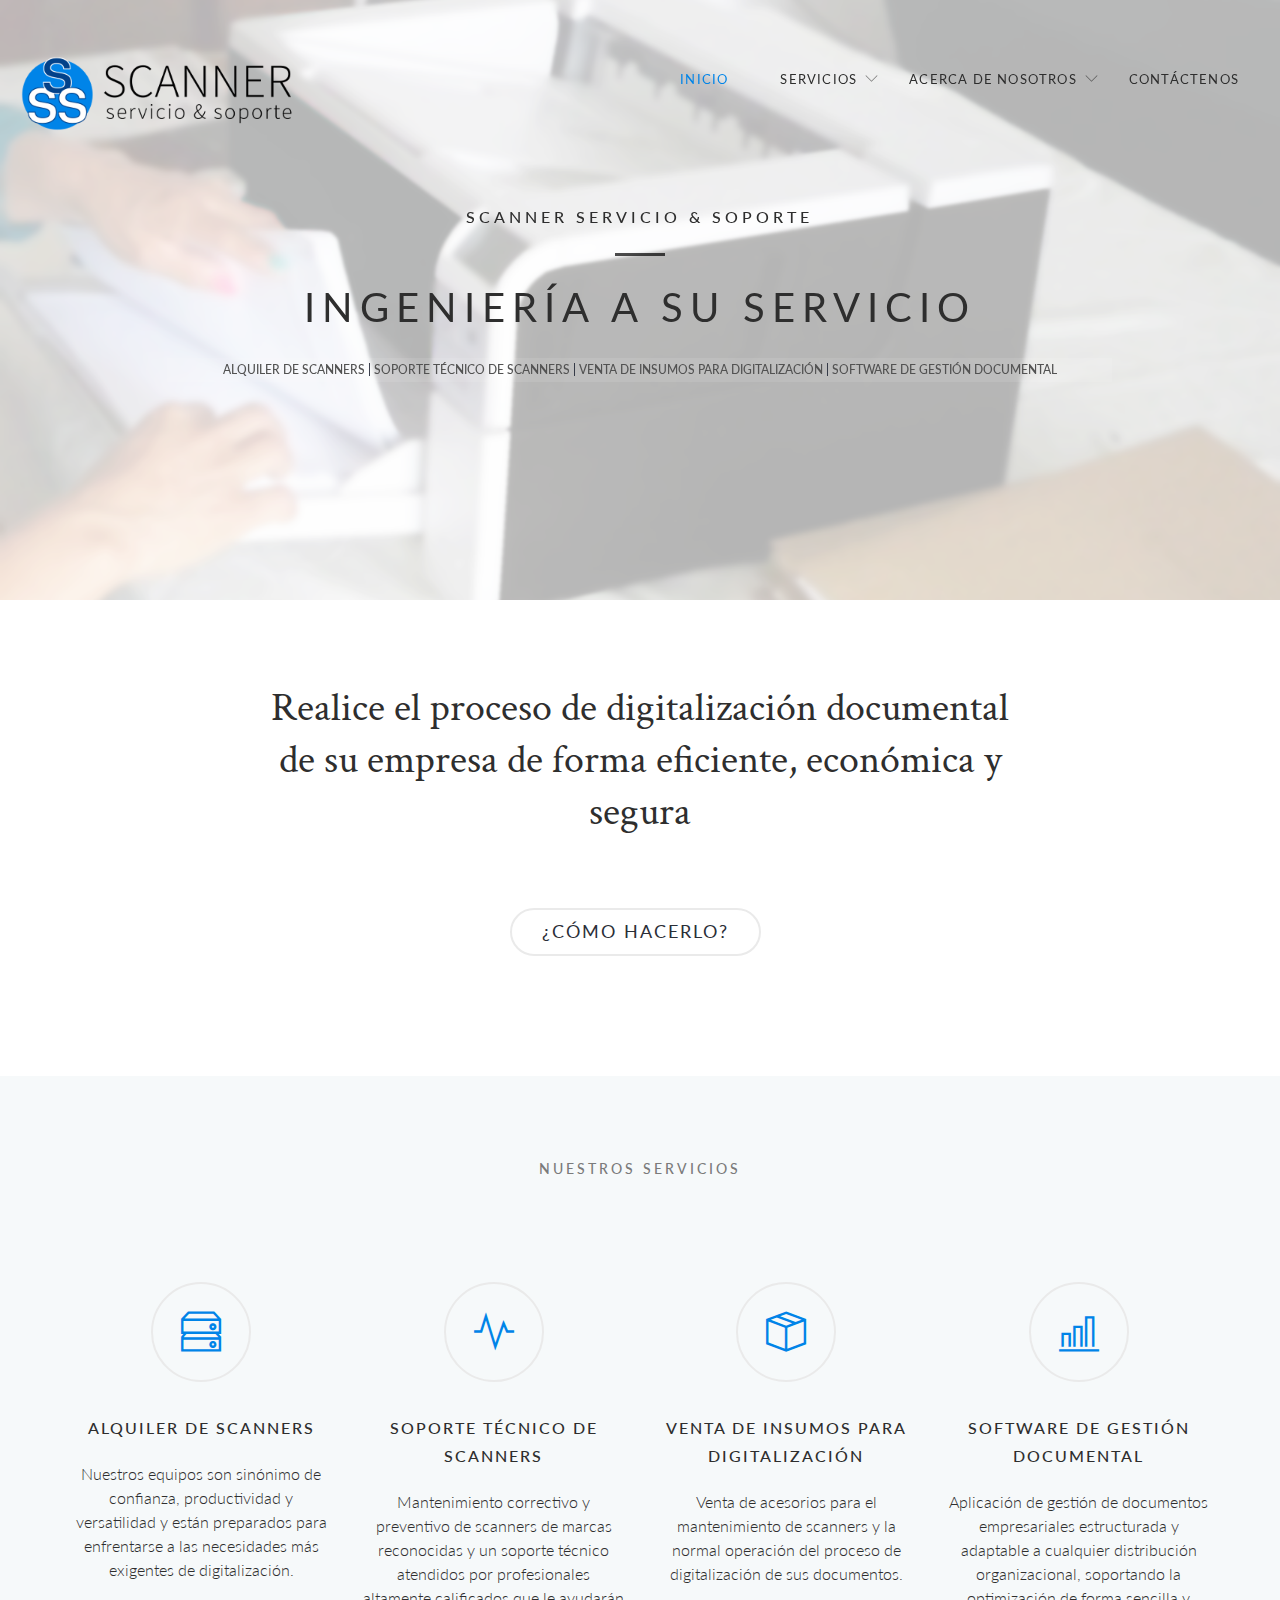
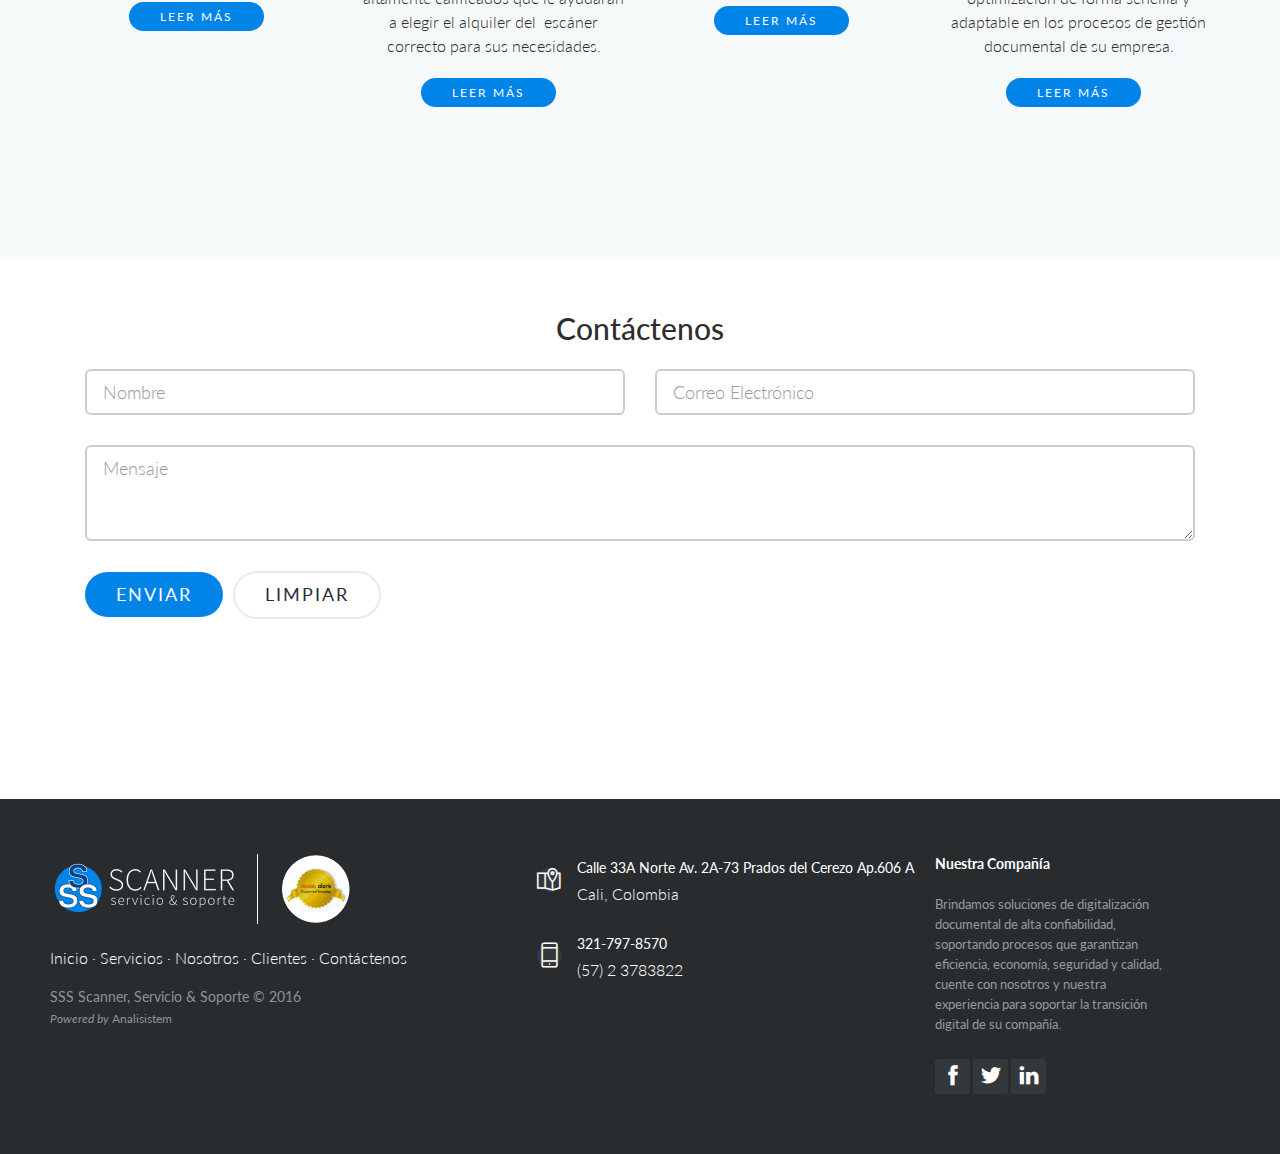
<file: index.html>
<!DOCTYPE html>
<html>
  <head>
    <title>SSS | Bienvenido</title>
    
    <meta name="generator" content="DocPad v6.78.4" />
    <meta name="viewport" content="width=device-width, initial-scale=1">
    <meta name="description" content="SSS Scanner Servicio &amp; Soporte es una compañia que soporta la digitalización de su información legada física a través de la gestión documental electrónica o digital.">
    <meta name="keywords" content="scanner,documental,gestión,escáner,escaner,cali,digitalización,documentación,escanear,software,papel,alquiler,soporte,técnico">
    <meta name="author" content="SSS Scanner Servicio & Soporter">
    <meta property="og:title" content="SSS | Scanner Servicio &amp; Soporte"/>
    <meta property="og:image" content="http://sss-scanner.com/images/og-image.png"/>
    <meta property="og:url" content="http://sss-scanner.com/index.html"/>
    <meta property="og:site_name" content="Bienvenido"/>
    <meta property="og:description" content="Bienvenido, SSS Scanner Servicio &amp; Soporte, Cali Colombia"/>
    <meta name="twitter:title" content="SSS | Scanner Servicio & Soporte" />
    <meta name="twitter:image" content="http://sss-scanner.com/images/og-image.png" />
    <meta name="twitter:url" content="http://sss-scanner.com/index.html" />
    <link rel="shortcut icon" href="/favicon.ico">
    <link rel="alternate" hreflang="es" href="http://sss-scanner.com/" />
    <link href="http://fonts.googleapis.com/css?family=Lato:300,400|Crimson+Text" rel="stylesheet" type="text/css">
    
    <link  rel="stylesheet" href="/vendor/css/themify-icons-8e7eecf775c9b3e0b87fb11c207d0a4fff66e7ff.css" /><link  rel="stylesheet" href="/vendor/css/bootstrap-3bad6d74fd002b22936a4d61fbbb01990166b513.css" /><link  rel="stylesheet" href="/vendor/css/owl-4d49b815709ecd6fee574e6b0b5d30bdf3c87b57.css" /><link  rel="stylesheet" href="/vendor/css/owl-47f5e26365f6676b9df0fb5802761e25644b835f.css" /><link  rel="stylesheet" href="/vendor/css/magnific-popup-8158ea6f0b9851a3e574c3f531843f703b7a0ec0.css" /><link  rel="stylesheet" href="/vendor/css/superfish-0361dd6ace56abd268c114b3832196e0f18ecd07.css" /><link  rel="stylesheet" href="/vendor/css/easy-responsive-tabs-c3f528c5fa1c17f1a2eb9cd4cdcda4d43a1759f6.css" /><link  rel="stylesheet" href="/styles/style-6b63c06f8761f31538bff5e1c40a732564d1c3b0.css" /><link  rel="stylesheet" href="/styles/footer-5f836ff22e70438caf5ee614b8d5ae20c26a9c75.css" />
    <!--[if lt IE 9]>
      <script src="/vendor/js/modernizr-2.6.2.min.js"></script>
      <script src="/vendor/js/respond.min.js"></script>
    <![endif]-->
  </head>
  <body>
      <header id="fh5co-header-section" role="header"><div class="container-fluid"><h1 id="fh5co-logo" class="pull-left"><a href="/"><img src="/images/corporative/logo-sm.png" alt="Images" width="300"/></a></h1><nav id="fh5co-menu-wrap" role="navigation"><ul id="fh5co-primary-menu" class="sf-menu"><li class="active"><a href="/">Inicio</a></li><li><a href="/" class="fh5co-sub-ddown">Servicios</a><ul class="fh5co-sub-menu"><li><a href="/scanners_rental">Alquiler de Scanners</a></li><li><a href="/technical_support">Mantenimiento y soporte t&eacute;cnico de Scanners</a></li><li><a href="/software_upgrading">Instalaci&oacute;n y actualizaci&oacute;n de software de digitalizaci&oacute;n</a></li><li><a href="/digitalization_assets">Venta de consumibles para digitalizaci&oacute;n y mantenimiento</a></li><li><a href="/oficina_digital">Oficina Digital | Software gesti&oacute;n documental</a></li></ul></li><li><a href="/" class="fh5co-sub-ddown">Acerca de Nosotros</a><ul class="fh5co-sub-menu"><li><a href="/our_company">Nuestra empresa</a></li><li><a href="/our_clients">Nuestros clientes</a></li><li><a href="/our_partners">Nuestros partners</a></li><li><a href="/our_methodology">Nuestra metodolog&iacute;a</a></li></ul></li><li><a href="/contact">Cont&aacute;ctenos</a></li></ul></nav></div></header>

<aside id="fh5co-hero" style="background-image: url(/images/banner.png);"><div class="container banner"><div class="row"><div class="col-md-10 col-md-offset-1"><div class="fh5co-hero-wrap"><div class="fh5co-hero-intro"><h2>SCANNER Servicio &#38; Soporte<span></span></h2><h1>Ingenier&iacute;a a su Servicio</h1><div class="hidden-xs"><h6 class="banner-caption"><a href="/scanners_rental">ALQUILER DE SCANNERS</a> |<a href="/technical_support"> SOPORTE T&Eacute;CNICO DE SCANNERS</a> |<a href="/digitalization_assets"> VENTA DE INSUMOS PARA DIGITALIZACI&Oacute;N</a> |<a href="/oficina_digital"> SOFTWARE DE GESTI&Oacute;N DOCUMENTAL</a></h6></div></div></div></div></div></div></aside>

<div id="fh5co-main">

	<div class="container"><div class="row"><div class="col-md-8 col-md-offset-2 text-center fh5co-lead-wrap"><h2 class="fh5co-serif fh5co-lead">Realice el proceso de digitalizaci&oacute;n documental de su empresa de forma eficiente, econ&oacute;mica y segura</h2><div class="fh5co-spacer fh5co-spacer-sm"></div><p><a href="/our_methodology" class="btn btn-outline btn-lg">&iquest;c&oacute;mo hacerlo?</a></p></div></div></div>

	<section id="fh5co-feature"><div class="container"><div class="row fh5co-feature-2"><h2 class="fh5co-uppercase-heading-sm text-center">Nuestros Servicios</h2><div class="fh5co-spacer fh5co-spacer-md"></div><div class="col-md-3 col-sm-6 fh5co-feature-item"><span class="fh5co-feature-icon fh5co-circle"><i class="ti-harddrives"></i></span><h3 class="text-center fh5co-feature-title h4 text-uppercase">Alquiler de Scanners</h3><p class="text-center fh5co-feature-description">Nuestros equipos son sin&oacute;nimo de confianza, productividad y versatilidad y est&aacute;n preparados para enfrentarse a las necesidades m&aacute;s exigentes de digitalizaci&oacute;n.</p><p class="text-center"><a href="/scanners_rental" class="btn btn-primary btn-sm">Leer M&aacute;s</a></p></div><div class="col-md-3 col-sm-6 fh5co-feature-item"><span class="fh5co-feature-icon fh5co-circle"><i class="ti-pulse"></i></span><h3 class="text-center fh5co-feature-title h4 text-uppercase">Soporte T&eacute;cnico de Scanners</h3><p class="text-center fh5co-feature-description">Mantenimiento correctivo y preventivo de scanners de marcas reconocidas y un soporte t&eacute;cnico atendidos por profesionales altamente calificados que le ayudar&aacute;n a elegir el alquiler del &nbsp;esc&aacute;ner correcto para sus necesidades.</p><p class="text-center"><a href="/technical_support" class="btn btn-primary btn-sm">Leer M&aacute;s</a></p></div><div class="clearfix visible-sm-block"></div><div class="col-md-3 col-sm-6 fh5co-feature-item"><span class="fh5co-feature-icon fh5co-circle"><i class="ti-package"></i></span><h3 class="text-center fh5co-feature-title h4 text-uppercase">Venta de Insumos para Digitalización</h3><p class="text-center fh5co-feature-description">Venta de acesorios para el mantenimiento de scanners y la normal operaci&oacute;n del proceso de digitalizaci&oacute;n de sus documentos.</p><p class="text-center"><a href="/digitalization_assets" class="btn btn-primary btn-sm">Leer M&aacute;s</a></p></div><div class="col-md-3 col-sm-6 fh5co-feature-item"><span class="fh5co-feature-icon fh5co-circle"><i class="ti-bar-chart"></i></span><h3 class="text-center fh5co-feature-title h4 text-uppercase">Software de Gestión Documental</h3><p class="text-center fh5co-feature-description">Aplicaci&oacute;n de gesti&oacute;n de documentos empresariales estructurada y adaptable a cualquier distribuci&oacute;n organizacional, soportando la optimizaci&oacute;n de forma sencilla y adaptable en los&nbsp;procesos de gesti&oacute;n documental de su empresa.</p><p class="text-center"><a href="/oficina_digital" class="btn btn-primary btn-sm">Leer M&aacute;s</a></p></div></div></div></section>

	<!-- <div class="fh5co-spacer fh5co-spacer-lg"></div> -->

	<!-- <div class="fh5co-spacer fh5co-spacer-xlg"></div> -->

  <!--  -->

  <!--  -->

  <div class="container"><div class="fh5co-spacer fh5co-spacer-sm"></div><div class="row"><div class="col-md-8 col-md-offset-2 text-center"><h1>Contáctenos</h1></div></div><div class="row"><div class="col-xs-12"><form action="https://formspree.io/scanner.servicio.soporte@gmail.com" method="post"><input type="hidden" name="_next" value="http://sss-scanner.com/thanks"/><input type="hidden" name="_subject" value="Nuevo Mensaje SSS Scanner"/><div class="col-md-6"><div class="form-group"><label for="name" class="sr-only">Nombre</label><input id="name" placeholder="Nombre" type="text" name="Nombre" class="form-control input-lg"/></div></div><div class="col-md-6"><div class="form-group"><label for="email" class="sr-only">Correo Electr&oacute;nico</label><input id="email" placeholder="Correo Electrónico" type="text" name="Correo" class="form-control input-lg"/></div></div><div class="col-md-12"><div class="form-group"><label for="message" class="sr-only">Mensaje</label><textarea id="message" placeholder="Mensaje" rows="3" name="Mensaje" class="form-control input-lg"></textarea></div></div><div class="col-md-6"><div class="form-group"><input type="submit" value="Enviar" class="btn btn-primary btn-lg"/><input type="reset" value="Limpiar" class="btn btn-outline btn-lg"/></div></div></form><div class="fh5co-spacer fh5co-spacer-sm"></div></div></div></div>

	<footer class="footer-distributed"><div class="footer-left"><h3><a href="/"><img src="/images/corporative/logo-white-sm.png" alt="Images" width="200"/></a><div class="certificate"><a href="/"><img src="/images/corporative/certificate-kodak.png" alt="Images" width="70"/></a></div></h3><p class="footer-links"><a href="/">Inicio</a> ·<a href="/scanners_rental">&nbsp;Servicios</a> ·<a href="/our_company">&nbsp;Nosotros</a> ·<a href="/our_clients">&nbsp;Clientes</a> ·<a href="/contact">&nbsp;Cont&aacute;ctenos</a></p><p class="footer-company-name">SSS Scanner, Servicio &amp; Soporte © 2016</p><p class="footer-company-name footer-links"><small><em>Powered by</em><a href="http://analisistem.com" target="_blank">&nbsp;Analisistem</a></small></p></div><div class="footer-center"><div><i class="ti-map-alt"></i><p><span>Calle 33A Norte Av. 2A-73 Prados del Cerezo Ap.606 A</span> Cali, Colombia</p></div><br/><div><i class="ti-mobile"></i><p><span>321-797-8570</span>(57) 2 3783822</p></div></div><div class="footer-right"><p class="footer-company-about"><span>Nuestra Compa&ntilde;&iacute;a</span>Brindamos soluciones de digitalizaci&oacute;n documental de alta confiabilidad, soportando procesos que garantizan eficiencia, econom&iacute;a, seguridad y calidad, cuente con nosotros y nuestra experiencia para soportar la transici&oacute;n digital de su compa&ntilde;&iacute;a.</p><div class="footer-icons"><a href="https://www.facebook.com/Scanner-Servicio-Soporte-436152583110222/" target="_blank"><i class="ti-facebook"></i></a><a href="https://twitter.com/zunigaher" target="_blank"><i class="ti-twitter-alt"></i></a><a href="https://www.linkedin.com/in/hernando-zu%C3%B1iga-95b793a9" target="_blank"><i class="ti-linkedin"></i></a></div></div></footer>
</div>
      <script async="" src="//www.google-analytics.com/analytics.js"></script>
      <script src="https://code.jquery.com/jquery-1.10.2.min.js"></script>
      <script src='/vendor/js/jquery-82e40d060bc269a6dde20c3990ca5a4fea6ca754.js'></script>
<script src='/vendor/js/bootstrap-afa7af2bc7cbe37eeccb9b65577744c08219c5a9.js'></script>
<script src='/vendor/js/owl-2fa7c468110fa68f1f3df6718daf971871623ee9.js'></script>
<script src='/vendor/js/jquery-84a81e56c20f756eea0655bf60ca7744c5b42901.js'></script>
<script src='/vendor/js/hoverIntent-465e891c9b31427c33d940b7e87c7250cac311bb.js'></script>
<script src='/vendor/js/superfish-f2c2d867530f5f57e935d276dccec7c55f22fdc1.js'></script>
<script src='/vendor/js/easyResponsiveTabs-8e1d86f5a83f2f84f48d8d582d3fe03f88dc1f6b.js'></script>
<script src='/vendor/js/fastclick-06cef196733a710e77ad7e386ced6963f092dc55.js'></script>
      <script src='/scripts/main-a864f1199f1c0f2445e453db4ab15c9739a06182.js'></script>
      <!-- For including services scripts -->
      <script >(function(i,s,o,g,r,a,m){i['GoogleAnalyticsObject']=r;i[r]=i[r]||function(){
(i[r].q=i[r].q||[]).push(arguments)},i[r].l=1*new Date();a=s.createElement(o),
m=s.getElementsByTagName(o)[0];a.async=1;a.src=g;m.parentNode.insertBefore(a,m)
})(window,document,'script','//www.google-analytics.com/analytics.js','ga');
ga('create', 'UA-77409885-1');
ga('send', 'pageview');</script>
  </body>
</html>
</file>
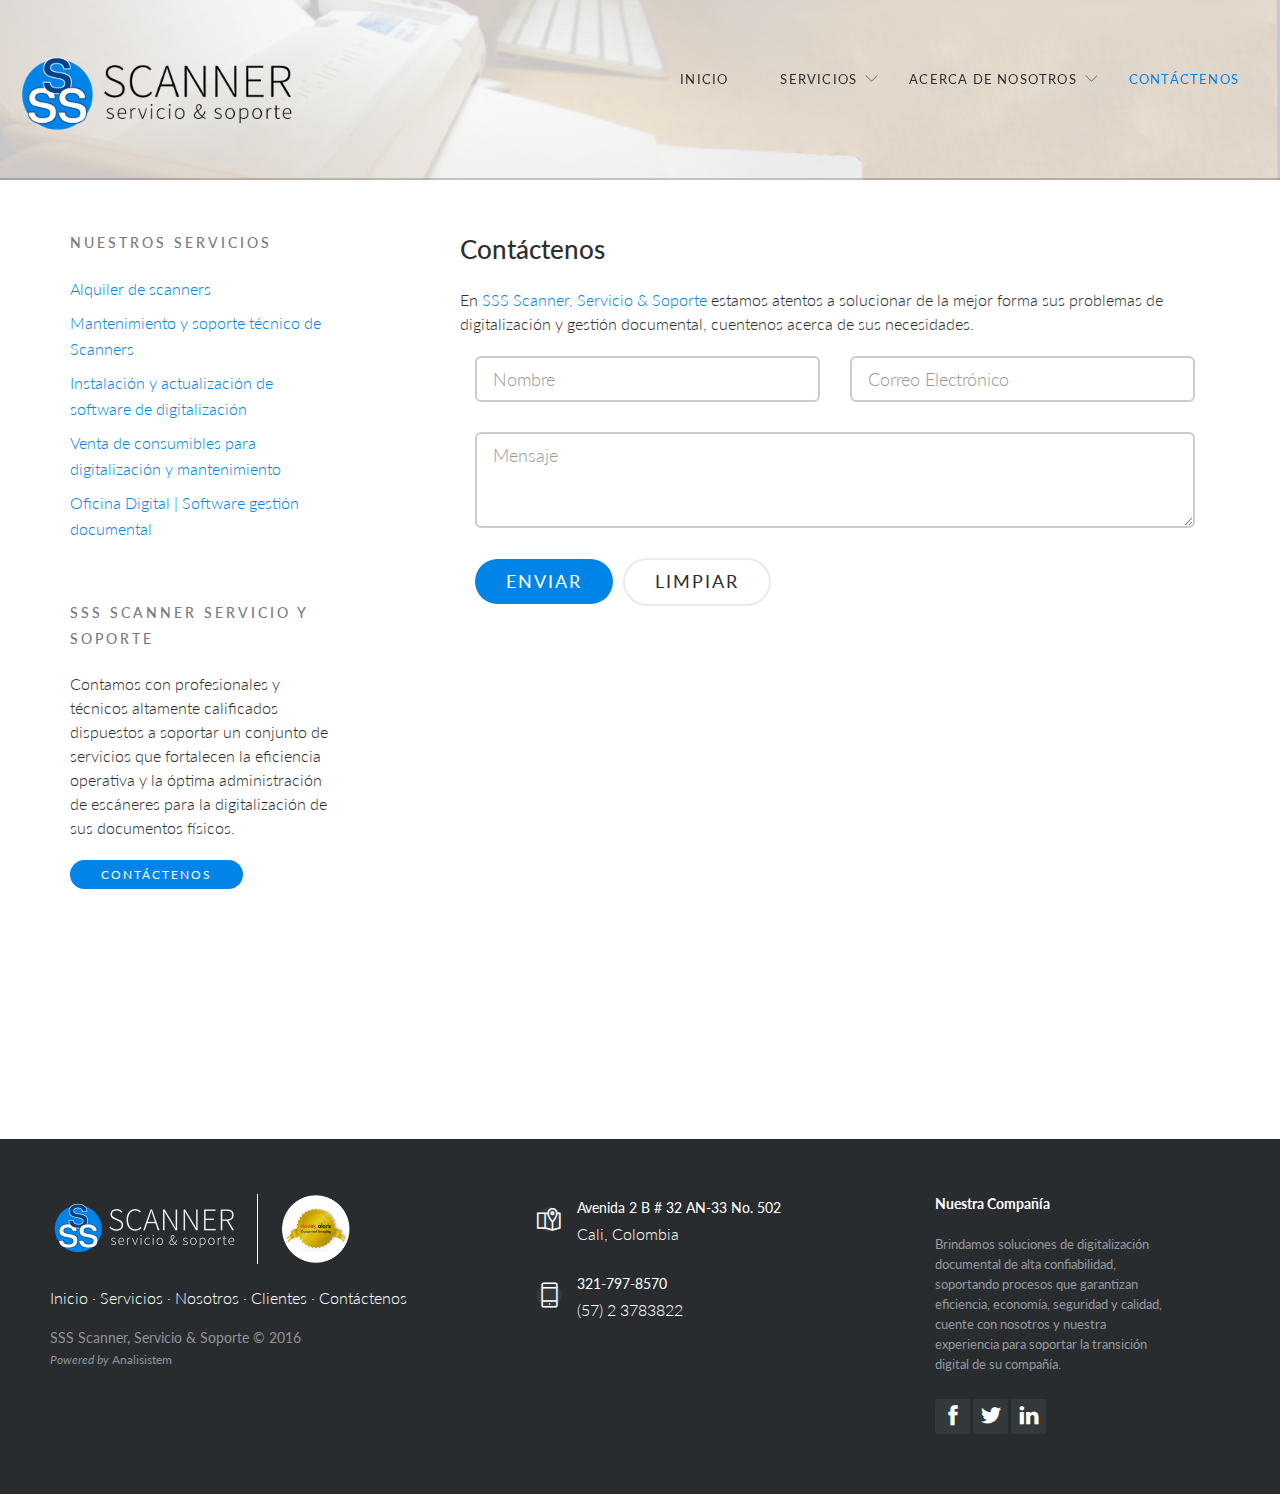
<file: contact/index.html>
<!DOCTYPE html>
<html>
  <head>
    <title>SSS | Cont&aacute;ctenos</title>
    
    <meta name="generator" content="DocPad v6.78.4" />
    <meta name="viewport" content="width=device-width, initial-scale=1">
    <meta name="description" content="SSS Scanner Servicio &amp; Soporte es una compañia que soporta la digitalización de su información legada física a través de la gestión documental electrónica o digital.">
    <meta name="keywords" content="scanner,documental,gestión,escáner,escaner,cali,digitalización,documentación,escanear,software,papel,alquiler,soporte,técnico">
    <meta name="author" content="SSS Scanner Servicio & Soporter">
    <meta property="og:title" content="SSS | Scanner Servicio &amp; Soporte"/>
    <meta property="og:image" content="http://sss-scanner.com/images/og-image.png"/>
    <meta property="og:url" content="http://sss-scanner.com/contact/index.html"/>
    <meta property="og:site_name" content="Cont&aacute;ctenos"/>
    <meta property="og:description" content="Tenemos la soluci&oacute;n que usted necesita"/>
    <meta name="twitter:title" content="SSS | Scanner Servicio & Soporte" />
    <meta name="twitter:image" content="http://sss-scanner.com/images/og-image.png" />
    <meta name="twitter:url" content="http://sss-scanner.com/contact/index.html" />
    <link rel="shortcut icon" href="/favicon.ico">
    <link rel="alternate" hreflang="es" href="http://sss-scanner.com/" />
    <link href="http://fonts.googleapis.com/css?family=Lato:300,400|Crimson+Text" rel="stylesheet" type="text/css">
    
    <link  rel="stylesheet" href="/vendor/css/themify-icons-8e7eecf775c9b3e0b87fb11c207d0a4fff66e7ff.css" /><link  rel="stylesheet" href="/vendor/css/bootstrap-3bad6d74fd002b22936a4d61fbbb01990166b513.css" /><link  rel="stylesheet" href="/vendor/css/owl-4d49b815709ecd6fee574e6b0b5d30bdf3c87b57.css" /><link  rel="stylesheet" href="/vendor/css/owl-47f5e26365f6676b9df0fb5802761e25644b835f.css" /><link  rel="stylesheet" href="/vendor/css/magnific-popup-8158ea6f0b9851a3e574c3f531843f703b7a0ec0.css" /><link  rel="stylesheet" href="/vendor/css/superfish-0361dd6ace56abd268c114b3832196e0f18ecd07.css" /><link  rel="stylesheet" href="/vendor/css/easy-responsive-tabs-c3f528c5fa1c17f1a2eb9cd4cdcda4d43a1759f6.css" /><link  rel="stylesheet" href="/styles/style-6b63c06f8761f31538bff5e1c40a732564d1c3b0.css" /><link  rel="stylesheet" href="/styles/footer-5f836ff22e70438caf5ee614b8d5ae20c26a9c75.css" />
    <!--[if lt IE 9]>
      <script src="/vendor/js/modernizr-2.6.2.min.js"></script>
      <script src="/vendor/js/respond.min.js"></script>
    <![endif]-->
  </head>
  <body>
      <header id="fh5co-header-section" role="header"><div class="container-fluid"><h1 id="fh5co-logo" class="pull-left"><a href="/"><img src="/images/corporative/logo-sm.png" alt="Images" width="300"/></a></h1><nav id="fh5co-menu-wrap" role="navigation"><ul id="fh5co-primary-menu" class="sf-menu"><li><a href="/">Inicio</a></li><li><a href="/" class="fh5co-sub-ddown">Servicios</a><ul class="fh5co-sub-menu"><li><a href="/scanners_rental">Alquiler de Scanners</a></li><li><a href="/technical_support">Mantenimiento y soporte t&eacute;cnico de Scanners</a></li><li><a href="/software_upgrading">Instalaci&oacute;n y actualizaci&oacute;n de software de digitalizaci&oacute;n</a></li><li><a href="/digitalization_assets">Venta de consumibles para digitalizaci&oacute;n y mantenimiento</a></li><li><a href="/oficina_digital">Oficina Digital | Software gesti&oacute;n documental</a></li></ul></li><li><a href="/" class="fh5co-sub-ddown">Acerca de Nosotros</a><ul class="fh5co-sub-menu"><li><a href="/our_company">Nuestra empresa</a></li><li><a href="/our_clients">Nuestros clientes</a></li><li><a href="/our_partners">Nuestros partners</a></li><li><a href="/our_methodology">Nuestra metodolog&iacute;a</a></li></ul></li><li class="active"><a href="/contact">Cont&aacute;ctenos</a></li></ul></nav></div></header>

<aside id="fh5co-hero" style="background-image: url(/images/banner-2.jpg);" class="lite"></aside>

<div id="fh5co-main" class='lite'>

  <section>
    <div class="container">
      <div class="row">
        <div id="fh5co-content" class="col-md-8 col-md-offset-1 col-md-push-3"><h2>Contáctenos</h2><div class="row"><div class="col-xs-12"><p>En<a href="/"> SSS Scanner, Servicio &amp; Soporte</a> estamos atentos a solucionar de la mejor forma sus problemas de digitalizaci&oacute;n y gesti&oacute;n documental, cuentenos acerca de sus necesidades.</p></div></div><div class="row"><div class="col-xs-12"><form action="https://formspree.io/scanner.servicio.soporte@gmail.com" method="post"><input type="hidden" name="_next" value="http://sss-scanner.com/thanks"/><input type="hidden" name="_subject" value="Nuevo Mensaje SSS Scanner"/><div class="col-md-6"><div class="form-group"><label for="name" class="sr-only">Nombre</label><input id="name" placeholder="Nombre" type="text" name="Nombre" class="form-control input-lg"/></div></div><div class="col-md-6"><div class="form-group"><label for="email" class="sr-only">Correo Electr&oacute;nico</label><input id="email" placeholder="Correo Electrónico" type="text" name="Correo" class="form-control input-lg"/></div></div><div class="col-md-12"><div class="form-group"><label for="message" class="sr-only">Mensaje</label><textarea id="message" placeholder="Mensaje" rows="3" name="Mensaje" class="form-control input-lg"></textarea></div></div><div class="col-md-6"><div class="form-group"><input type="submit" value="Enviar" class="btn btn-primary btn-lg"/><input type="reset" value="Limpiar" class="btn btn-outline btn-lg"/></div></div></form><div class="fh5co-spacer fh5co-spacer-sm"></div></div></div></div>
        <div id="fh5co-sidebar" class="col-md-3 col-md-pull-9"><div class="fh5co-side-section fh5co-nav-links"><h2 class="fh5co-uppercase-heading-sm">Nuestros Servicios</h2><ul><li><a href="/scanners_rental">Alquiler de scanners</a></li><li><a href="/technical_support">Mantenimiento y soporte t&eacute;cnico de Scanners</a></li><li><a href="/software_upgrading">Instalaci&oacute;n y actualizaci&oacute;n de software de digitalizaci&oacute;n</a></li><li><a href="/digitalization_assets">Venta de consumibles para digitalizaci&oacute;n y mantenimiento</a></li><li><a href="/oficina_digital">Oficina Digital | Software gesti&oacute;n documental</a></li></ul></div><div class="fh5co-spacer fh5co-spacer-sm"></div><div class="fh5co-side-section"><h2 class="fh5co-uppercase-heading-sm">SSS Scanner Servicio y Soporte</h2><p>Contamos con profesionales y t&eacute;cnicos altamente calificados dispuestos a soportar un conjunto de servicios que fortalecen la eficiencia operativa y la &oacute;ptima administraci&oacute;n de esc&aacute;neres para la digitalizaci&oacute;n de sus documentos f&iacute;sicos.</p><p><a href="/contact" class="btn btn-primary btn-sm">Cont&aacute;ctenos</a></p></div><div class="fh5co-spacer fh5co-spacer-sm hidden-xs hidden-sm"></div></div>
      </div>
      <div class="fh5co-spacer fh5co-spacer-md"></div>
    </div>
  </section>

  <footer class="footer-distributed"><div class="footer-left"><h3><a href="/"><img src="/images/corporative/logo-white-sm.png" alt="Images" width="200"/></a><div class="certificate"><a href="/"><img src="/images/corporative/certificate-kodak.png" alt="Images" width="70"/></a></div></h3><p class="footer-links"><a href="/">Inicio</a> ·<a href="/scanners_rental">&nbsp;Servicios</a> ·<a href="/our_company">&nbsp;Nosotros</a> ·<a href="/our_clients">&nbsp;Clientes</a> ·<a href="/contact">&nbsp;Cont&aacute;ctenos</a></p><p class="footer-company-name">SSS Scanner, Servicio &amp; Soporte © 2016</p><p class="footer-company-name footer-links"><small><em>Powered by</em><a href="http://analisistem.com" target="_blank">&nbsp;Analisistem</a></small></p></div><div class="footer-center"><div><i class="ti-map-alt"></i><p><span>Avenida 2 B # 32 AN-33 No. 502</span> Cali, Colombia</p></div><br/><div><i class="ti-mobile"></i><p><span>321-797-8570</span>(57) 2 3783822</p></div></div><div class="footer-right"><p class="footer-company-about"><span>Nuestra Compa&ntilde;&iacute;a</span>Brindamos soluciones de digitalizaci&oacute;n documental de alta confiabilidad, soportando procesos que garantizan eficiencia, econom&iacute;a, seguridad y calidad, cuente con nosotros y nuestra experiencia para soportar la transici&oacute;n digital de su compa&ntilde;&iacute;a.</p><div class="footer-icons"><a href="https://www.facebook.com/Scanner-Servicio-Soporte-436152583110222/" target="_blank"><i class="ti-facebook"></i></a><a href="https://twitter.com/zunigaher" target="_blank"><i class="ti-twitter-alt"></i></a><a href="https://www.linkedin.com/in/hernando-zu%C3%B1iga-95b793a9" target="_blank"><i class="ti-linkedin"></i></a></div></div></footer>
</div>
      <script async="" src="//www.google-analytics.com/analytics.js"></script>
      <script src="https://code.jquery.com/jquery-1.10.2.min.js"></script>
      <script src='/vendor/js/jquery-82e40d060bc269a6dde20c3990ca5a4fea6ca754.js'></script>
<script src='/vendor/js/bootstrap-afa7af2bc7cbe37eeccb9b65577744c08219c5a9.js'></script>
<script src='/vendor/js/owl-2fa7c468110fa68f1f3df6718daf971871623ee9.js'></script>
<script src='/vendor/js/jquery-84a81e56c20f756eea0655bf60ca7744c5b42901.js'></script>
<script src='/vendor/js/hoverIntent-465e891c9b31427c33d940b7e87c7250cac311bb.js'></script>
<script src='/vendor/js/superfish-f2c2d867530f5f57e935d276dccec7c55f22fdc1.js'></script>
<script src='/vendor/js/easyResponsiveTabs-8e1d86f5a83f2f84f48d8d582d3fe03f88dc1f6b.js'></script>
<script src='/vendor/js/fastclick-06cef196733a710e77ad7e386ced6963f092dc55.js'></script>
      <script src='/scripts/main-a864f1199f1c0f2445e453db4ab15c9739a06182.js'></script>
      <!-- For including services scripts -->
      <script >(function(i,s,o,g,r,a,m){i['GoogleAnalyticsObject']=r;i[r]=i[r]||function(){
(i[r].q=i[r].q||[]).push(arguments)},i[r].l=1*new Date();a=s.createElement(o),
m=s.getElementsByTagName(o)[0];a.async=1;a.src=g;m.parentNode.insertBefore(a,m)
})(window,document,'script','//www.google-analytics.com/analytics.js','ga');
ga('create', 'UA-77409885-1');
ga('send', 'pageview');</script>
  </body>
</html>
</file>
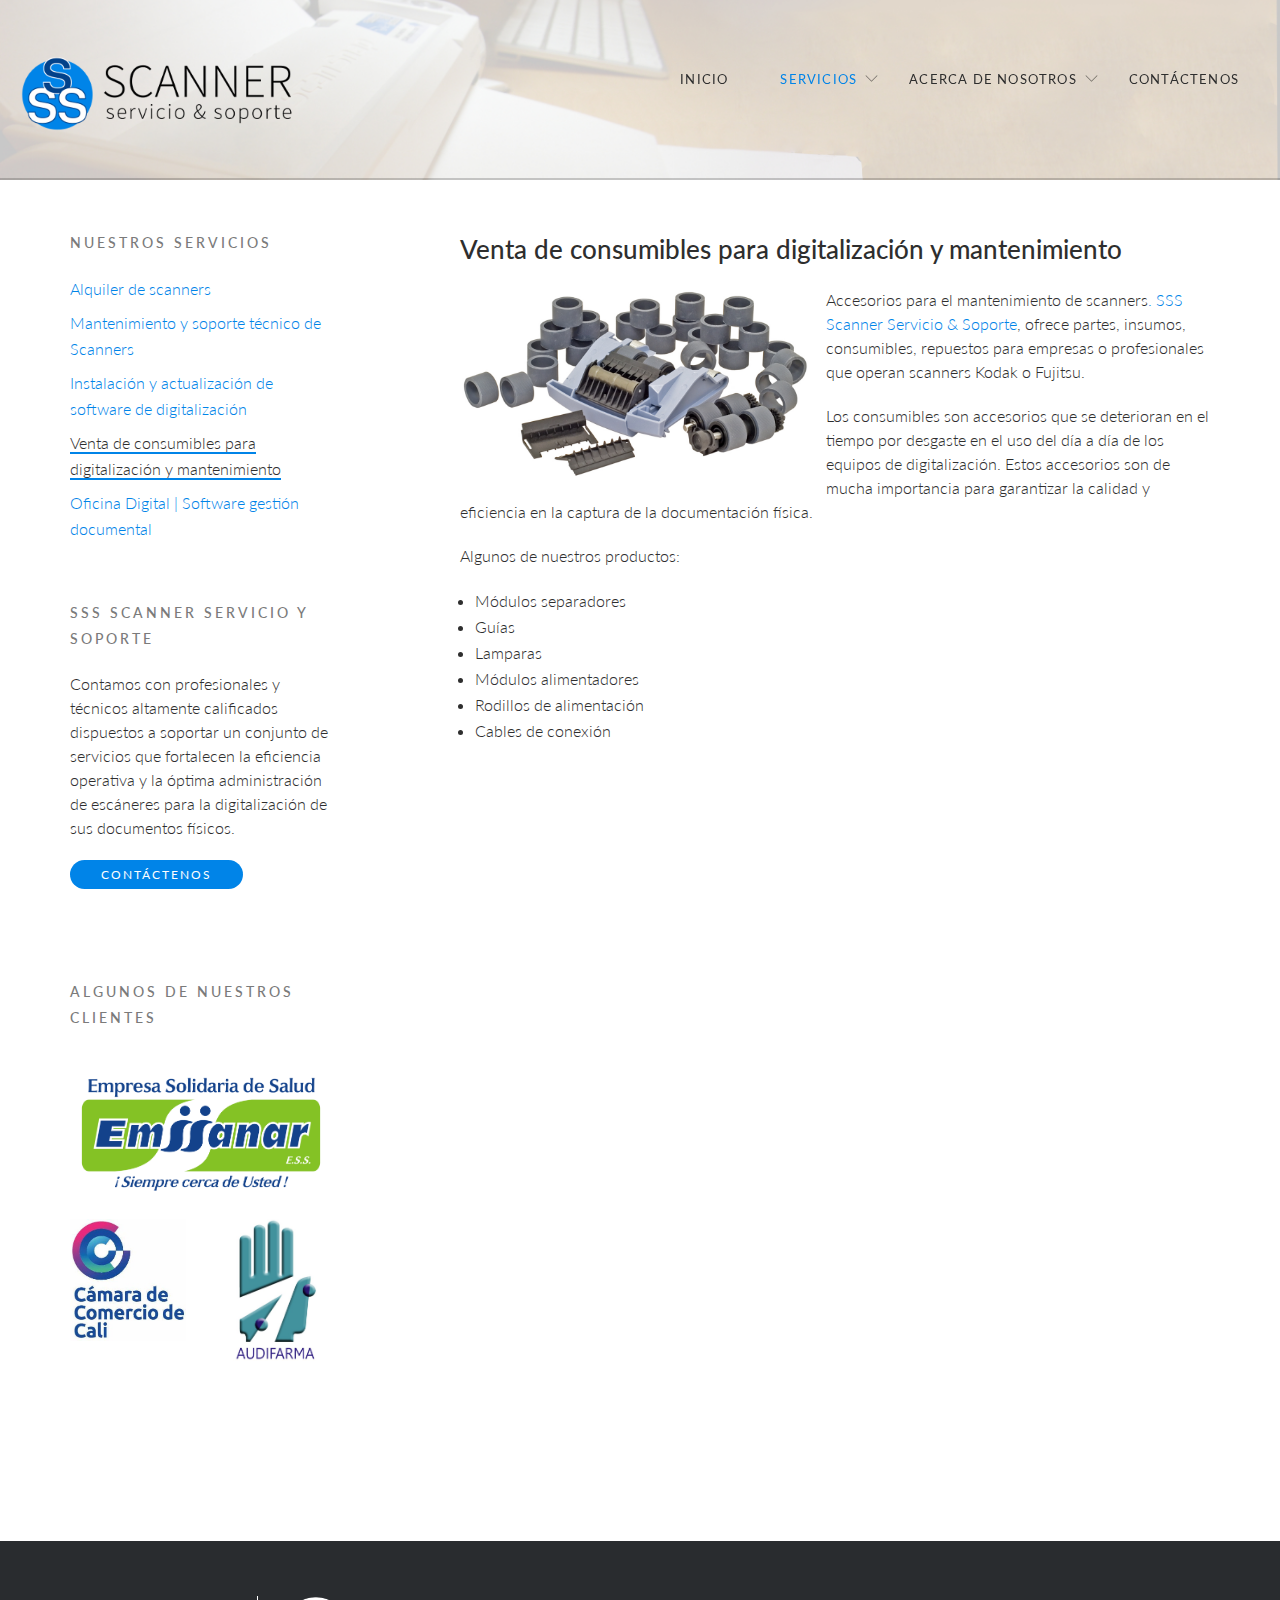
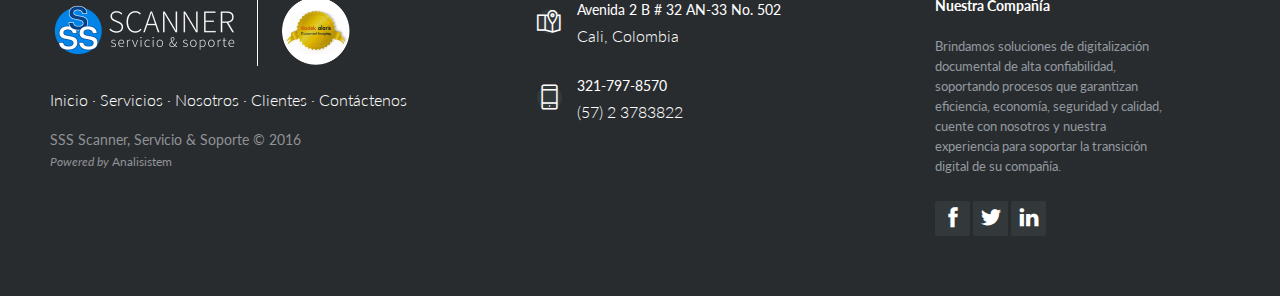
<file: digitalization_assets/index.html>
<!DOCTYPE html>
<html>
  <head>
    <title>SSS | Venta de Consumibles</title>
    
    <meta name="generator" content="DocPad v6.78.4" />
    <meta name="viewport" content="width=device-width, initial-scale=1">
    <meta name="description" content="SSS Scanner Servicio &amp; Soporte es una compañia que soporta la digitalización de su información legada física a través de la gestión documental electrónica o digital.">
    <meta name="keywords" content="scanner,documental,gestión,escáner,escaner,cali,digitalización,documentación,escanear,software,papel,alquiler,soporte,técnico">
    <meta name="author" content="SSS Scanner Servicio & Soporter">
    <meta property="og:title" content="SSS | Scanner Servicio &amp; Soporte"/>
    <meta property="og:image" content="http://sss-scanner.com/images/og-image.png"/>
    <meta property="og:url" content="http://sss-scanner.com/digitalization_assets/index.html"/>
    <meta property="og:site_name" content="Venta de Consumibles"/>
    <meta property="og:description" content="Servicio de venta de consumibles, Cali Colombia"/>
    <meta name="twitter:title" content="SSS | Scanner Servicio & Soporte" />
    <meta name="twitter:image" content="http://sss-scanner.com/images/og-image.png" />
    <meta name="twitter:url" content="http://sss-scanner.com/digitalization_assets/index.html" />
    <link rel="shortcut icon" href="/favicon.ico">
    <link rel="alternate" hreflang="es" href="http://sss-scanner.com/" />
    <link href="http://fonts.googleapis.com/css?family=Lato:300,400|Crimson+Text" rel="stylesheet" type="text/css">
    
    <link  rel="stylesheet" href="/vendor/css/themify-icons-8e7eecf775c9b3e0b87fb11c207d0a4fff66e7ff.css" /><link  rel="stylesheet" href="/vendor/css/bootstrap-3bad6d74fd002b22936a4d61fbbb01990166b513.css" /><link  rel="stylesheet" href="/vendor/css/owl-4d49b815709ecd6fee574e6b0b5d30bdf3c87b57.css" /><link  rel="stylesheet" href="/vendor/css/owl-47f5e26365f6676b9df0fb5802761e25644b835f.css" /><link  rel="stylesheet" href="/vendor/css/magnific-popup-8158ea6f0b9851a3e574c3f531843f703b7a0ec0.css" /><link  rel="stylesheet" href="/vendor/css/superfish-0361dd6ace56abd268c114b3832196e0f18ecd07.css" /><link  rel="stylesheet" href="/vendor/css/easy-responsive-tabs-c3f528c5fa1c17f1a2eb9cd4cdcda4d43a1759f6.css" /><link  rel="stylesheet" href="/styles/style-6b63c06f8761f31538bff5e1c40a732564d1c3b0.css" /><link  rel="stylesheet" href="/styles/footer-5f836ff22e70438caf5ee614b8d5ae20c26a9c75.css" />
    <!--[if lt IE 9]>
      <script src="/vendor/js/modernizr-2.6.2.min.js"></script>
      <script src="/vendor/js/respond.min.js"></script>
    <![endif]-->
  </head>
  <body>
      <header id="fh5co-header-section" role="header"><div class="container-fluid"><h1 id="fh5co-logo" class="pull-left"><a href="/"><img src="/images/corporative/logo-sm.png" alt="Images" width="300"/></a></h1><nav id="fh5co-menu-wrap" role="navigation"><ul id="fh5co-primary-menu" class="sf-menu"><li><a href="/">Inicio</a></li><li class="active"><a href="/" class="fh5co-sub-ddown">Servicios</a><ul class="fh5co-sub-menu"><li><a href="/scanners_rental">Alquiler de Scanners</a></li><li><a href="/technical_support">Mantenimiento y soporte t&eacute;cnico de Scanners</a></li><li><a href="/software_upgrading">Instalaci&oacute;n y actualizaci&oacute;n de software de digitalizaci&oacute;n</a></li><li><a href="/digitalization_assets">Venta de consumibles para digitalizaci&oacute;n y mantenimiento</a></li><li><a href="/oficina_digital">Oficina Digital | Software gesti&oacute;n documental</a></li></ul></li><li><a href="/" class="fh5co-sub-ddown">Acerca de Nosotros</a><ul class="fh5co-sub-menu"><li><a href="/our_company">Nuestra empresa</a></li><li><a href="/our_clients">Nuestros clientes</a></li><li><a href="/our_partners">Nuestros partners</a></li><li><a href="/our_methodology">Nuestra metodolog&iacute;a</a></li></ul></li><li><a href="/contact">Cont&aacute;ctenos</a></li></ul></nav></div></header>

<aside id="fh5co-hero" style="background-image: url(/images/banner-2.jpg);" class="lite"></aside>

<div id="fh5co-main" class='lite'>

  <section>
    <div class="container">
      <div class="row">
        <div id="fh5co-content" class="col-md-8 col-md-offset-1 col-md-push-3"><h2>Venta de consumibles para digitalizaci&oacute;n y mantenimiento</h2><div class="row"><div class="col-xs-12"><img src="/images/services/consumables.jpg" alt="Soporte Técnico" class="fh5co-align-left fh5co-align-left-sm img-responsive"/><p>Accesorios para el mantenimiento de scanners<a href="/contact">. SSS Scanner Servicio &amp; Soporte</a>, ofrece partes, insumos, consumibles, repuestos para empresas o profesionales que operan scanners Kodak o Fujitsu.</p><p>Los consumibles son accesorios que se deterioran en el tiempo por desgaste en el uso del d&iacute;a a d&iacute;a de los equipos de digitalizaci&oacute;n. Estos accesorios son de mucha importancia para garantizar la calidad y eficiencia en la captura de la documentaci&oacute;n f&iacute;sica.</p><p>Algunos de nuestros productos:</p><ul><li>M&oacute;dulos separadores</li><li>Gu&iacute;as</li><li>Lamparas</li><li>M&oacute;dulos alimentadores</li><li>Rodillos de alimentaci&oacute;n</li><li>Cables de conexi&oacute;n</li></ul></div></div></div>
        <div id="fh5co-sidebar" class="col-md-3 col-md-pull-9"><div class="fh5co-side-section fh5co-nav-links"><h2 class="fh5co-uppercase-heading-sm">Nuestros Servicios</h2><ul><li><a href="/scanners_rental">Alquiler de scanners</a></li><li><a href="/technical_support">Mantenimiento y soporte t&eacute;cnico de Scanners</a></li><li><a href="/software_upgrading">Instalaci&oacute;n y actualizaci&oacute;n de software de digitalizaci&oacute;n</a></li><li class="active"><a href="/digitalization_assets">Venta de consumibles para digitalizaci&oacute;n y mantenimiento</a></li><li><a href="/oficina_digital">Oficina Digital | Software gesti&oacute;n documental</a></li></ul></div><div class="fh5co-spacer fh5co-spacer-sm"></div><div class="fh5co-side-section"><h2 class="fh5co-uppercase-heading-sm">SSS Scanner Servicio y Soporte</h2><p>Contamos con profesionales y t&eacute;cnicos altamente calificados dispuestos a soportar un conjunto de servicios que fortalecen la eficiencia operativa y la &oacute;ptima administraci&oacute;n de esc&aacute;neres para la digitalizaci&oacute;n de sus documentos f&iacute;sicos.</p><p><a href="/contact" class="btn btn-primary btn-sm">Cont&aacute;ctenos</a></p></div><div class="fh5co-spacer fh5co-spacer-sm hidden-xs hidden-sm"></div><div class="fh5co-side-section hidden-xs hidden-sm"><h2 class="fh5co-uppercase-heading-sm">Algunos de nuestros clientes</h2><div class="fh5co-spacer fh5co-spacer-xxs"></div><div class="row"><div class="col-md-12"><p><a href="/images/clients/emssanar.png" class="image-popup"><img src="/images/clients/emssanar.png" alt="Image" class="img-responsive"/></a></p></div><div class="col-md-6"><p><a href="/images/clients/ccc.jpg" class="image-popup"><img src="/images/clients/ccc.jpg" alt="Image" class="img-responsive"/></a></p></div><div class="col-md-6"><p><a href="/images/clients/audifarma.jpg" class="image-popup"><img src="/images/clients/audifarma.jpg" alt="Image" class="img-responsive"/></a></p></div></div></div></div>
      </div>
      <div class="fh5co-spacer fh5co-spacer-md"></div>
    </div>
  </section>

  <footer class="footer-distributed"><div class="footer-left"><h3><a href="/"><img src="/images/corporative/logo-white-sm.png" alt="Images" width="200"/></a><div class="certificate"><a href="/"><img src="/images/corporative/certificate-kodak.png" alt="Images" width="70"/></a></div></h3><p class="footer-links"><a href="/">Inicio</a> ·<a href="/scanners_rental">&nbsp;Servicios</a> ·<a href="/our_company">&nbsp;Nosotros</a> ·<a href="/our_clients">&nbsp;Clientes</a> ·<a href="/contact">&nbsp;Cont&aacute;ctenos</a></p><p class="footer-company-name">SSS Scanner, Servicio &amp; Soporte © 2016</p><p class="footer-company-name footer-links"><small><em>Powered by</em><a href="http://analisistem.com" target="_blank">&nbsp;Analisistem</a></small></p></div><div class="footer-center"><div><i class="ti-map-alt"></i><p><span>Avenida 2 B # 32 AN-33 No. 502</span> Cali, Colombia</p></div><br/><div><i class="ti-mobile"></i><p><span>321-797-8570</span>(57) 2 3783822</p></div></div><div class="footer-right"><p class="footer-company-about"><span>Nuestra Compa&ntilde;&iacute;a</span>Brindamos soluciones de digitalizaci&oacute;n documental de alta confiabilidad, soportando procesos que garantizan eficiencia, econom&iacute;a, seguridad y calidad, cuente con nosotros y nuestra experiencia para soportar la transici&oacute;n digital de su compa&ntilde;&iacute;a.</p><div class="footer-icons"><a href="https://www.facebook.com/Scanner-Servicio-Soporte-436152583110222/" target="_blank"><i class="ti-facebook"></i></a><a href="https://twitter.com/zunigaher" target="_blank"><i class="ti-twitter-alt"></i></a><a href="https://www.linkedin.com/in/hernando-zu%C3%B1iga-95b793a9" target="_blank"><i class="ti-linkedin"></i></a></div></div></footer>
</div>
      <script async="" src="//www.google-analytics.com/analytics.js"></script>
      <script src="https://code.jquery.com/jquery-1.10.2.min.js"></script>
      <script src='/vendor/js/jquery-82e40d060bc269a6dde20c3990ca5a4fea6ca754.js'></script>
<script src='/vendor/js/bootstrap-afa7af2bc7cbe37eeccb9b65577744c08219c5a9.js'></script>
<script src='/vendor/js/owl-2fa7c468110fa68f1f3df6718daf971871623ee9.js'></script>
<script src='/vendor/js/jquery-84a81e56c20f756eea0655bf60ca7744c5b42901.js'></script>
<script src='/vendor/js/hoverIntent-465e891c9b31427c33d940b7e87c7250cac311bb.js'></script>
<script src='/vendor/js/superfish-f2c2d867530f5f57e935d276dccec7c55f22fdc1.js'></script>
<script src='/vendor/js/easyResponsiveTabs-8e1d86f5a83f2f84f48d8d582d3fe03f88dc1f6b.js'></script>
<script src='/vendor/js/fastclick-06cef196733a710e77ad7e386ced6963f092dc55.js'></script>
      <script src='/scripts/main-a864f1199f1c0f2445e453db4ab15c9739a06182.js'></script>
      <!-- For including services scripts -->
      <script >(function(i,s,o,g,r,a,m){i['GoogleAnalyticsObject']=r;i[r]=i[r]||function(){
(i[r].q=i[r].q||[]).push(arguments)},i[r].l=1*new Date();a=s.createElement(o),
m=s.getElementsByTagName(o)[0];a.async=1;a.src=g;m.parentNode.insertBefore(a,m)
})(window,document,'script','//www.google-analytics.com/analytics.js','ga');
ga('create', 'UA-77409885-1');
ga('send', 'pageview');</script>
  </body>
</html>
</file>
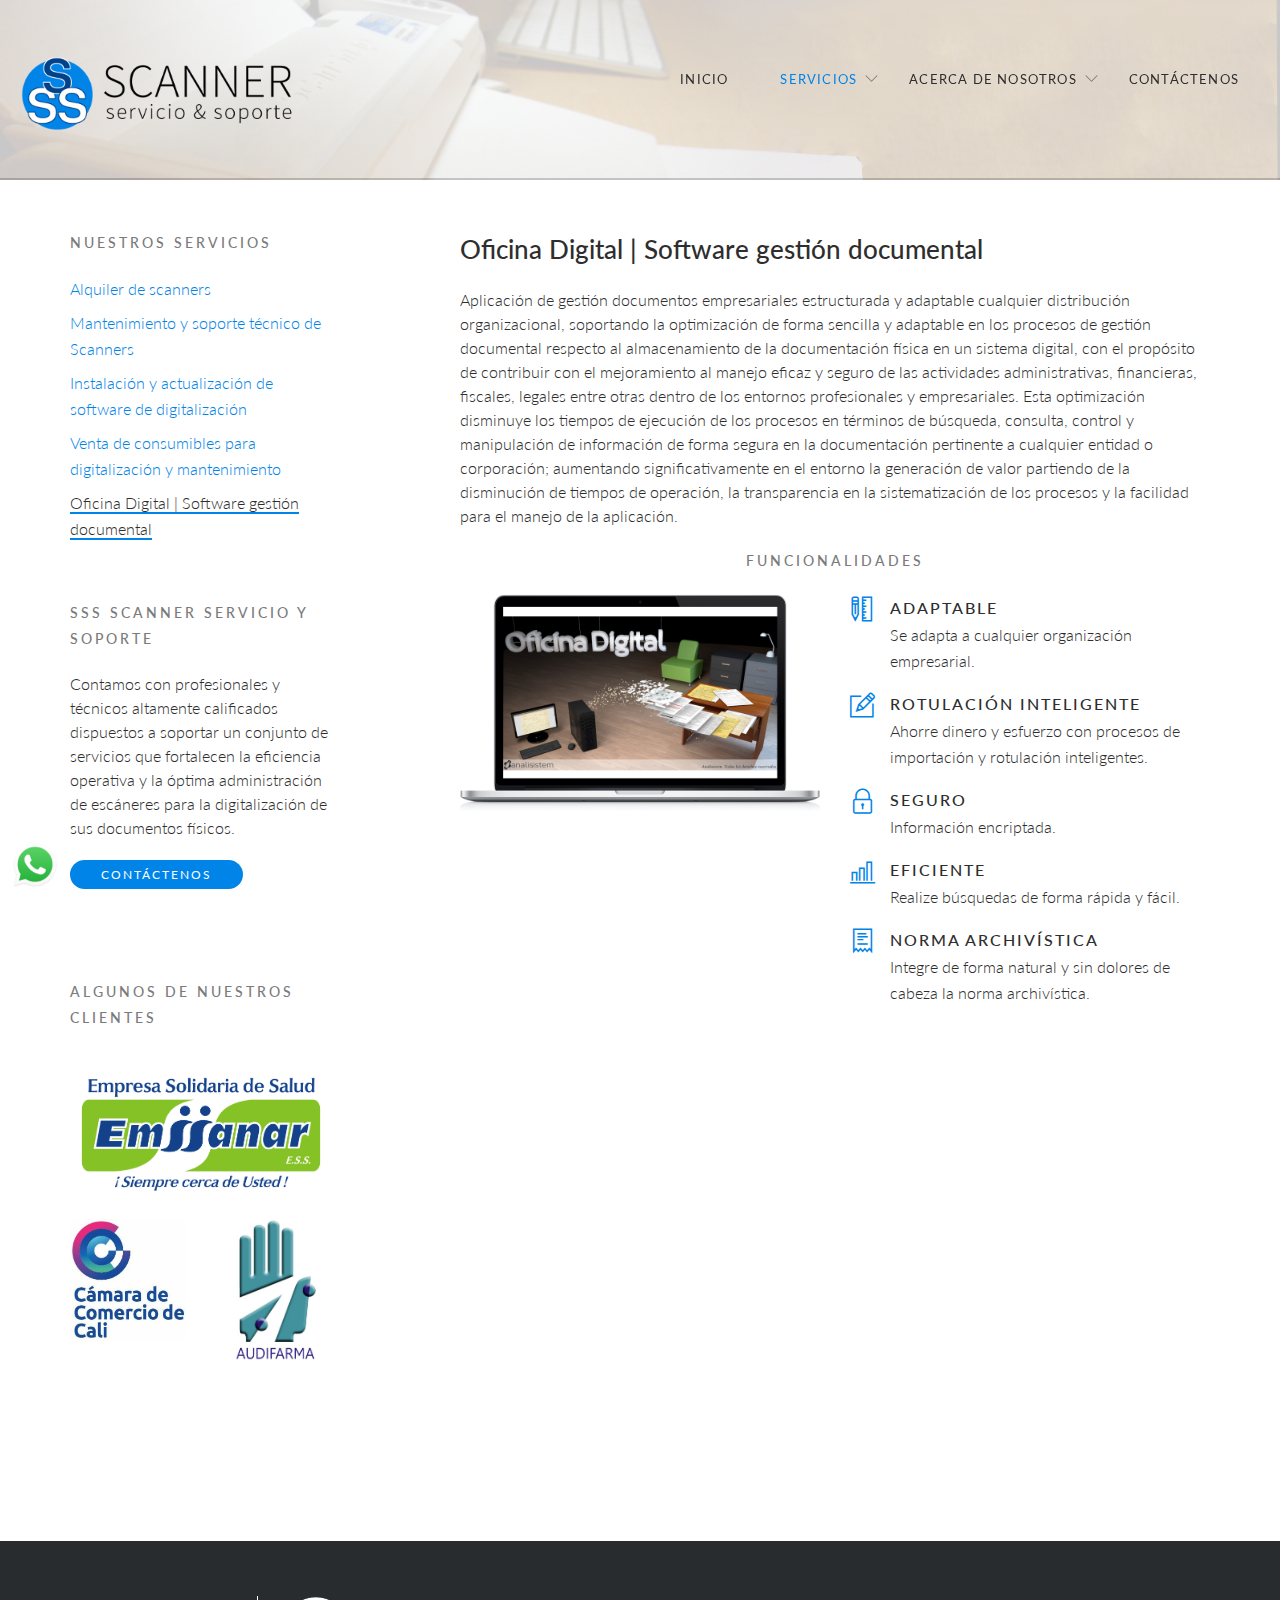
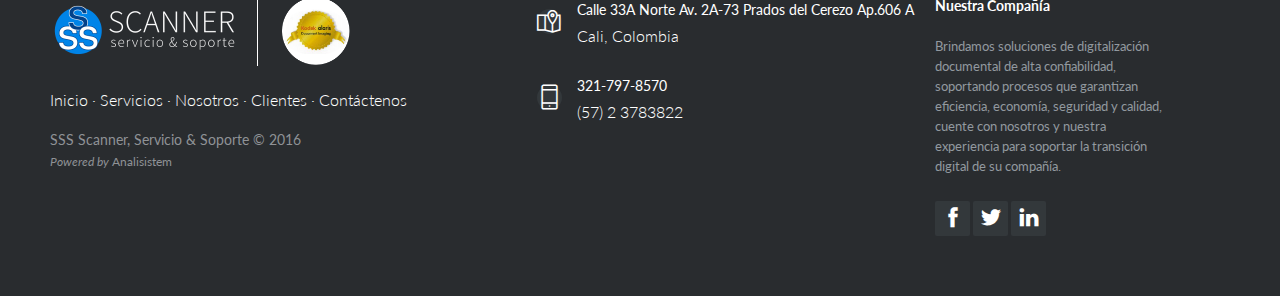
<file: oficina_digital/index.html>
<!DOCTYPE html>
<html>
  <head>
    <title>SSS | Oficina Digital</title>

    <meta name="generator" content="DocPad v6.78.4" />
    <meta name="viewport" content="width=device-width, initial-scale=1">
    <meta name="description" content="SSS Scanner Servicio &amp; Soporte es una compañia que soporta la digitalización de su información legada física a través de la gestión documental electrónica o digital.">
    <meta name="keywords" content="scanner,documental,gestión,escáner,escaner,cali,digitalización,documentación,escanear,software,papel,alquiler,soporte,técnico">
    <meta name="author" content="SSS Scanner Servicio & Soporter">
    <meta property="og:title" content="SSS | Scanner Servicio &amp; Soporte"/>
    <meta property="og:image" content="http://sss-scanner.com/images/og-image.png"/>
    <meta property="og:url" content="http://sss-scanner.com/oficina_digital/index.html"/>
    <meta property="og:site_name" content="Oficina Digital"/>
    <meta property="og:description" content="Oficina Digital, software de gesti&oacute;n documental, analisistem, Cali Colombia"/>
    <meta name="twitter:title" content="SSS | Scanner Servicio & Soporte" />
    <meta name="twitter:image" content="http://sss-scanner.com/images/og-image.png" />
    <meta name="twitter:url" content="http://sss-scanner.com/oficina_digital/index.html" />
    <link rel="shortcut icon" href="/favicon.ico">
    <link rel="alternate" hreflang="es" href="http://sss-scanner.com/" />
    <link href="http://fonts.googleapis.com/css?family=Lato:300,400|Crimson+Text" rel="stylesheet" type="text/css">

    <link  rel="stylesheet" href="/vendor/css/themify-icons-8e7eecf775c9b3e0b87fb11c207d0a4fff66e7ff.css" /><link  rel="stylesheet" href="/vendor/css/bootstrap-3bad6d74fd002b22936a4d61fbbb01990166b513.css" /><link  rel="stylesheet" href="/vendor/css/owl-4d49b815709ecd6fee574e6b0b5d30bdf3c87b57.css" /><link  rel="stylesheet" href="/vendor/css/owl-47f5e26365f6676b9df0fb5802761e25644b835f.css" /><link  rel="stylesheet" href="/vendor/css/magnific-popup-8158ea6f0b9851a3e574c3f531843f703b7a0ec0.css" /><link  rel="stylesheet" href="/vendor/css/superfish-0361dd6ace56abd268c114b3832196e0f18ecd07.css" /><link  rel="stylesheet" href="/vendor/css/easy-responsive-tabs-c3f528c5fa1c17f1a2eb9cd4cdcda4d43a1759f6.css" /><link  rel="stylesheet" href="/styles/style-6b63c06f8761f31538bff5e1c40a732564d1c3b0.css" /><link  rel="stylesheet" href="/styles/footer-5f836ff22e70438caf5ee614b8d5ae20c26a9c75.css" />
    <link  rel="stylesheet" href="/styles/whatsapp.css" />
    <!--[if lt IE 9]>
      <script src="/vendor/js/modernizr-2.6.2.min.js"></script>
      <script src="/vendor/js/respond.min.js"></script>
    <![endif]-->
  </head>
  <body>
      <header id="fh5co-header-section" role="header"><div class="container-fluid"><h1 id="fh5co-logo" class="pull-left"><a href="/"><img src="/images/corporative/logo-sm.png" alt="Images" width="300"/></a></h1><nav id="fh5co-menu-wrap" role="navigation"><ul id="fh5co-primary-menu" class="sf-menu"><li><a href="/">Inicio</a></li><li class="active"><a href="/" class="fh5co-sub-ddown">Servicios</a><ul class="fh5co-sub-menu"><li><a href="/scanners_rental">Alquiler de Scanners</a></li><li><a href="/technical_support">Mantenimiento y soporte t&eacute;cnico de Scanners</a></li><li><a href="/software_upgrading">Instalaci&oacute;n y actualizaci&oacute;n de software de digitalizaci&oacute;n</a></li><li><a href="/digitalization_assets">Venta de consumibles para digitalizaci&oacute;n y mantenimiento</a></li><li><a href="/oficina_digital">Oficina Digital | Software gesti&oacute;n documental</a></li></ul></li><li><a href="/" class="fh5co-sub-ddown">Acerca de Nosotros</a><ul class="fh5co-sub-menu"><li><a href="/our_company">Nuestra empresa</a></li><li><a href="/our_clients">Nuestros clientes</a></li><li><a href="/our_partners">Nuestros partners</a></li><li><a href="/our_methodology">Nuestra metodolog&iacute;a</a></li></ul></li><li><a href="/contact">Cont&aacute;ctenos</a></li></ul></nav></div></header>

<aside id="fh5co-hero" style="background-image: url(/images/banner-2.jpg);" class="lite"></aside>

<div id="fh5co-main" class='lite'>

  <section>
    <div class="container">
      <div class="row">
        <div id="fh5co-content" class="col-md-8 col-md-offset-1 col-md-push-3"><h2>Oficina Digital | Software gesti&oacute;n documental</h2><div class="row"><div class="col-xs-12"><p>Aplicaci&oacute;n de gesti&oacute;n documentos empresariales estructurada y adaptable cualquier distribuci&oacute;n organizacional,  soportando la optimizaci&oacute;n de forma sencilla y adaptable en los procesos de gesti&oacute;n documental  respecto al almacenamiento de la documentaci&oacute;n f&iacute;sica en un sistema digital, con el prop&oacute;sito de contribuir con el mejoramiento al manejo eficaz y seguro de las actividades administrativas, financieras, fiscales, legales entre otras  dentro de los entornos  profesionales y empresariales. Esta optimizaci&oacute;n disminuye los tiempos de ejecuci&oacute;n de los procesos en t&eacute;rminos de b&uacute;squeda, consulta, control  y manipulaci&oacute;n de informaci&oacute;n de forma segura en la documentaci&oacute;n pertinente a cualquier entidad o corporaci&oacute;n; aumentando significativamente en el entorno la generaci&oacute;n de valor partiendo de la disminuci&oacute;n de tiempos de operaci&oacute;n, la transparencia en la sistematizaci&oacute;n de los procesos y la facilidad para el manejo de la aplicaci&oacute;n.</p></div></div><div class="row fh5co-feature-1"><div class="col-md-12"><h2 class="fh5co-uppercase-heading-sm text-center">Funcionalidades</h2></div><div class="col-md-6 col-sm-6 fh5co-feature-figure without-margin-top"><img src="/images/oficina_digital.png" alt="Image" class="img-responsive"/></div><div class="col-md-6 col-sm-6 fh5co-feature-blurb-2"><ul><li><span class="fh5co-feature-blurb-icon"><i class="ti-ruler-pencil"></i></span><div class="fh5co-feature-blurb-text"><h2 class="fh5co-feature-blurb-title h4 text-uppercase">Adaptable</h2><p class="fh5co-feature-blurb-description">Se adapta a cualquier organizaci&oacute;n empresarial.</p></div></li><li><span class="fh5co-feature-blurb-icon"><i class="ti-pencil-alt"></i></span><div class="fh5co-feature-blurb-text"><h2 class="fh5co-feature-blurb-title h4 text-uppercase">Rotulaci&oacute;n inteligente</h2><p class="fh5co-feature-blurb-description">Ahorre dinero y esfuerzo con procesos de importaci&oacute;n y rotulaci&oacute;n inteligentes.</p></div></li><li><span class="fh5co-feature-blurb-icon"><i class="ti-lock"></i></span><div class="fh5co-feature-blurb-text"><h2 class="fh5co-feature-blurb-title h4 text-uppercase">Seguro</h2><p class="fh5co-feature-blurb-description">Informaci&oacute;n encriptada.</p></div></li><li><span class="fh5co-feature-blurb-icon"><i class="ti-bar-chart"></i></span><div class="fh5co-feature-blurb-text"><h2 class="fh5co-feature-blurb-title h4 text-uppercase">Eficiente</h2><p class="fh5co-feature-blurb-description">Realize b&uacute;squedas de forma r&aacute;pida y f&aacute;cil.</p></div></li><li><span class="fh5co-feature-blurb-icon"><i class="ti-receipt"></i></span><div class="fh5co-feature-blurb-text"><h2 class="fh5co-feature-blurb-title h4 text-uppercase">Norma Archiv&iacute;stica</h2><p class="fh5co-feature-blurb-description">Integre de forma natural y sin dolores de cabeza la norma archiv&iacute;stica.</p></div></li></ul></div></div></div>
        <div id="fh5co-sidebar" class="col-md-3 col-md-pull-9"><div class="fh5co-side-section fh5co-nav-links"><h2 class="fh5co-uppercase-heading-sm">Nuestros Servicios</h2><ul><li><a href="/scanners_rental">Alquiler de scanners</a></li><li><a href="/technical_support">Mantenimiento y soporte t&eacute;cnico de Scanners</a></li><li><a href="/software_upgrading">Instalaci&oacute;n y actualizaci&oacute;n de software de digitalizaci&oacute;n</a></li><li><a href="/digitalization_assets">Venta de consumibles para digitalizaci&oacute;n y mantenimiento</a></li><li class="active"><a href="/oficina_digital">Oficina Digital | Software gesti&oacute;n documental</a></li></ul></div><div class="fh5co-spacer fh5co-spacer-sm"></div><div class="fh5co-side-section"><h2 class="fh5co-uppercase-heading-sm">SSS Scanner Servicio y Soporte</h2><p>Contamos con profesionales y t&eacute;cnicos altamente calificados dispuestos a soportar un conjunto de servicios que fortalecen la eficiencia operativa y la &oacute;ptima administraci&oacute;n de esc&aacute;neres para la digitalizaci&oacute;n de sus documentos f&iacute;sicos.</p><p><a href="/contact" class="btn btn-primary btn-sm">Cont&aacute;ctenos</a></p></div><div class="fh5co-spacer fh5co-spacer-sm hidden-xs hidden-sm"></div><div class="fh5co-side-section hidden-xs hidden-sm"><h2 class="fh5co-uppercase-heading-sm">Algunos de nuestros clientes</h2><div class="fh5co-spacer fh5co-spacer-xxs"></div><div class="row"><div class="col-md-12"><p><a href="/images/clients/emssanar.png" class="image-popup"><img src="/images/clients/emssanar.png" alt="Image" class="img-responsive"/></a></p></div><div class="col-md-6"><p><a href="/images/clients/ccc.jpg" class="image-popup"><img src="/images/clients/ccc.jpg" alt="Image" class="img-responsive"/></a></p></div><div class="col-md-6"><p><a href="/images/clients/audifarma.jpg" class="image-popup"><img src="/images/clients/audifarma.jpg" alt="Image" class="img-responsive"/></a></p></div></div></div></div>
      </div>
      <div class="fh5co-spacer fh5co-spacer-md"></div>
    </div>
  </section>

  <footer class="footer-distributed"><div class="footer-left"><h3><a href="/"><img src="/images/corporative/logo-white-sm.png" alt="Images" width="200"/></a><div class="certificate"><a href="/"><img src="/images/corporative/certificate-kodak.png" alt="Images" width="70"/></a></div></h3><p class="footer-links"><a href="/">Inicio</a> ·<a href="/scanners_rental">&nbsp;Servicios</a> ·<a href="/our_company">&nbsp;Nosotros</a> ·<a href="/our_clients">&nbsp;Clientes</a> ·<a href="/contact">&nbsp;Cont&aacute;ctenos</a></p><p class="footer-company-name">SSS Scanner, Servicio &amp; Soporte © 2016</p><p class="footer-company-name footer-links"><small><em>Powered by</em><a href="http://analisistem.com" target="_blank">&nbsp;Analisistem</a></small></p></div><div class="footer-center"><div><i class="ti-map-alt"></i><p><span>Calle 33A Norte Av. 2A-73 Prados del Cerezo Ap.606 A</span> Cali, Colombia</p></div><br/><div><i class="ti-mobile"></i><p><span>321-797-8570</span>(57) 2 3783822</p></div></div><div class="footer-right"><p class="footer-company-about"><span>Nuestra Compa&ntilde;&iacute;a</span>Brindamos soluciones de digitalizaci&oacute;n documental de alta confiabilidad, soportando procesos que garantizan eficiencia, econom&iacute;a, seguridad y calidad, cuente con nosotros y nuestra experiencia para soportar la transici&oacute;n digital de su compa&ntilde;&iacute;a.</p><div class="footer-icons"><a href="https://www.facebook.com/Scanner-Servicio-Soporte-436152583110222/" target="_blank"><i class="ti-facebook"></i></a><a href="https://twitter.com/zunigaher" target="_blank"><i class="ti-twitter-alt"></i></a><a href="https://www.linkedin.com/in/hernando-zu%C3%B1iga-95b793a9" target="_blank"><i class="ti-linkedin"></i></a></div></div></footer>
</div>
<div class="whatsapp-box">
  <a class="link" href="https://api.whatsapp.com/send?phone=(57)3217978570&text=Hola,+podrías+ayudarme+con" target = "_blank">
    <img class="logo" alt = "" src = "/images/whatsapp-logo.png" />
  </a>
</div>
      <script async="" src="//www.google-analytics.com/analytics.js"></script>
      <script src="https://code.jquery.com/jquery-1.10.2.min.js"></script>
      <script src='/vendor/js/jquery-82e40d060bc269a6dde20c3990ca5a4fea6ca754.js'></script>
<script src='/vendor/js/bootstrap-afa7af2bc7cbe37eeccb9b65577744c08219c5a9.js'></script>
<script src='/vendor/js/owl-2fa7c468110fa68f1f3df6718daf971871623ee9.js'></script>
<script src='/vendor/js/jquery-84a81e56c20f756eea0655bf60ca7744c5b42901.js'></script>
<script src='/vendor/js/hoverIntent-465e891c9b31427c33d940b7e87c7250cac311bb.js'></script>
<script src='/vendor/js/superfish-f2c2d867530f5f57e935d276dccec7c55f22fdc1.js'></script>
<script src='/vendor/js/easyResponsiveTabs-8e1d86f5a83f2f84f48d8d582d3fe03f88dc1f6b.js'></script>
<script src='/vendor/js/fastclick-06cef196733a710e77ad7e386ced6963f092dc55.js'></script>
      <script src='/scripts/main-a864f1199f1c0f2445e453db4ab15c9739a06182.js'></script>
      <!-- For including services scripts -->
      <script >(function(i,s,o,g,r,a,m){i['GoogleAnalyticsObject']=r;i[r]=i[r]||function(){
(i[r].q=i[r].q||[]).push(arguments)},i[r].l=1*new Date();a=s.createElement(o),
m=s.getElementsByTagName(o)[0];a.async=1;a.src=g;m.parentNode.insertBefore(a,m)
})(window,document,'script','//www.google-analytics.com/analytics.js','ga');
ga('create', 'UA-77409885-1');
ga('send', 'pageview');</script>
  </body>
</html>
</file>
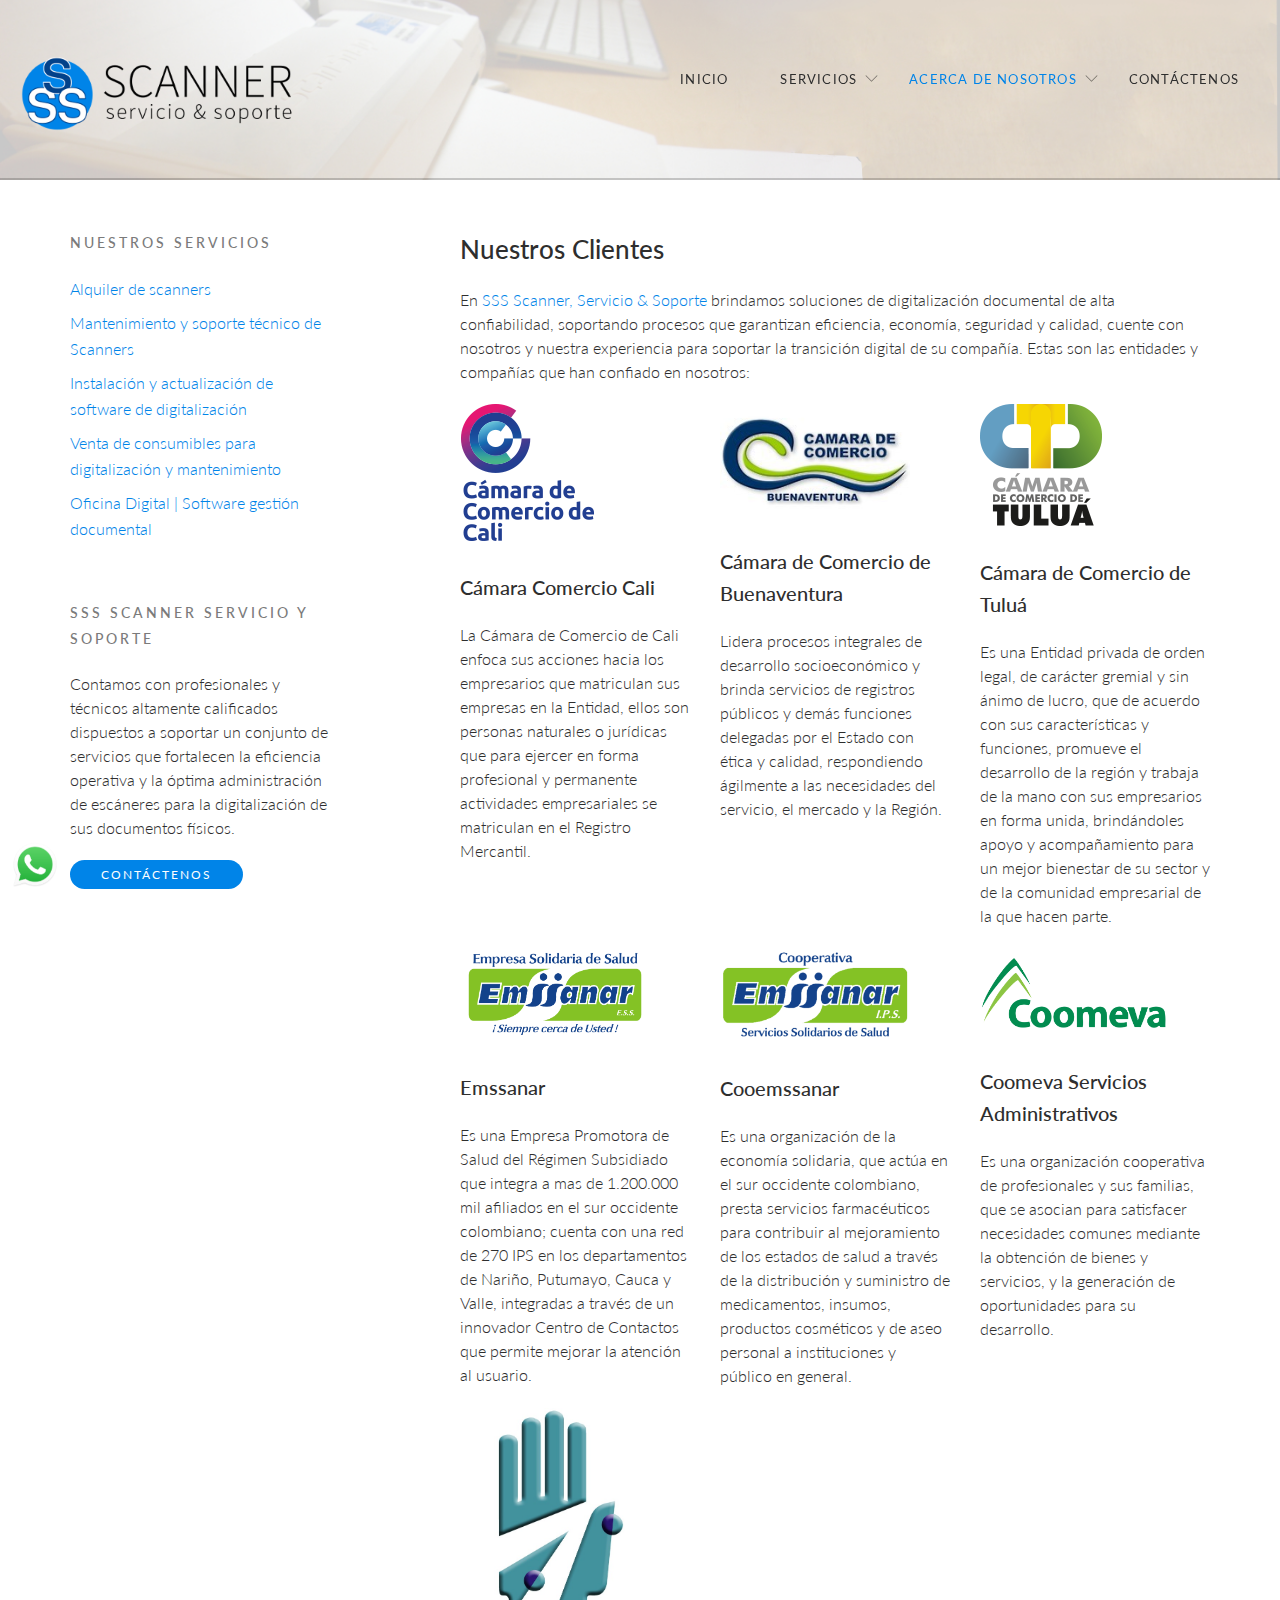
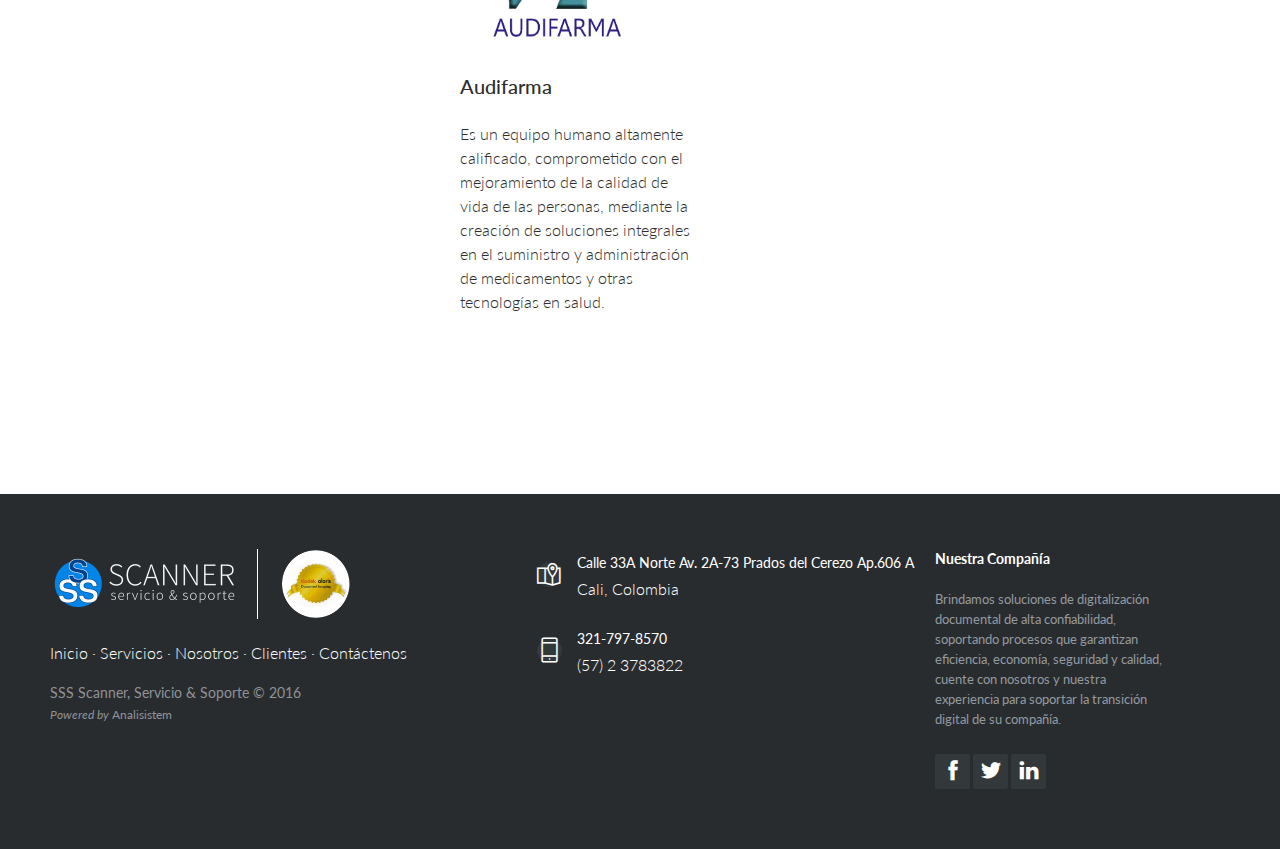
<file: our_clients/index.html>
<!DOCTYPE html>
<html>
  <head>
    <title>SSS | Nuestros Clientes</title>

    <meta name="generator" content="DocPad v6.78.4" />
    <meta name="viewport" content="width=device-width, initial-scale=1">
    <meta name="description" content="SSS Scanner Servicio &amp; Soporte es una compañia que soporta la digitalización de su información legada física a través de la gestión documental electrónica o digital.">
    <meta name="keywords" content="scanner,documental,gestión,escáner,escaner,cali,digitalización,documentación,escanear,software,papel,alquiler,soporte,técnico">
    <meta name="author" content="SSS Scanner Servicio & Soporter">
    <meta property="og:title" content="SSS | Scanner Servicio &amp; Soporte"/>
    <meta property="og:image" content="http://sss-scanner.netlify.app/images/og-image.png"/>
    <meta property="og:url" content="http://sss-scanner.netlify.app/our_clients/index.html"/>
    <meta property="og:site_name" content="Nuestros Clientes"/>
    <meta property="og:description" content="Conozca acerca de nuestros clientes, Cali Colombia"/>
    <meta name="twitter:title" content="SSS | Scanner Servicio & Soporte" />
    <meta name="twitter:image" content="http://sss-scanner.netlify.app/images/og-image.png" />
    <meta name="twitter:url" content="http://sss-scanner.netlify.app/our_clients/index.html" />
    <link rel="shortcut icon" href="/favicon.ico">
    <link rel="alternate" hreflang="es" href="http://sss-scanner.netlify.app/" />
    <link href="http://fonts.googleapis.com/css?family=Lato:300,400|Crimson+Text" rel="stylesheet" type="text/css">

    <link  rel="stylesheet" href="/vendor/css/themify-icons-8e7eecf775c9b3e0b87fb11c207d0a4fff66e7ff.css" /><link  rel="stylesheet" href="/vendor/css/bootstrap-3bad6d74fd002b22936a4d61fbbb01990166b513.css" /><link  rel="stylesheet" href="/vendor/css/owl-4d49b815709ecd6fee574e6b0b5d30bdf3c87b57.css" /><link  rel="stylesheet" href="/vendor/css/owl-47f5e26365f6676b9df0fb5802761e25644b835f.css" /><link  rel="stylesheet" href="/vendor/css/magnific-popup-8158ea6f0b9851a3e574c3f531843f703b7a0ec0.css" /><link  rel="stylesheet" href="/vendor/css/superfish-0361dd6ace56abd268c114b3832196e0f18ecd07.css" /><link  rel="stylesheet" href="/vendor/css/easy-responsive-tabs-c3f528c5fa1c17f1a2eb9cd4cdcda4d43a1759f6.css" /><link  rel="stylesheet" href="/styles/style-6b63c06f8761f31538bff5e1c40a732564d1c3b0.css" /><link  rel="stylesheet" href="/styles/footer-5f836ff22e70438caf5ee614b8d5ae20c26a9c75.css" />
    <link  rel="stylesheet" href="/styles/whatsapp.css" />
    <!--[if lt IE 9]>
      <script src="/vendor/js/modernizr-2.6.2.min.js"></script>
      <script src="/vendor/js/respond.min.js"></script>
    <![endif]-->
  </head>
  <body>
      <header id="fh5co-header-section" role="header"><div class="container-fluid"><h1 id="fh5co-logo" class="pull-left"><a href="/"><img src="/images/corporative/logo-sm.png" alt="Images" width="300"/></a></h1><nav id="fh5co-menu-wrap" role="navigation"><ul id="fh5co-primary-menu" class="sf-menu"><li><a href="/">Inicio</a></li><li><a href="/" class="fh5co-sub-ddown">Servicios</a><ul class="fh5co-sub-menu"><li><a href="/scanners_rental">Alquiler de Scanners</a></li><li><a href="/technical_support">Mantenimiento y soporte t&eacute;cnico de Scanners</a></li><li><a href="/software_upgrading">Instalaci&oacute;n y actualizaci&oacute;n de software de digitalizaci&oacute;n</a></li><li><a href="/digitalization_assets">Venta de consumibles para digitalizaci&oacute;n y mantenimiento</a></li><li><a href="/oficina_digital">Oficina Digital | Software gesti&oacute;n documental</a></li></ul></li><li class="active"><a href="/" class="fh5co-sub-ddown">Acerca de Nosotros</a><ul class="fh5co-sub-menu"><li><a href="/our_company">Nuestra empresa</a></li><li><a href="/our_clients">Nuestros clientes</a></li><li><a href="/our_partners">Nuestros partners</a></li><li><a href="/our_methodology">Nuestra metodolog&iacute;a</a></li></ul></li><li><a href="/contact">Cont&aacute;ctenos</a></li></ul></nav></div></header>

<aside id="fh5co-hero" style="background-image: url(/images/banner-2.jpg);" class="lite"></aside>

<div id="fh5co-main" class='lite'>

  <section>
    <div class="container">
      <div class="row">
        <div id="fh5co-content" class="col-md-8 col-md-offset-1 col-md-push-3 clients"><h2>Nuestros Clientes</h2><div class="row"><div class="col-xs-12"><p>En<a href="/contact"> SSS Scanner, Servicio &amp; Soporte</a> brindamos soluciones de digitalizaci&oacute;n documental de alta confiabilidad, soportando procesos que garantizan eficiencia, econom&iacute;a, seguridad y calidad, cuente con nosotros y nuestra experiencia para soportar la transici&oacute;n digital de su compa&ntilde;&iacute;a. Estas son las entidades y compa&ntilde;&iacute;as que han confiado en nosotros:</p></div></div><div class="row"><div class="col-md-4"><a href="#"><img src="/images/clients/ccc.png" alt="Image" class="img-responsive"/></a><div class="fh5co-spacer-xs"></div><h3>Cámara Comercio Cali</h3><p>La C&aacute;mara de Comercio de Cali enfoca sus acciones hacia los empresarios que matriculan sus empresas en la Entidad, ellos son personas naturales o jur&iacute;dicas que para ejercer en forma profesional y permanente actividades empresariales se matriculan en el Registro Mercantil.</p></div><div class="col-md-4"><a href="#"><img src="/images/clients/ccbun.jpg" alt="Image" class="img-responsive"/></a><div class="fh5co-spacer-xs"></div><h3>Cámara de Comercio de Buenaventura</h3><p>Lidera procesos integrales de desarrollo socioecon&oacute;mico y brinda servicios de registros p&uacute;blicos y dem&aacute;s funciones delegadas por el Estado con &eacute;tica y calidad, respondiendo &aacute;gilmente a las necesidades del servicio, el mercado  y la Regi&oacute;n.</p></div><div class="col-md-4"><a href="#"><img src="/images/clients/cct.png" alt="Image" class="img-responsive"/></a><div class="fh5co-spacer-xs"></div><h3>Cámara de Comercio de Tuluá</h3><p>Es una Entidad privada de orden legal, de car&aacute;cter gremial y sin &aacute;nimo de lucro, que de acuerdo con sus caracter&iacute;sticas y funciones, promueve el desarrollo de la regi&oacute;n y trabaja de la mano con sus empresarios en forma unida, brind&aacute;ndoles apoyo y acompa&ntilde;amiento para un mejor bienestar de su sector y de la comunidad empresarial de la que hacen parte.</p></div></div><div class="row"><div class="col-md-4"><a href="#"><img src="/images/clients/emssanar.png" alt="Image" class="img-responsive"/></a><div class="fh5co-spacer-xs"></div><h3>Emssanar</h3><p>Es una Empresa Promotora de Salud del R&eacute;gimen Subsidiado que integra a mas de 1.200.000 mil afiliados en el sur occidente colombiano; cuenta con una red de 270 IPS en los departamentos de Nari&ntilde;o, Putumayo, Cauca y Valle, integradas a trav&eacute;s de un innovador Centro de Contactos que permite mejorar la atenci&oacute;n al usuario.</p></div><div class="col-md-4"><a href="#"><img src="/images/clients/cooemssanar.png" alt="Image" class="img-responsive"/></a><div class="fh5co-spacer-xs"></div><h3>Cooemssanar</h3><p>Es una organizaci&oacute;n de la econom&iacute;a solidaria, que act&uacute;a en el sur occidente colombiano, presta servicios  farmac&eacute;uticos para contribuir al mejoramiento de los estados de salud a trav&eacute;s de la distribuci&oacute;n y suministro de medicamentos, insumos,  productos cosm&eacute;ticos y de aseo personal a instituciones y p&uacute;blico en general.</p></div><div class="col-md-4"><a href="#"><img src="/images/clients/coomeva.png" alt="Image" class="img-responsive"/></a><div class="fh5co-spacer-xs"></div><h3>Coomeva Servicios Administrativos</h3><p>Es una organizaci&oacute;n cooperativa de profesionales y sus familias, que se asocian para satisfacer necesidades comunes mediante la obtenci&oacute;n de bienes y servicios, y la generaci&oacute;n de oportunidades para su desarrollo.</p></div></div><div class="row"><div class="col-md-4"><a href="#"><img src="/images/clients/audifarma.jpg" alt="Image" class="img-responsive"/></a><div class="fh5co-spacer-xs"></div><h3>Audifarma</h3><p>Es un equipo humano altamente calificado, comprometido con el mejoramiento de la calidad de vida de las personas, mediante la creaci&oacute;n de soluciones integrales en el suministro y administraci&oacute;n de medicamentos y otras tecnolog&iacute;as en salud.</p></div></div></div>
        <div id="fh5co-sidebar" class="col-md-3 col-md-pull-9"><div class="fh5co-side-section fh5co-nav-links"><h2 class="fh5co-uppercase-heading-sm">Nuestros Servicios</h2><ul><li><a href="/scanners_rental">Alquiler de scanners</a></li><li><a href="/technical_support">Mantenimiento y soporte t&eacute;cnico de Scanners</a></li><li><a href="/software_upgrading">Instalaci&oacute;n y actualizaci&oacute;n de software de digitalizaci&oacute;n</a></li><li><a href="/digitalization_assets">Venta de consumibles para digitalizaci&oacute;n y mantenimiento</a></li><li><a href="/oficina_digital">Oficina Digital | Software gesti&oacute;n documental</a></li></ul></div><div class="fh5co-spacer fh5co-spacer-sm"></div><div class="fh5co-side-section"><h2 class="fh5co-uppercase-heading-sm">SSS Scanner Servicio y Soporte</h2><p>Contamos con profesionales y t&eacute;cnicos altamente calificados dispuestos a soportar un conjunto de servicios que fortalecen la eficiencia operativa y la &oacute;ptima administraci&oacute;n de esc&aacute;neres para la digitalizaci&oacute;n de sus documentos f&iacute;sicos.</p><p><a href="/contact" class="btn btn-primary btn-sm">Cont&aacute;ctenos</a></p></div><div class="fh5co-spacer fh5co-spacer-sm hidden-xs hidden-sm"></div></div>
      </div>
      <div class="fh5co-spacer fh5co-spacer-md"></div>
    </div>
  </section>

  <footer class="footer-distributed"><div class="footer-left"><h3><a href="/"><img src="/images/corporative/logo-white-sm.png" alt="Images" width="200"/></a><div class="certificate"><a href="/"><img src="/images/corporative/certificate-kodak.png" alt="Images" width="70"/></a></div></h3><p class="footer-links"><a href="/">Inicio</a> ·<a href="/scanners_rental">&nbsp;Servicios</a> ·<a href="/our_company">&nbsp;Nosotros</a> ·<a href="/our_clients">&nbsp;Clientes</a> ·<a href="/contact">&nbsp;Cont&aacute;ctenos</a></p><p class="footer-company-name">SSS Scanner, Servicio &amp; Soporte © 2016</p><p class="footer-company-name footer-links"><small><em>Powered by</em><a href="http://analisistem.com" target="_blank">&nbsp;Analisistem</a></small></p></div><div class="footer-center"><div><i class="ti-map-alt"></i><p><span>Calle 33A Norte Av. 2A-73 Prados del Cerezo Ap.606 A</span> Cali, Colombia</p></div><br/><div><i class="ti-mobile"></i><p><span>321-797-8570</span>(57) 2 3783822</p></div></div><div class="footer-right"><p class="footer-company-about"><span>Nuestra Compa&ntilde;&iacute;a</span>Brindamos soluciones de digitalizaci&oacute;n documental de alta confiabilidad, soportando procesos que garantizan eficiencia, econom&iacute;a, seguridad y calidad, cuente con nosotros y nuestra experiencia para soportar la transici&oacute;n digital de su compa&ntilde;&iacute;a.</p><div class="footer-icons"><a href="https://www.facebook.com/Scanner-Servicio-Soporte-436152583110222/" target="_blank"><i class="ti-facebook"></i></a><a href="https://twitter.com/zunigaher" target="_blank"><i class="ti-twitter-alt"></i></a><a href="https://www.linkedin.com/in/hernando-zu%C3%B1iga-95b793a9" target="_blank"><i class="ti-linkedin"></i></a></div></div></footer>
</div>
<div class="whatsapp-box">
  <a class="link" href="https://api.whatsapp.com/send?phone=(57)3217978570&text=Hola,+podrías+ayudarme+con" target = "_blank">
    <img class="logo" alt = "" src = "/images/whatsapp-logo.png" />
  </a>
</div>
      <script async="" src="//www.google-analytics.com/analytics.js"></script>
      <script src="https://code.jquery.com/jquery-1.10.2.min.js"></script>
      <script src='/vendor/js/jquery-82e40d060bc269a6dde20c3990ca5a4fea6ca754.js'></script>
<script src='/vendor/js/bootstrap-afa7af2bc7cbe37eeccb9b65577744c08219c5a9.js'></script>
<script src='/vendor/js/owl-2fa7c468110fa68f1f3df6718daf971871623ee9.js'></script>
<script src='/vendor/js/jquery-84a81e56c20f756eea0655bf60ca7744c5b42901.js'></script>
<script src='/vendor/js/hoverIntent-465e891c9b31427c33d940b7e87c7250cac311bb.js'></script>
<script src='/vendor/js/superfish-f2c2d867530f5f57e935d276dccec7c55f22fdc1.js'></script>
<script src='/vendor/js/easyResponsiveTabs-8e1d86f5a83f2f84f48d8d582d3fe03f88dc1f6b.js'></script>
<script src='/vendor/js/fastclick-06cef196733a710e77ad7e386ced6963f092dc55.js'></script>
      <script src='/scripts/main-a864f1199f1c0f2445e453db4ab15c9739a06182.js'></script>
      <!-- For including services scripts -->
      <script >(function(i,s,o,g,r,a,m){i['GoogleAnalyticsObject']=r;i[r]=i[r]||function(){
(i[r].q=i[r].q||[]).push(arguments)},i[r].l=1*new Date();a=s.createElement(o),
m=s.getElementsByTagName(o)[0];a.async=1;a.src=g;m.parentNode.insertBefore(a,m)
})(window,document,'script','//www.google-analytics.com/analytics.js','ga');
ga('create', 'UA-77409885-1');
ga('send', 'pageview');</script>
  </body>
</html>
</file>
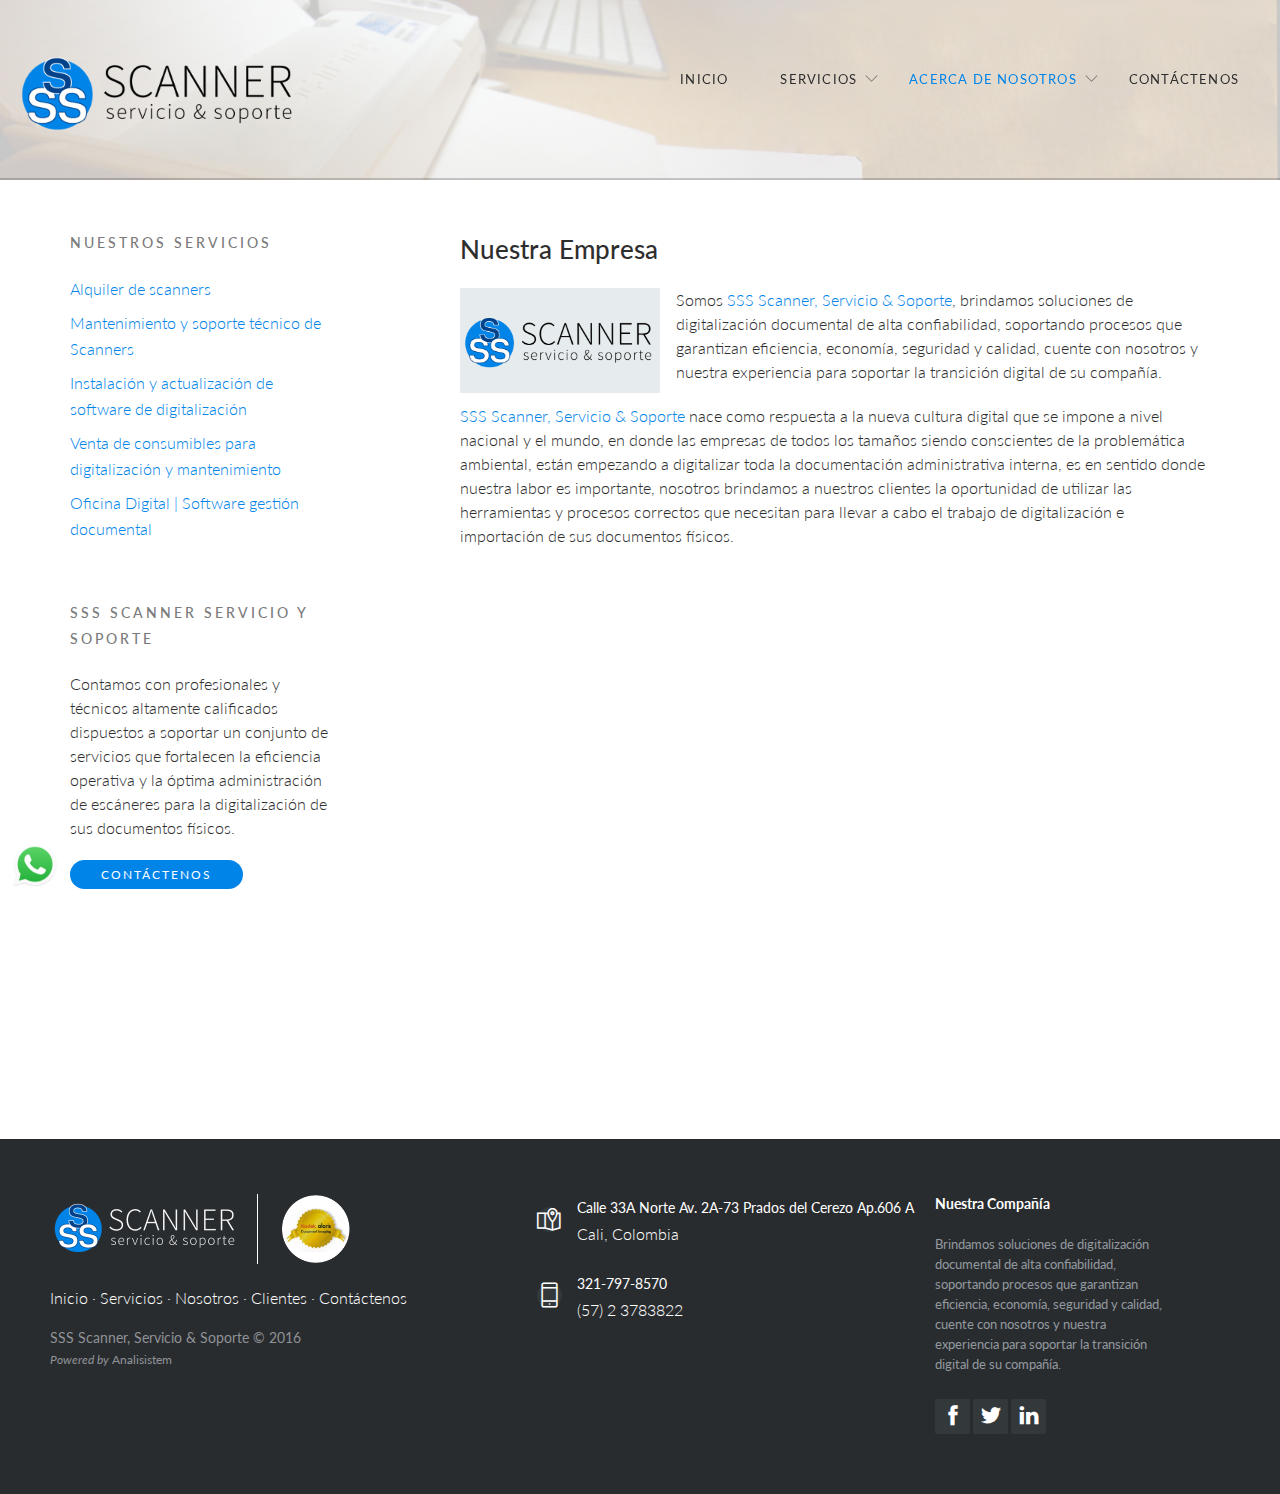
<file: our_company/index.html>
<!DOCTYPE html>
<html>
  <head>
    <title>SSS | Nuestra Empresa</title>

    <meta name="generator" content="DocPad v6.78.4" />
    <meta name="viewport" content="width=device-width, initial-scale=1">
    <meta name="description" content="SSS Scanner Servicio &amp; Soporte es una compañia que soporta la digitalización de su información legada física a través de la gestión documental electrónica o digital.">
    <meta name="keywords" content="scanner,documental,gestión,escáner,escaner,cali,digitalización,documentación,escanear,software,papel,alquiler,soporte,técnico">
    <meta name="author" content="SSS Scanner Servicio & Soporter">
    <meta property="og:title" content="SSS | Scanner Servicio &amp; Soporte"/>
    <meta property="og:image" content="http://sss-scanner.netlify.app/images/og-image.png"/>
    <meta property="og:url" content="http://sss-scanner.netlify.app/our_company/index.html"/>
    <meta property="og:site_name" content="Nuestra Empresa"/>
    <meta property="og:description" content="Conozca acerca de nuestra empresa, Escaner, Cali Colombia"/>
    <meta name="twitter:title" content="SSS | Scanner Servicio & Soporte" />
    <meta name="twitter:image" content="http://sss-scanner.netlify.app/images/og-image.png" />
    <meta name="twitter:url" content="http://sss-scanner.netlify.app/our_company/index.html" />
    <link rel="shortcut icon" href="/favicon.ico">
    <link rel="alternate" hreflang="es" href="http://sss-scanner.netlify.app/" />
    <link href="http://fonts.googleapis.com/css?family=Lato:300,400|Crimson+Text" rel="stylesheet" type="text/css">

    <link  rel="stylesheet" href="/vendor/css/themify-icons-8e7eecf775c9b3e0b87fb11c207d0a4fff66e7ff.css" /><link  rel="stylesheet" href="/vendor/css/bootstrap-3bad6d74fd002b22936a4d61fbbb01990166b513.css" /><link  rel="stylesheet" href="/vendor/css/owl-4d49b815709ecd6fee574e6b0b5d30bdf3c87b57.css" /><link  rel="stylesheet" href="/vendor/css/owl-47f5e26365f6676b9df0fb5802761e25644b835f.css" /><link  rel="stylesheet" href="/vendor/css/magnific-popup-8158ea6f0b9851a3e574c3f531843f703b7a0ec0.css" /><link  rel="stylesheet" href="/vendor/css/superfish-0361dd6ace56abd268c114b3832196e0f18ecd07.css" /><link  rel="stylesheet" href="/vendor/css/easy-responsive-tabs-c3f528c5fa1c17f1a2eb9cd4cdcda4d43a1759f6.css" /><link  rel="stylesheet" href="/styles/style-6b63c06f8761f31538bff5e1c40a732564d1c3b0.css" /><link  rel="stylesheet" href="/styles/footer-5f836ff22e70438caf5ee614b8d5ae20c26a9c75.css" />
    <link  rel="stylesheet" href="/styles/whatsapp.css" />
    <!--[if lt IE 9]>
      <script src="/vendor/js/modernizr-2.6.2.min.js"></script>
      <script src="/vendor/js/respond.min.js"></script>
    <![endif]-->
  </head>
  <body>
      <header id="fh5co-header-section" role="header"><div class="container-fluid"><h1 id="fh5co-logo" class="pull-left"><a href="/"><img src="/images/corporative/logo-sm.png" alt="Images" width="300"/></a></h1><nav id="fh5co-menu-wrap" role="navigation"><ul id="fh5co-primary-menu" class="sf-menu"><li><a href="/">Inicio</a></li><li><a href="/" class="fh5co-sub-ddown">Servicios</a><ul class="fh5co-sub-menu"><li><a href="/scanners_rental">Alquiler de Scanners</a></li><li><a href="/technical_support">Mantenimiento y soporte t&eacute;cnico de Scanners</a></li><li><a href="/software_upgrading">Instalaci&oacute;n y actualizaci&oacute;n de software de digitalizaci&oacute;n</a></li><li><a href="/digitalization_assets">Venta de consumibles para digitalizaci&oacute;n y mantenimiento</a></li><li><a href="/oficina_digital">Oficina Digital | Software gesti&oacute;n documental</a></li></ul></li><li class="active"><a href="/" class="fh5co-sub-ddown">Acerca de Nosotros</a><ul class="fh5co-sub-menu"><li><a href="/our_company">Nuestra empresa</a></li><li><a href="/our_clients">Nuestros clientes</a></li><li><a href="/our_partners">Nuestros partners</a></li><li><a href="/our_methodology">Nuestra metodolog&iacute;a</a></li></ul></li><li><a href="/contact">Cont&aacute;ctenos</a></li></ul></nav></div></header>

<aside id="fh5co-hero" style="background-image: url(/images/banner-2.jpg);" class="lite"></aside>

<div id="fh5co-main" class='lite'>

  <section>
    <div class="container">
      <div class="row">
        <div id="fh5co-content" class="col-md-8 col-md-offset-1 col-md-push-3"><h2>Nuestra Empresa</h2><div class="row"><div class="col-xs-12"><img src="/images/og-image.png" alt="Images" style="max-width: 200px;" class="fh5co-align-left img-responsive"/><p>Somos<a href="/contact"> SSS Scanner, Servicio &amp; Soporte</a>, brindamos soluciones de digitalizaci&oacute;n documental de alta confiabilidad, soportando procesos que garantizan eficiencia, econom&iacute;a, seguridad y calidad, cuente con nosotros y nuestra experiencia para soportar la transici&oacute;n digital de su compa&ntilde;&iacute;a.</p><p><a href="/contact">SSS Scanner, Servicio &amp; Soporte</a> nace como respuesta a la nueva cultura digital que se impone a nivel nacional y el mundo, en donde las empresas de todos los tama&ntilde;os siendo conscientes de la problem&aacute;tica  ambiental,  est&aacute;n empezando a digitalizar toda la documentaci&oacute;n administrativa interna, es en sentido donde nuestra labor es importante, nosotros brindamos a nuestros clientes la oportunidad de utilizar las herramientas y procesos correctos que necesitan para llevar a cabo el trabajo de digitalizaci&oacute;n e importaci&oacute;n de sus documentos f&iacute;sicos.</p></div></div></div>
        <div id="fh5co-sidebar" class="col-md-3 col-md-pull-9"><div class="fh5co-side-section fh5co-nav-links"><h2 class="fh5co-uppercase-heading-sm">Nuestros Servicios</h2><ul><li><a href="/scanners_rental">Alquiler de scanners</a></li><li><a href="/technical_support">Mantenimiento y soporte t&eacute;cnico de Scanners</a></li><li><a href="/software_upgrading">Instalaci&oacute;n y actualizaci&oacute;n de software de digitalizaci&oacute;n</a></li><li><a href="/digitalization_assets">Venta de consumibles para digitalizaci&oacute;n y mantenimiento</a></li><li><a href="/oficina_digital">Oficina Digital | Software gesti&oacute;n documental</a></li></ul></div><div class="fh5co-spacer fh5co-spacer-sm"></div><div class="fh5co-side-section"><h2 class="fh5co-uppercase-heading-sm">SSS Scanner Servicio y Soporte</h2><p>Contamos con profesionales y t&eacute;cnicos altamente calificados dispuestos a soportar un conjunto de servicios que fortalecen la eficiencia operativa y la &oacute;ptima administraci&oacute;n de esc&aacute;neres para la digitalizaci&oacute;n de sus documentos f&iacute;sicos.</p><p><a href="/contact" class="btn btn-primary btn-sm">Cont&aacute;ctenos</a></p></div><div class="fh5co-spacer fh5co-spacer-sm hidden-xs hidden-sm"></div></div>
      </div>
      <div class="fh5co-spacer fh5co-spacer-md"></div>
    </div>
  </section>

  <footer class="footer-distributed"><div class="footer-left"><h3><a href="/"><img src="/images/corporative/logo-white-sm.png" alt="Images" width="200"/></a><div class="certificate"><a href="/"><img src="/images/corporative/certificate-kodak.png" alt="Images" width="70"/></a></div></h3><p class="footer-links"><a href="/">Inicio</a> ·<a href="/scanners_rental">&nbsp;Servicios</a> ·<a href="/our_company">&nbsp;Nosotros</a> ·<a href="/our_clients">&nbsp;Clientes</a> ·<a href="/contact">&nbsp;Cont&aacute;ctenos</a></p><p class="footer-company-name">SSS Scanner, Servicio &amp; Soporte © 2016</p><p class="footer-company-name footer-links"><small><em>Powered by</em><a href="http://analisistem.com" target="_blank">&nbsp;Analisistem</a></small></p></div><div class="footer-center"><div><i class="ti-map-alt"></i><p><span>Calle 33A Norte Av. 2A-73 Prados del Cerezo Ap.606 A</span> Cali, Colombia</p></div><br/><div><i class="ti-mobile"></i><p><span>321-797-8570</span>(57) 2 3783822</p></div></div><div class="footer-right"><p class="footer-company-about"><span>Nuestra Compa&ntilde;&iacute;a</span>Brindamos soluciones de digitalizaci&oacute;n documental de alta confiabilidad, soportando procesos que garantizan eficiencia, econom&iacute;a, seguridad y calidad, cuente con nosotros y nuestra experiencia para soportar la transici&oacute;n digital de su compa&ntilde;&iacute;a.</p><div class="footer-icons"><a href="https://www.facebook.com/Scanner-Servicio-Soporte-436152583110222/" target="_blank"><i class="ti-facebook"></i></a><a href="https://twitter.com/zunigaher" target="_blank"><i class="ti-twitter-alt"></i></a><a href="https://www.linkedin.com/in/hernando-zu%C3%B1iga-95b793a9" target="_blank"><i class="ti-linkedin"></i></a></div></div></footer>
</div>
<div class="whatsapp-box">
  <a class="link" href="https://api.whatsapp.com/send?phone=(57)3217978570&text=Hola,+podrías+ayudarme+con" target = "_blank">
    <img class="logo" alt = "" src = "/images/whatsapp-logo.png" />
  </a>
</div>
      <script async="" src="//www.google-analytics.com/analytics.js"></script>
      <script src="https://code.jquery.com/jquery-1.10.2.min.js"></script>
      <script src='/vendor/js/jquery-82e40d060bc269a6dde20c3990ca5a4fea6ca754.js'></script>
<script src='/vendor/js/bootstrap-afa7af2bc7cbe37eeccb9b65577744c08219c5a9.js'></script>
<script src='/vendor/js/owl-2fa7c468110fa68f1f3df6718daf971871623ee9.js'></script>
<script src='/vendor/js/jquery-84a81e56c20f756eea0655bf60ca7744c5b42901.js'></script>
<script src='/vendor/js/hoverIntent-465e891c9b31427c33d940b7e87c7250cac311bb.js'></script>
<script src='/vendor/js/superfish-f2c2d867530f5f57e935d276dccec7c55f22fdc1.js'></script>
<script src='/vendor/js/easyResponsiveTabs-8e1d86f5a83f2f84f48d8d582d3fe03f88dc1f6b.js'></script>
<script src='/vendor/js/fastclick-06cef196733a710e77ad7e386ced6963f092dc55.js'></script>
      <script src='/scripts/main-a864f1199f1c0f2445e453db4ab15c9739a06182.js'></script>
      <!-- For including services scripts -->
      <script >(function(i,s,o,g,r,a,m){i['GoogleAnalyticsObject']=r;i[r]=i[r]||function(){
(i[r].q=i[r].q||[]).push(arguments)},i[r].l=1*new Date();a=s.createElement(o),
m=s.getElementsByTagName(o)[0];a.async=1;a.src=g;m.parentNode.insertBefore(a,m)
})(window,document,'script','//www.google-analytics.com/analytics.js','ga');
ga('create', 'UA-77409885-1');
ga('send', 'pageview');</script>
  </body>
</html>
</file>
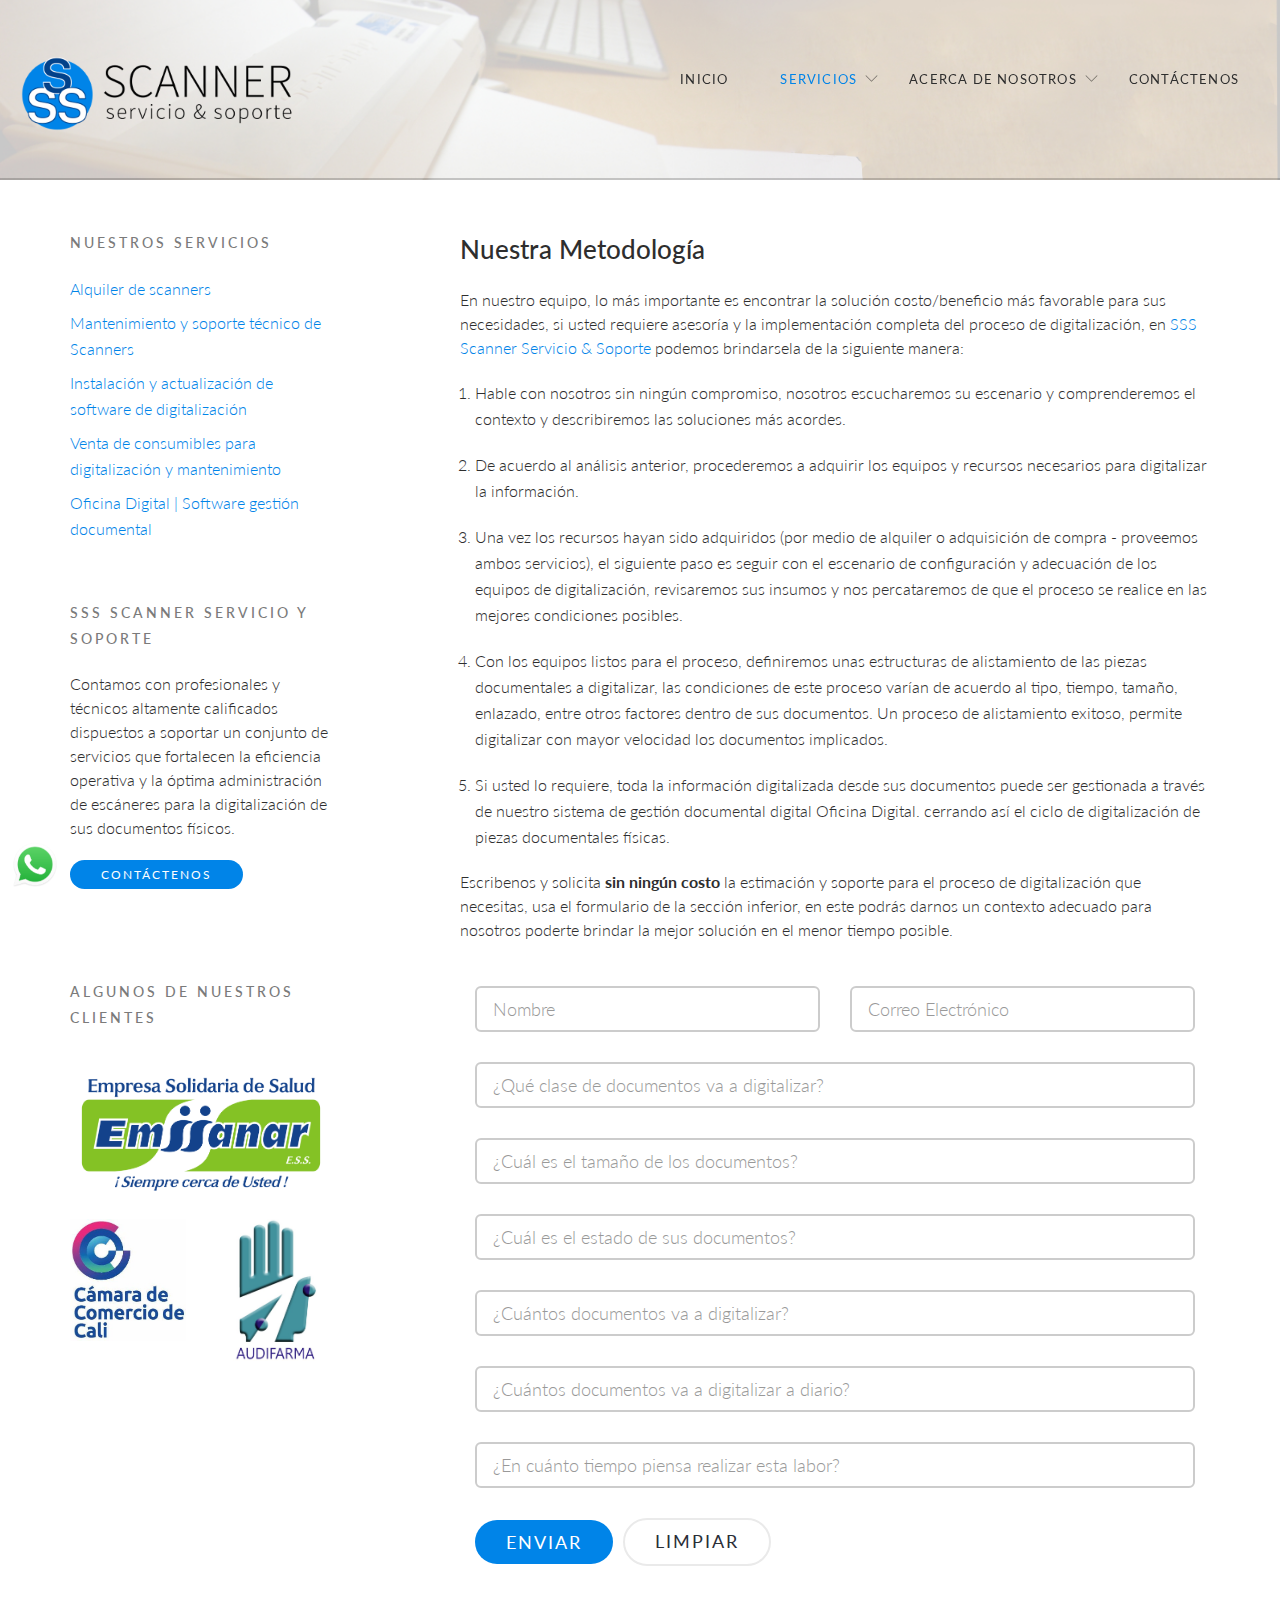
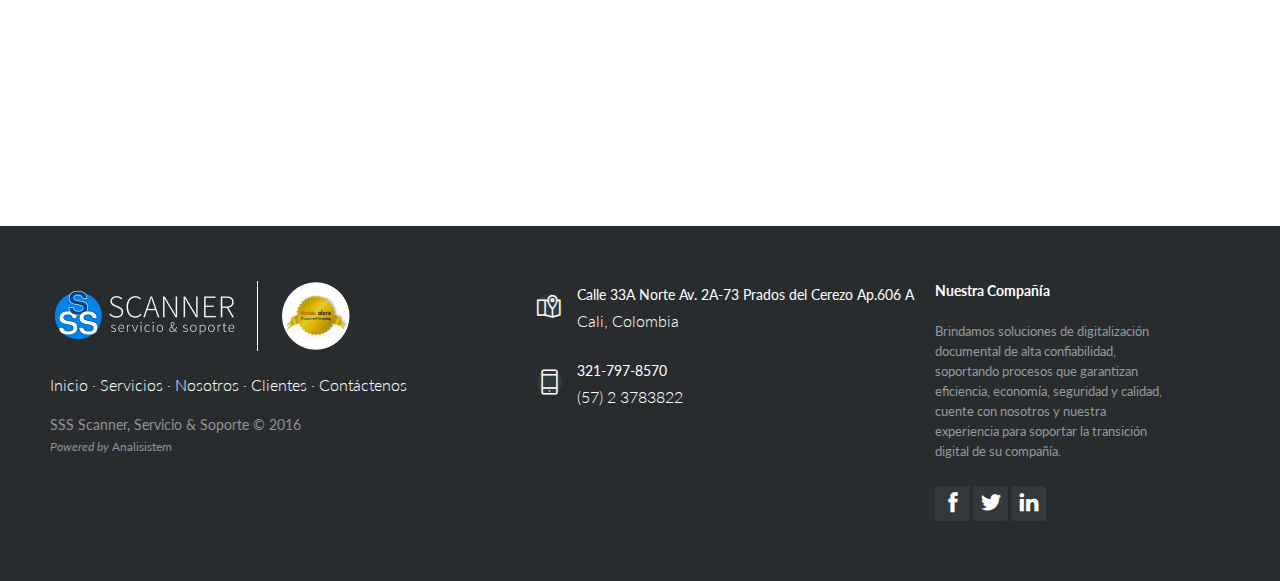
<file: our_methodology/index.html>
<!DOCTYPE html>
<html>
  <head>
    <title>SSS | Nuestra Metodología</title>

    <meta name="generator" content="DocPad v6.78.4" />
    <meta name="viewport" content="width=device-width, initial-scale=1">
    <meta name="description" content="SSS Scanner Servicio &amp; Soporte es una compañia que soporta la digitalización de su información legada física a través de la gestión documental electrónica o digital.">
    <meta name="keywords" content="scanner,documental,gestión,escáner,escaner,cali,digitalización,documentación,escanear,software,papel,alquiler,soporte,técnico">
    <meta name="author" content="SSS Scanner Servicio & Soporter">
    <meta property="og:title" content="SSS | Scanner Servicio &amp; Soporte"/>
    <meta property="og:image" content="http://sss-scanner.com/images/og-image.png"/>
    <meta property="og:url" content="http://sss-scanner.com/our_methodology/index.html"/>
    <meta property="og:site_name" content="Nuestra Metodología"/>
    <meta property="og:description" content="Conozca nuestra metodología"/>
    <meta name="twitter:title" content="SSS | Scanner Servicio & Soporte" />
    <meta name="twitter:image" content="http://sss-scanner.com/images/og-image.png" />
    <meta name="twitter:url" content="http://sss-scanner.com/our_methodology/index.html" />
    <link rel="shortcut icon" href="/favicon.ico">
    <link rel="alternate" hreflang="es" href="http://sss-scanner.com/" />
    <link href="http://fonts.googleapis.com/css?family=Lato:300,400|Crimson+Text" rel="stylesheet" type="text/css">

    <link  rel="stylesheet" href="/vendor/css/themify-icons-8e7eecf775c9b3e0b87fb11c207d0a4fff66e7ff.css" /><link  rel="stylesheet" href="/vendor/css/bootstrap-3bad6d74fd002b22936a4d61fbbb01990166b513.css" /><link  rel="stylesheet" href="/vendor/css/owl-4d49b815709ecd6fee574e6b0b5d30bdf3c87b57.css" /><link  rel="stylesheet" href="/vendor/css/owl-47f5e26365f6676b9df0fb5802761e25644b835f.css" /><link  rel="stylesheet" href="/vendor/css/magnific-popup-8158ea6f0b9851a3e574c3f531843f703b7a0ec0.css" /><link  rel="stylesheet" href="/vendor/css/superfish-0361dd6ace56abd268c114b3832196e0f18ecd07.css" /><link  rel="stylesheet" href="/vendor/css/easy-responsive-tabs-c3f528c5fa1c17f1a2eb9cd4cdcda4d43a1759f6.css" /><link  rel="stylesheet" href="/styles/style-6b63c06f8761f31538bff5e1c40a732564d1c3b0.css" /><link  rel="stylesheet" href="/styles/footer-5f836ff22e70438caf5ee614b8d5ae20c26a9c75.css" />
    <link  rel="stylesheet" href="/styles/whatsapp.css" />
    <!--[if lt IE 9]>
      <script src="/vendor/js/modernizr-2.6.2.min.js"></script>
      <script src="/vendor/js/respond.min.js"></script>
    <![endif]-->
  </head>
  <body>
      <header id="fh5co-header-section" role="header"><div class="container-fluid"><h1 id="fh5co-logo" class="pull-left"><a href="/"><img src="/images/corporative/logo-sm.png" alt="Images" width="300"/></a></h1><nav id="fh5co-menu-wrap" role="navigation"><ul id="fh5co-primary-menu" class="sf-menu"><li><a href="/">Inicio</a></li><li class="active"><a href="/" class="fh5co-sub-ddown">Servicios</a><ul class="fh5co-sub-menu"><li><a href="/scanners_rental">Alquiler de Scanners</a></li><li><a href="/technical_support">Mantenimiento y soporte t&eacute;cnico de Scanners</a></li><li><a href="/software_upgrading">Instalaci&oacute;n y actualizaci&oacute;n de software de digitalizaci&oacute;n</a></li><li><a href="/digitalization_assets">Venta de consumibles para digitalizaci&oacute;n y mantenimiento</a></li><li><a href="/oficina_digital">Oficina Digital | Software gesti&oacute;n documental</a></li></ul></li><li><a href="/" class="fh5co-sub-ddown">Acerca de Nosotros</a><ul class="fh5co-sub-menu"><li><a href="/our_company">Nuestra empresa</a></li><li><a href="/our_clients">Nuestros clientes</a></li><li><a href="/our_partners">Nuestros partners</a></li><li><a href="/our_methodology">Nuestra metodolog&iacute;a</a></li></ul></li><li><a href="/contact">Cont&aacute;ctenos</a></li></ul></nav></div></header>

<aside id="fh5co-hero" style="background-image: url(/images/banner-2.jpg);" class="lite"></aside>

<div id="fh5co-main" class='lite'>

  <section>
    <div class="container">
      <div class="row">
        <div id="fh5co-content" class="col-md-8 col-md-offset-1 col-md-push-3"><h2>Nuestra Metodolog&iacute;a</h2><div class="row"><div class="col-xs-12"><p>En nuestro equipo, lo m&aacute;s importante es encontrar la soluci&oacute;n costo/beneficio m&aacute;s favorable para sus necesidades, si usted requiere asesor&iacute;a y la implementaci&oacute;n completa del proceso de digitalizaci&oacute;n, en<a href="/contact"> SSS Scanner Servicio &amp; Soporte</a> podemos brindarsela de la siguiente manera:</p><ol><li><p>Hable con nosotros sin ning&uacute;n compromiso, nosotros escucharemos su escenario y comprenderemos el contexto y describiremos las soluciones más acordes.</p></li><li><p>De acuerdo al an&aacute;lisis anterior, procederemos a adquirir los equipos y recursos necesarios para digitalizar la informaci&oacute;n.</p></li><li><p>Una vez los recursos hayan sido adquiridos (por medio de alquiler o adquisici&oacute;n de compra - proveemos ambos servicios), el siguiente paso es seguir con el escenario de configuraci&oacute;n y adecuaci&oacute;n de los equipos de digitalizaci&oacute;n, revisaremos sus insumos y nos percataremos de que el proceso se realice en las mejores condiciones posibles.</p></li><li><p>Con los equipos listos para el proceso, definiremos unas estructuras de alistamiento de las piezas documentales a digitalizar, las condiciones de este proceso var&iacute;an de acuerdo al tipo, tiempo, tama&ntilde;o, enlazado, entre otros factores dentro de sus documentos.
Un proceso de alistamiento exitoso, permite digitalizar con mayor velocidad los documentos implicados.</p></li><li><p>Si usted lo requiere,  toda la informaci&oacute;n digitalizada desde sus documentos puede ser gestionada a trav&eacute;s de nuestro sistema de gesti&oacute;n documental digital Oficina Digital. cerrando as&iacute; el ciclo de digitalizaci&oacute;n de piezas documentales f&iacute;sicas.</p></li></ol></div></div><div class="row"><div class="col-xs-12"><p>Escribenos y solicita<b> sin ning&uacute;n costo</b> la estimaci&oacute;n y soporte para el proceso de digitalizaci&oacute;n que necesitas, usa el formulario de la secci&oacute;n inferior, en este podr&aacute;s darnos un contexto adecuado para nosotros poderte brindar la mejor soluci&oacute;n en el menor tiempo posible.</p></div></div><br/><div id="contactForm" class="row"><div class="col-xs-12"><form action="https://formspree.io/scanner.servicio.soporte@gmail.com" method="post"><input type="hidden" name="_next" value="http://sss-scanner.com/thanks"/><input type="hidden" name="_subject" value="Nueva Cotizacion SSS Scanner"/><div class="col-md-6"><div class="form-group"><label for="name" class="sr-only">Nombre</label><input id="name" placeholder="Nombre" type="text" name="Nombre" class="form-control input-lg"/></div></div><div class="col-md-6"><div class="form-group"><label for="email" class="sr-only">Correo Electr&oacute;nico</label><input id="email" placeholder="Correo Electrónico" type="text" name="Correo" class="form-control input-lg"/></div></div><div class="col-md-12"><div class="form-group"><label for="name" class="sr-only">&iquest;Qu&eacute; clase de documentos va a digitalizar?</label><input id="q1" placeholder="¿Qué clase de documentos va a digitalizar?" type="text" name="Pregunta 1" class="form-control input-lg"/></div></div><div class="col-md-12"><div class="form-group"><label for="email" class="sr-only">&iquest;Cu&aacute;l es el tama&ntilde;o de los documentos?</label><input id="q2" placeholder="¿Cuál es el tamaño de los documentos?" type="text" name="Pregunta 2" class="form-control input-lg"/></div></div><div class="col-md-12"><div class="form-group"><label for="message" class="sr-only">&iquest;Cu&aacute;l es el estado de sus documentos?</label><input id="q3" placeholder="¿Cuál es el estado de sus documentos?" type="text" name="Pregunta 3" class="form-control input-lg"/></div></div><div class="col-md-12"><div class="form-group"><label for="email" class="sr-only">&iquest;Cu&aacute;ntos documentos va a digitalizar?</label><input id="q4" placeholder="¿Cuántos documentos va a digitalizar?" type="text" name="Pregunta 4" class="form-control input-lg"/></div></div><div class="col-md-12"><div class="form-group"><label for="email" class="sr-only">&iquest;Cu&aacute;ntos documentos va a digitalizar a diario?</label><input id="q5" placeholder="¿Cuántos documentos va a digitalizar a diario?" type="text" name="Pregunta 5" class="form-control input-lg"/></div></div><div class="col-md-12"><div class="form-group"><label for="email" class="sr-only">&iquest;En cu&aacute;nto tiempo piensa realizar esta labor?</label><input id="q6" placeholder="¿En cuánto tiempo piensa realizar esta labor?" type="text" name="Pregunta 6" class="form-control input-lg"/></div></div><div class="col-md-6"><div class="form-group"><input type="submit" value="Enviar" class="btn btn-primary btn-lg"/><input type="reset" value="Limpiar" class="btn btn-outline btn-lg"/></div></div></form><div class="fh5co-spacer fh5co-spacer-sm"></div></div></div></div>
        <div id="fh5co-sidebar" class="col-md-3 col-md-pull-9"><div class="fh5co-side-section fh5co-nav-links"><h2 class="fh5co-uppercase-heading-sm">Nuestros Servicios</h2><ul><li><a href="/scanners_rental">Alquiler de scanners</a></li><li><a href="/technical_support">Mantenimiento y soporte t&eacute;cnico de Scanners</a></li><li><a href="/software_upgrading">Instalaci&oacute;n y actualizaci&oacute;n de software de digitalizaci&oacute;n</a></li><li><a href="/digitalization_assets">Venta de consumibles para digitalizaci&oacute;n y mantenimiento</a></li><li><a href="/oficina_digital">Oficina Digital | Software gesti&oacute;n documental</a></li></ul></div><div class="fh5co-spacer fh5co-spacer-sm"></div><div class="fh5co-side-section"><h2 class="fh5co-uppercase-heading-sm">SSS Scanner Servicio y Soporte</h2><p>Contamos con profesionales y t&eacute;cnicos altamente calificados dispuestos a soportar un conjunto de servicios que fortalecen la eficiencia operativa y la &oacute;ptima administraci&oacute;n de esc&aacute;neres para la digitalizaci&oacute;n de sus documentos f&iacute;sicos.</p><p><a href="/contact" class="btn btn-primary btn-sm">Cont&aacute;ctenos</a></p></div><div class="fh5co-spacer fh5co-spacer-sm hidden-xs hidden-sm"></div><div class="fh5co-side-section hidden-xs hidden-sm"><h2 class="fh5co-uppercase-heading-sm">Algunos de nuestros clientes</h2><div class="fh5co-spacer fh5co-spacer-xxs"></div><div class="row"><div class="col-md-12"><p><a href="/images/clients/emssanar.png" class="image-popup"><img src="/images/clients/emssanar.png" alt="Image" class="img-responsive"/></a></p></div><div class="col-md-6"><p><a href="/images/clients/ccc.jpg" class="image-popup"><img src="/images/clients/ccc.jpg" alt="Image" class="img-responsive"/></a></p></div><div class="col-md-6"><p><a href="/images/clients/audifarma.jpg" class="image-popup"><img src="/images/clients/audifarma.jpg" alt="Image" class="img-responsive"/></a></p></div></div></div></div>
      </div>
      <div class="fh5co-spacer fh5co-spacer-md"></div>
    </div>
  </section>

  <footer class="footer-distributed"><div class="footer-left"><h3><a href="/"><img src="/images/corporative/logo-white-sm.png" alt="Images" width="200"/></a><div class="certificate"><a href="/"><img src="/images/corporative/certificate-kodak.png" alt="Images" width="70"/></a></div></h3><p class="footer-links"><a href="/">Inicio</a> ·<a href="/scanners_rental">&nbsp;Servicios</a> ·<a href="/our_company">&nbsp;Nosotros</a> ·<a href="/our_clients">&nbsp;Clientes</a> ·<a href="/contact">&nbsp;Cont&aacute;ctenos</a></p><p class="footer-company-name">SSS Scanner, Servicio &amp; Soporte © 2016</p><p class="footer-company-name footer-links"><small><em>Powered by</em><a href="http://analisistem.com" target="_blank">&nbsp;Analisistem</a></small></p></div><div class="footer-center"><div><i class="ti-map-alt"></i><p><span>Calle 33A Norte Av. 2A-73 Prados del Cerezo Ap.606 A</span> Cali, Colombia</p></div><br/><div><i class="ti-mobile"></i><p><span>321-797-8570</span>(57) 2 3783822</p></div></div><div class="footer-right"><p class="footer-company-about"><span>Nuestra Compa&ntilde;&iacute;a</span>Brindamos soluciones de digitalizaci&oacute;n documental de alta confiabilidad, soportando procesos que garantizan eficiencia, econom&iacute;a, seguridad y calidad, cuente con nosotros y nuestra experiencia para soportar la transici&oacute;n digital de su compa&ntilde;&iacute;a.</p><div class="footer-icons"><a href="https://www.facebook.com/Scanner-Servicio-Soporte-436152583110222/" target="_blank"><i class="ti-facebook"></i></a><a href="https://twitter.com/zunigaher" target="_blank"><i class="ti-twitter-alt"></i></a><a href="https://www.linkedin.com/in/hernando-zu%C3%B1iga-95b793a9" target="_blank"><i class="ti-linkedin"></i></a></div></div></footer>
</div>
<div class="whatsapp-box">
  <a class="link" href="https://api.whatsapp.com/send?phone=(57)3217978570&text=Hola,+podrías+ayudarme+con" target = "_blank">
    <img class="logo" alt = "" src = "/images/whatsapp-logo.png" />
  </a>
</div>
      <script async="" src="//www.google-analytics.com/analytics.js"></script>
      <script src="https://code.jquery.com/jquery-1.10.2.min.js"></script>
      <script src='/vendor/js/jquery-82e40d060bc269a6dde20c3990ca5a4fea6ca754.js'></script>
<script src='/vendor/js/bootstrap-afa7af2bc7cbe37eeccb9b65577744c08219c5a9.js'></script>
<script src='/vendor/js/owl-2fa7c468110fa68f1f3df6718daf971871623ee9.js'></script>
<script src='/vendor/js/jquery-84a81e56c20f756eea0655bf60ca7744c5b42901.js'></script>
<script src='/vendor/js/hoverIntent-465e891c9b31427c33d940b7e87c7250cac311bb.js'></script>
<script src='/vendor/js/superfish-f2c2d867530f5f57e935d276dccec7c55f22fdc1.js'></script>
<script src='/vendor/js/easyResponsiveTabs-8e1d86f5a83f2f84f48d8d582d3fe03f88dc1f6b.js'></script>
<script src='/vendor/js/fastclick-06cef196733a710e77ad7e386ced6963f092dc55.js'></script>
      <script src='/scripts/main-a864f1199f1c0f2445e453db4ab15c9739a06182.js'></script>
      <!-- For including services scripts -->
      <script >(function(i,s,o,g,r,a,m){i['GoogleAnalyticsObject']=r;i[r]=i[r]||function(){
(i[r].q=i[r].q||[]).push(arguments)},i[r].l=1*new Date();a=s.createElement(o),
m=s.getElementsByTagName(o)[0];a.async=1;a.src=g;m.parentNode.insertBefore(a,m)
})(window,document,'script','//www.google-analytics.com/analytics.js','ga');
ga('create', 'UA-77409885-1');
ga('send', 'pageview');</script>
  </body>
</html>
</file>
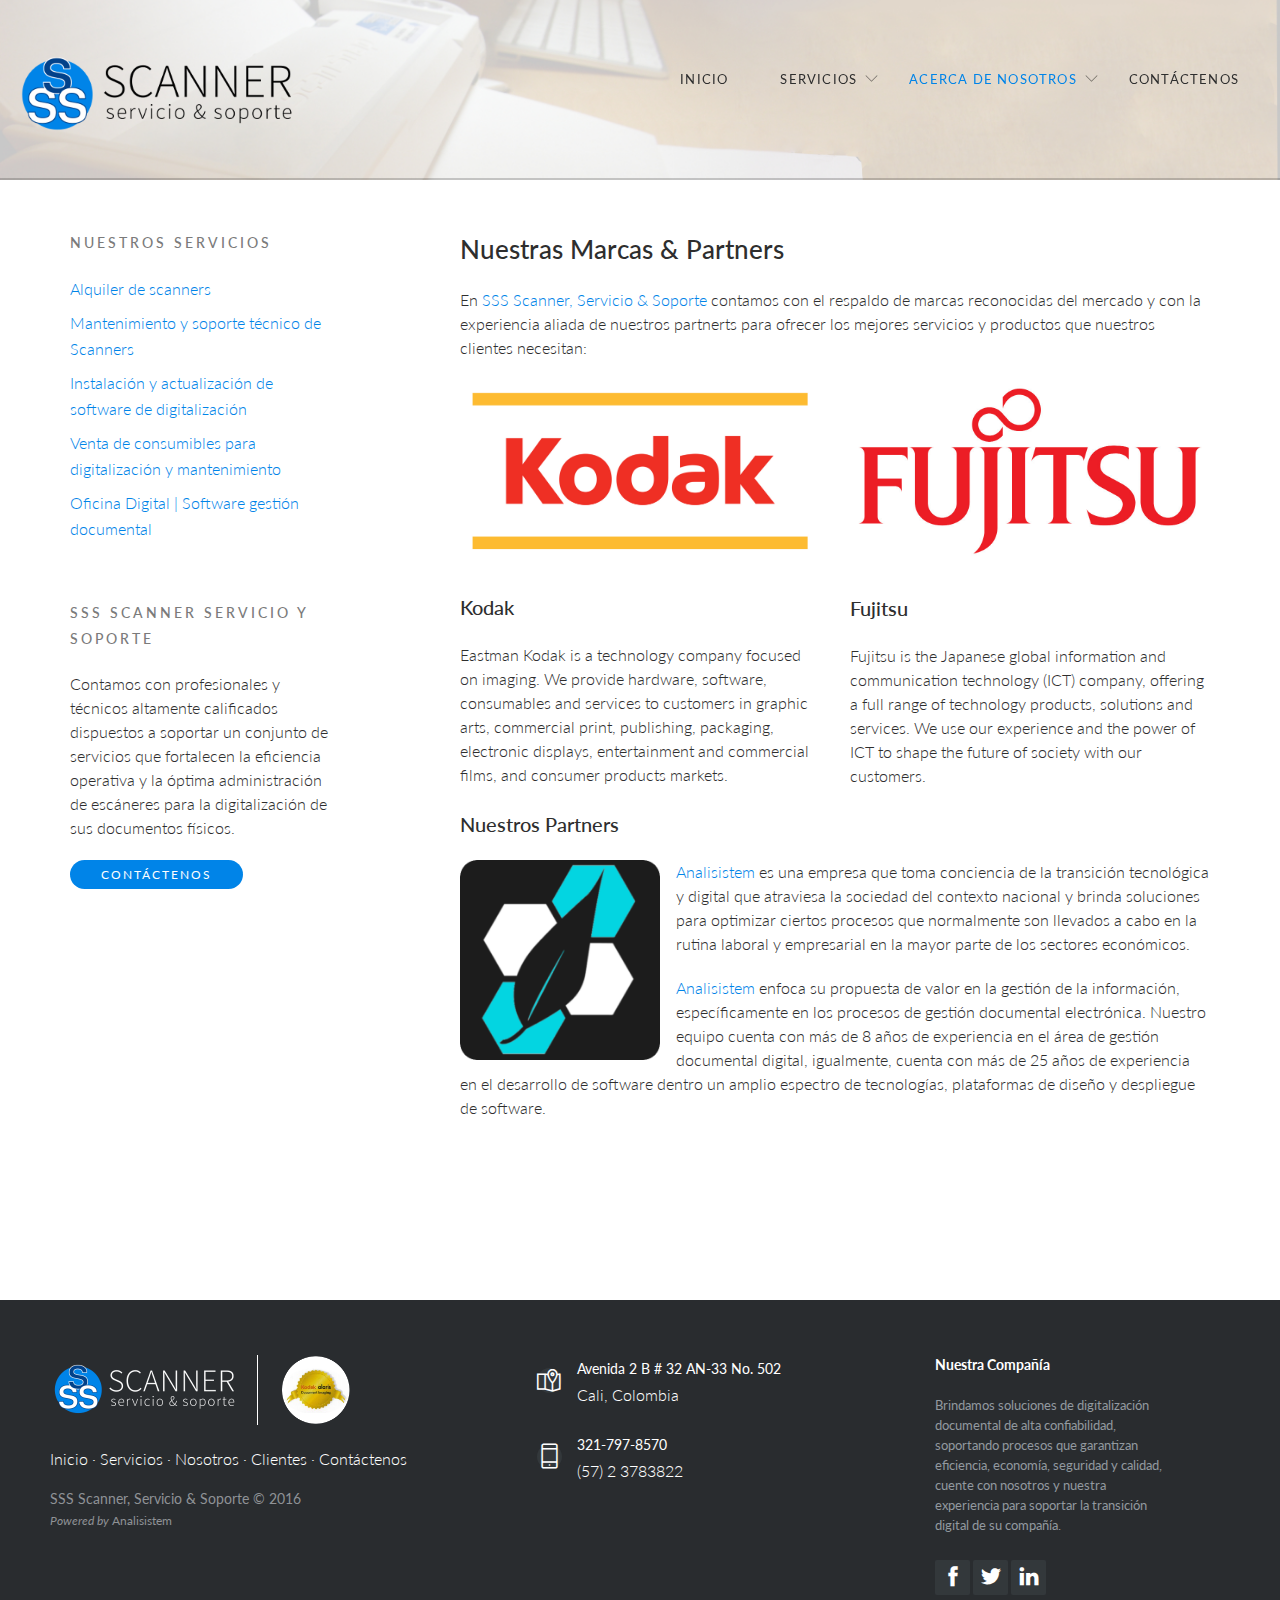
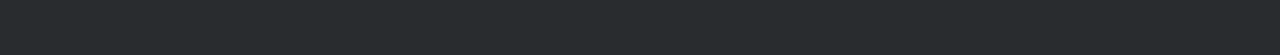
<file: our_partners/index.html>
<!DOCTYPE html>
<html>
  <head>
    <title>SSS | Nuestros Partners</title>
    
    <meta name="generator" content="DocPad v6.78.4" />
    <meta name="viewport" content="width=device-width, initial-scale=1">
    <meta name="description" content="SSS Scanner Servicio &amp; Soporte es una compañia que soporta la digitalización de su información legada física a través de la gestión documental electrónica o digital.">
    <meta name="keywords" content="scanner,documental,gestión,escáner,escaner,cali,digitalización,documentación,escanear,software,papel,alquiler,soporte,técnico">
    <meta name="author" content="SSS Scanner Servicio & Soporter">
    <meta property="og:title" content="SSS | Scanner Servicio &amp; Soporte"/>
    <meta property="og:image" content="http://sss-scanner.com/images/og-image.png"/>
    <meta property="og:url" content="http://sss-scanner.com/our_partners/index.html"/>
    <meta property="og:site_name" content="Nuestros Partners"/>
    <meta property="og:description" content="Conozca acerca de nuestras marcas y partners, Cali Colombia"/>
    <meta name="twitter:title" content="SSS | Scanner Servicio & Soporte" />
    <meta name="twitter:image" content="http://sss-scanner.com/images/og-image.png" />
    <meta name="twitter:url" content="http://sss-scanner.com/our_partners/index.html" />
    <link rel="shortcut icon" href="/favicon.ico">
    <link rel="alternate" hreflang="es" href="http://sss-scanner.com/" />
    <link href="http://fonts.googleapis.com/css?family=Lato:300,400|Crimson+Text" rel="stylesheet" type="text/css">
    
    <link  rel="stylesheet" href="/vendor/css/themify-icons-8e7eecf775c9b3e0b87fb11c207d0a4fff66e7ff.css" /><link  rel="stylesheet" href="/vendor/css/bootstrap-3bad6d74fd002b22936a4d61fbbb01990166b513.css" /><link  rel="stylesheet" href="/vendor/css/owl-4d49b815709ecd6fee574e6b0b5d30bdf3c87b57.css" /><link  rel="stylesheet" href="/vendor/css/owl-47f5e26365f6676b9df0fb5802761e25644b835f.css" /><link  rel="stylesheet" href="/vendor/css/magnific-popup-8158ea6f0b9851a3e574c3f531843f703b7a0ec0.css" /><link  rel="stylesheet" href="/vendor/css/superfish-0361dd6ace56abd268c114b3832196e0f18ecd07.css" /><link  rel="stylesheet" href="/vendor/css/easy-responsive-tabs-c3f528c5fa1c17f1a2eb9cd4cdcda4d43a1759f6.css" /><link  rel="stylesheet" href="/styles/style-6b63c06f8761f31538bff5e1c40a732564d1c3b0.css" /><link  rel="stylesheet" href="/styles/footer-5f836ff22e70438caf5ee614b8d5ae20c26a9c75.css" />
    <!--[if lt IE 9]>
      <script src="/vendor/js/modernizr-2.6.2.min.js"></script>
      <script src="/vendor/js/respond.min.js"></script>
    <![endif]-->
  </head>
  <body>
      <header id="fh5co-header-section" role="header"><div class="container-fluid"><h1 id="fh5co-logo" class="pull-left"><a href="/"><img src="/images/corporative/logo-sm.png" alt="Images" width="300"/></a></h1><nav id="fh5co-menu-wrap" role="navigation"><ul id="fh5co-primary-menu" class="sf-menu"><li><a href="/">Inicio</a></li><li><a href="/" class="fh5co-sub-ddown">Servicios</a><ul class="fh5co-sub-menu"><li><a href="/scanners_rental">Alquiler de Scanners</a></li><li><a href="/technical_support">Mantenimiento y soporte t&eacute;cnico de Scanners</a></li><li><a href="/software_upgrading">Instalaci&oacute;n y actualizaci&oacute;n de software de digitalizaci&oacute;n</a></li><li><a href="/digitalization_assets">Venta de consumibles para digitalizaci&oacute;n y mantenimiento</a></li><li><a href="/oficina_digital">Oficina Digital | Software gesti&oacute;n documental</a></li></ul></li><li class="active"><a href="/" class="fh5co-sub-ddown">Acerca de Nosotros</a><ul class="fh5co-sub-menu"><li><a href="/our_company">Nuestra empresa</a></li><li><a href="/our_clients">Nuestros clientes</a></li><li><a href="/our_partners">Nuestros partners</a></li><li><a href="/our_methodology">Nuestra metodolog&iacute;a</a></li></ul></li><li><a href="/contact">Cont&aacute;ctenos</a></li></ul></nav></div></header>

<aside id="fh5co-hero" style="background-image: url(/images/banner-2.jpg);" class="lite"></aside>

<div id="fh5co-main" class='lite'>

  <section>
    <div class="container">
      <div class="row">
        <div id="fh5co-content" class="col-md-8 col-md-offset-1 col-md-push-3 partners"><h2>Nuestras Marcas &amp; Partners</h2><div class="row"><div class="col-xs-12"><p>En<a href="/contact"> SSS Scanner, Servicio &amp; Soporte</a> contamos con el respaldo de marcas reconocidas del mercado y con la experiencia aliada de nuestros partnerts para ofrecer los mejores servicios y productos que nuestros clientes necesitan:</p></div></div><div class="row"><div class="col-sm-6"><a href="http://www.kodakalaris.com/b2b/products/document-scanners" target="_blank"><img src="/images/partners/kodak.jpg" alt="Image" class="img-responsive"/></a><div class="fh5co-spacer-xs"></div><h3>Kodak</h3><p>Eastman Kodak is a technology company focused on imaging. We provide hardware, software, consumables and services to customers in graphic arts, commercial print, publishing, packaging, electronic displays, entertainment and commercial films, and consumer products markets.</p></div><div class="col-sm-6"><a href="http://www.fujitsu.com/global/products/computing/peripheral/scanners/" target="_blank"><img src="/images/partners/fujitsu.jpg" alt="Image" class="img-responsive"/></a><div class="fh5co-spacer-xs"></div><h3>Fujitsu</h3><p>Fujitsu is the Japanese global information and communication technology (ICT) company, offering a full range of technology products, solutions and services. We use our experience and the power of ICT to shape the future of society with our customers.</p></div></div><h3>Nuestros Partners</h3><div class="row"><div class="col-md-12"><img src="/images/analisistem.png" alt="Images" style="max-width: 200px;" class="fh5co-align-left img-responsive"/><p><a href="http://www.analisistem.com/" target="_blank">Analisistem</a> es una empresa que toma conciencia de la transici&oacute;n tecnol&oacute;gica y digital que atraviesa la sociedad del contexto nacional y brinda soluciones para optimizar ciertos procesos que normalmente son llevados a cabo en la rutina laboral y empresarial en la mayor parte de los sectores econ&oacute;micos.</p><p><a href="http://www.analisistem.com/" target="_blank">Analisistem</a> enfoca su propuesta de valor en la gesti&oacute;n de la informaci&oacute;n, espec&iacute;ficamente en los procesos de gesti&oacute;n documental electr&oacute;nica. Nuestro equipo cuenta con m&aacute;s de 8 a&ntilde;os de experiencia en el &aacute;rea de gesti&oacute;n documental digital, igualmente, cuenta con m&aacute;s de 25 a&ntilde;os de experiencia en el desarrollo de software dentro un amplio espectro de tecnolog&iacute;as, plataformas de dise&ntilde;o y despliegue de software.</p></div></div></div>
        <div id="fh5co-sidebar" class="col-md-3 col-md-pull-9"><div class="fh5co-side-section fh5co-nav-links"><h2 class="fh5co-uppercase-heading-sm">Nuestros Servicios</h2><ul><li><a href="/scanners_rental">Alquiler de scanners</a></li><li><a href="/technical_support">Mantenimiento y soporte t&eacute;cnico de Scanners</a></li><li><a href="/software_upgrading">Instalaci&oacute;n y actualizaci&oacute;n de software de digitalizaci&oacute;n</a></li><li><a href="/digitalization_assets">Venta de consumibles para digitalizaci&oacute;n y mantenimiento</a></li><li><a href="/oficina_digital">Oficina Digital | Software gesti&oacute;n documental</a></li></ul></div><div class="fh5co-spacer fh5co-spacer-sm"></div><div class="fh5co-side-section"><h2 class="fh5co-uppercase-heading-sm">SSS Scanner Servicio y Soporte</h2><p>Contamos con profesionales y t&eacute;cnicos altamente calificados dispuestos a soportar un conjunto de servicios que fortalecen la eficiencia operativa y la &oacute;ptima administraci&oacute;n de esc&aacute;neres para la digitalizaci&oacute;n de sus documentos f&iacute;sicos.</p><p><a href="/contact" class="btn btn-primary btn-sm">Cont&aacute;ctenos</a></p></div><div class="fh5co-spacer fh5co-spacer-sm hidden-xs hidden-sm"></div></div>
      </div>
      <div class="fh5co-spacer fh5co-spacer-md"></div>
    </div>
  </section>

  <footer class="footer-distributed"><div class="footer-left"><h3><a href="/"><img src="/images/corporative/logo-white-sm.png" alt="Images" width="200"/></a><div class="certificate"><a href="/"><img src="/images/corporative/certificate-kodak.png" alt="Images" width="70"/></a></div></h3><p class="footer-links"><a href="/">Inicio</a> ·<a href="/scanners_rental">&nbsp;Servicios</a> ·<a href="/our_company">&nbsp;Nosotros</a> ·<a href="/our_clients">&nbsp;Clientes</a> ·<a href="/contact">&nbsp;Cont&aacute;ctenos</a></p><p class="footer-company-name">SSS Scanner, Servicio &amp; Soporte © 2016</p><p class="footer-company-name footer-links"><small><em>Powered by</em><a href="http://analisistem.com" target="_blank">&nbsp;Analisistem</a></small></p></div><div class="footer-center"><div><i class="ti-map-alt"></i><p><span>Avenida 2 B # 32 AN-33 No. 502</span> Cali, Colombia</p></div><br/><div><i class="ti-mobile"></i><p><span>321-797-8570</span>(57) 2 3783822</p></div></div><div class="footer-right"><p class="footer-company-about"><span>Nuestra Compa&ntilde;&iacute;a</span>Brindamos soluciones de digitalizaci&oacute;n documental de alta confiabilidad, soportando procesos que garantizan eficiencia, econom&iacute;a, seguridad y calidad, cuente con nosotros y nuestra experiencia para soportar la transici&oacute;n digital de su compa&ntilde;&iacute;a.</p><div class="footer-icons"><a href="https://www.facebook.com/Scanner-Servicio-Soporte-436152583110222/" target="_blank"><i class="ti-facebook"></i></a><a href="https://twitter.com/zunigaher" target="_blank"><i class="ti-twitter-alt"></i></a><a href="https://www.linkedin.com/in/hernando-zu%C3%B1iga-95b793a9" target="_blank"><i class="ti-linkedin"></i></a></div></div></footer>
</div>
      <script async="" src="//www.google-analytics.com/analytics.js"></script>
      <script src="https://code.jquery.com/jquery-1.10.2.min.js"></script>
      <script src='/vendor/js/jquery-82e40d060bc269a6dde20c3990ca5a4fea6ca754.js'></script>
<script src='/vendor/js/bootstrap-afa7af2bc7cbe37eeccb9b65577744c08219c5a9.js'></script>
<script src='/vendor/js/owl-2fa7c468110fa68f1f3df6718daf971871623ee9.js'></script>
<script src='/vendor/js/jquery-84a81e56c20f756eea0655bf60ca7744c5b42901.js'></script>
<script src='/vendor/js/hoverIntent-465e891c9b31427c33d940b7e87c7250cac311bb.js'></script>
<script src='/vendor/js/superfish-f2c2d867530f5f57e935d276dccec7c55f22fdc1.js'></script>
<script src='/vendor/js/easyResponsiveTabs-8e1d86f5a83f2f84f48d8d582d3fe03f88dc1f6b.js'></script>
<script src='/vendor/js/fastclick-06cef196733a710e77ad7e386ced6963f092dc55.js'></script>
      <script src='/scripts/main-a864f1199f1c0f2445e453db4ab15c9739a06182.js'></script>
      <!-- For including services scripts -->
      <script >(function(i,s,o,g,r,a,m){i['GoogleAnalyticsObject']=r;i[r]=i[r]||function(){
(i[r].q=i[r].q||[]).push(arguments)},i[r].l=1*new Date();a=s.createElement(o),
m=s.getElementsByTagName(o)[0];a.async=1;a.src=g;m.parentNode.insertBefore(a,m)
})(window,document,'script','//www.google-analytics.com/analytics.js','ga');
ga('create', 'UA-77409885-1');
ga('send', 'pageview');</script>
  </body>
</html>
</file>
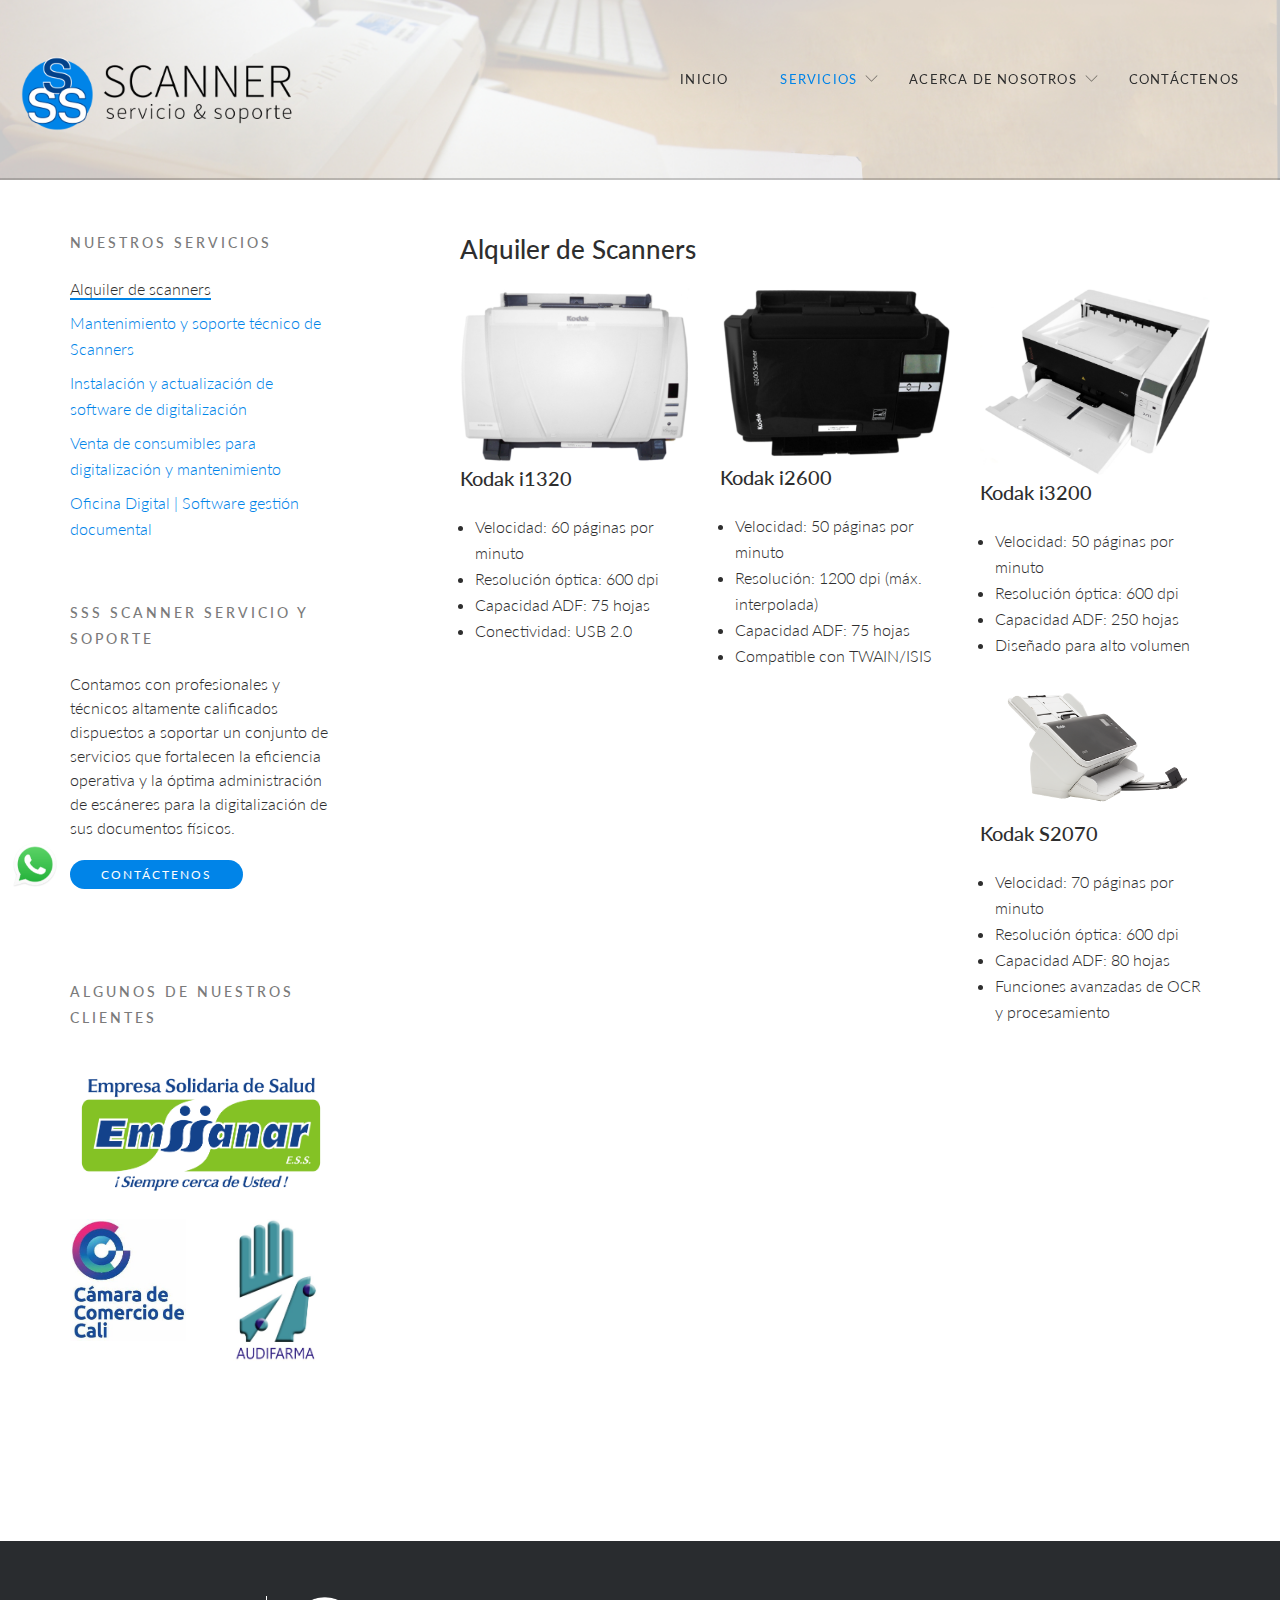
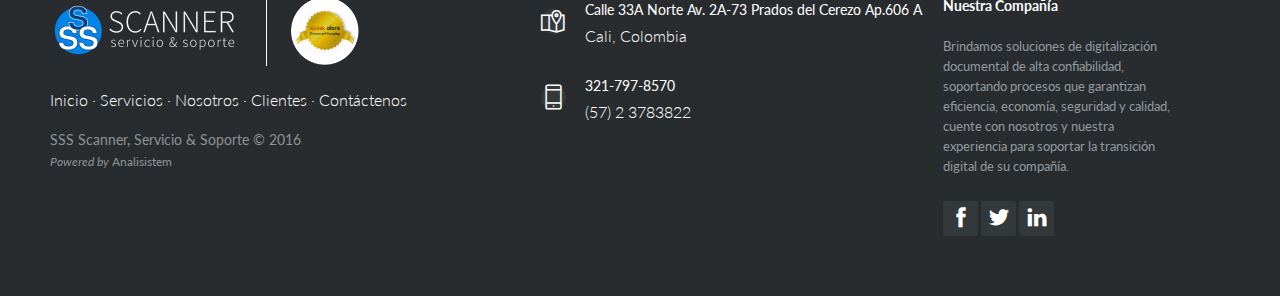
<file: scanners_rental/index.html>
<!DOCTYPE html>
<html>

<head>
  <title>SSS | Alquiler de Scanners</title>

  <meta name="generator" content="DocPad v6.78.4" />
  <meta name="viewport" content="width=device-width, initial-scale=1">
  <meta name="description"
    content="SSS Scanner Servicio &amp; Soporte es una compañia que soporta la digitalización de su información legada física a través de la gestión documental electrónica o digital.">
  <meta name="keywords"
    content="scanner,documental,gestión,escáner,escaner,cali,digitalización,documentación,escanear,software,papel,alquiler,soporte,técnico">
  <meta name="author" content="SSS Scanner Servicio & Soporter">
  <meta property="og:title" content="SSS | Scanner Servicio &amp; Soporte" />
  <meta property="og:image" content="http://sss-scanner.co/images/og-image.png" />
  <meta property="og:url" content="http://sss-scanner.co/scanners_rental/index.html" />
  <meta property="og:site_name" content="Alquiler de Scanners" />
  <meta property="og:description" content="Servicio de alquiler de Scanners y Escaner, Cali Colombia" />
  <meta name="twitter:title" content="SSS | Scanner Servicio & Soporte" />
  <meta name="twitter:image" content="http://sss-scanner.co/images/og-image.png" />
  <meta name="twitter:url" content="http://sss-scanner.co/scanners_rental/index.html" />
  <link rel="shortcut icon" href="/favicon.ico">
  <link rel="alternate" hreflang="es" href="http://sss-scanner.co/" />
  <link href="http://fonts.googleapis.com/css?family=Lato:300,400|Crimson+Text" rel="stylesheet" type="text/css">

  <link rel="stylesheet" href="/vendor/css/themify-icons-8e7eecf775c9b3e0b87fb11c207d0a4fff66e7ff.css" />
  <link rel="stylesheet" href="/vendor/css/bootstrap-3bad6d74fd002b22936a4d61fbbb01990166b513.css" />
  <link rel="stylesheet" href="/vendor/css/owl-4d49b815709ecd6fee574e6b0b5d30bdf3c87b57.css" />
  <link rel="stylesheet" href="/vendor/css/owl-47f5e26365f6676b9df0fb5802761e25644b835f.css" />
  <link rel="stylesheet" href="/vendor/css/magnific-popup-8158ea6f0b9851a3e574c3f531843f703b7a0ec0.css" />
  <link rel="stylesheet" href="/vendor/css/superfish-0361dd6ace56abd268c114b3832196e0f18ecd07.css" />
  <link rel="stylesheet" href="/vendor/css/easy-responsive-tabs-c3f528c5fa1c17f1a2eb9cd4cdcda4d43a1759f6.css" />
  <link rel="stylesheet" href="/styles/style-6b63c06f8761f31538bff5e1c40a732564d1c3b0.css" />
  <link rel="stylesheet" href="/styles/footer-5f836ff22e70438caf5ee614b8d5ae20c26a9c75.css" />
  <link rel="stylesheet" href="/styles/whatsapp.css" />
  <!--[if lt IE 9]>
      <script src="/vendor/js/modernizr-2.6.2.min.js"></script>
      <script src="/vendor/js/respond.min.js"></script>
    <![endif]-->
</head>

<body>
  <header id="fh5co-header-section" role="header">
    <div class="container-fluid">
      <h1 id="fh5co-logo" class="pull-left"><a href="/"><img src="/images/corporative/logo-sm.png" alt="Images"
            width="300" /></a></h1>
      <nav id="fh5co-menu-wrap" role="navigation">
        <ul id="fh5co-primary-menu" class="sf-menu">
          <li><a href="/">Inicio</a></li>
          <li class="active"><a href="/" class="fh5co-sub-ddown">Servicios</a>
            <ul class="fh5co-sub-menu">
              <li><a href="/scanners_rental">Alquiler de Scanners</a></li>
              <li><a href="/technical_support">Mantenimiento y soporte t&eacute;cnico de Scanners</a></li>
              <li><a href="/software_upgrading">Instalaci&oacute;n y actualizaci&oacute;n de software de
                  digitalizaci&oacute;n</a></li>
              <li><a href="/digitalization_assets">Venta de consumibles para digitalizaci&oacute;n y mantenimiento</a>
              </li>
              <li><a href="/oficina_digital">Oficina Digital | Software gesti&oacute;n documental</a></li>
            </ul>
          </li>
          <li><a href="/" class="fh5co-sub-ddown">Acerca de Nosotros</a>
            <ul class="fh5co-sub-menu">
              <li><a href="/our_company">Nuestra empresa</a></li>
              <li><a href="/our_clients">Nuestros clientes</a></li>
              <li><a href="/our_partners">Nuestros partners</a></li>
              <li><a href="/our_methodology">Nuestra metodolog&iacute;a</a></li>
            </ul>
          </li>
          <li><a href="/contact">Cont&aacute;ctenos</a></li>
        </ul>
      </nav>
    </div>
  </header>
  <aside id="fh5co-hero" style="background-image: url(/images/banner-2.jpg);" class="lite"></aside>

  <div id="fh5co-main" class='lite'>
    <section>

      <div class="container">
        <div class="row">
          <div id="fh5co-content" class="col-md-8 col-md-offset-1 col-md-push-3">
            <h2>Alquiler de Scanners</h2>
            <div class="row">


              <!-- Scanner Kodak i1320 -->
              <div class="col-md-6 col-lg-4">
                <div class="card mb-4 shadow-sm">
                  <img src="/images/services/i1320.png" class="card-img-top img-responsive" alt="Kodak i1320">
                  <div class="card-body">
                    <h3 class="card-title">Kodak i1320</h3>
                    <ul>
                      <li>Velocidad: 60 páginas por minuto</li>
                      <li>Resolución óptica: 600 dpi</li>
                      <li>Capacidad ADF: 75 hojas</li>
                      <li>Conectividad: USB 2.0</li>
                    </ul>
                  </div>
                </div>
              </div>

              <!-- Scanner Kodak i2600 -->
              <div class="col-md-6 col-lg-4">
                <div class="card mb-4 shadow-sm">
                  <img src="/images/services/i2600.png" class="card-img-top img-responsive" alt="Kodak i2600">
                  <div class="card-body">
                    <h3 class="card-title">Kodak i2600</h3>
                    <ul>
                      <li>Velocidad: 50 páginas por minuto</li>
                      <li>Resolución: 1200 dpi (máx. interpolada)</li>
                      <li>Capacidad ADF: 75 hojas</li>
                      <li>Compatible con TWAIN/ISIS</li>
                    </ul>
                  </div>
                </div>
              </div>

              <!-- Scanner Kodak i3200 -->
              <div class="col-md-6 col-lg-4">
                <div class="card mb-4 shadow-sm">
                  <img src="/images/services/i3200.png" class="card-img-top img-responsive" alt="Kodak i3200">
                  <div class="card-body">
                    <h3 class="card-title">Kodak i3200</h3>
                    <ul>
                      <li>Velocidad: 50 páginas por minuto</li>
                      <li>Resolución óptica: 600 dpi</li>
                      <li>Capacidad ADF: 250 hojas</li>
                      <li>Diseñado para alto volumen</li>
                    </ul>
                  </div>
                </div>
              </div>

              <!-- Scanner Kodak S2070 -->
              <div class="col-md-6 col-lg-4">
                <div class="card mb-4 shadow-sm">
                  <img src="/images/services/s2070.png" class="card-img-top img-responsive" alt="Kodak S2070">
                  <div class="card-body">
                    <h3 class="card-title">Kodak S2070</h3>
                    <ul>
                      <li>Velocidad: 70 páginas por minuto</li>
                      <li>Resolución óptica: 600 dpi</li>
                      <li>Capacidad ADF: 80 hojas</li>
                      <li>Funciones avanzadas de OCR y procesamiento</li>
                    </ul>
                  </div>
                </div>
              </div>

            </div>
  </div>
  <div id="fh5co-sidebar" class="col-md-3 col-md-pull-9">
    <div class="fh5co-side-section fh5co-nav-links">
      <h2 class="fh5co-uppercase-heading-sm">Nuestros Servicios</h2>
      <ul>
        <li class="active"><a href="/scanners_rental">Alquiler de scanners</a></li>
        <li><a href="/technical_support">Mantenimiento y soporte t&eacute;cnico de Scanners</a></li>
        <li><a href="/software_upgrading">Instalaci&oacute;n y actualizaci&oacute;n de software de
            digitalizaci&oacute;n</a></li>
        <li><a href="/digitalization_assets">Venta de consumibles para digitalizaci&oacute;n y mantenimiento</a>
        </li>
        <li><a href="/oficina_digital">Oficina Digital | Software gesti&oacute;n documental</a></li>
      </ul>
    </div>
    <div class="fh5co-spacer fh5co-spacer-sm"></div>
    <div class="fh5co-side-section">
      <h2 class="fh5co-uppercase-heading-sm">SSS Scanner Servicio y Soporte</h2>
      <p>Contamos con profesionales y t&eacute;cnicos altamente calificados dispuestos a soportar un conjunto de
        servicios que fortalecen la eficiencia operativa y la &oacute;ptima administraci&oacute;n de
        esc&aacute;neres para la digitalizaci&oacute;n de sus documentos f&iacute;sicos.</p>
      <p><a href="/contact" class="btn btn-primary btn-sm">Cont&aacute;ctenos</a></p>
    </div>
    <div class="fh5co-spacer fh5co-spacer-sm hidden-xs hidden-sm"></div>
    <div class="fh5co-side-section hidden-xs hidden-sm">
      <h2 class="fh5co-uppercase-heading-sm">Algunos de nuestros clientes</h2>
      <div class="fh5co-spacer fh5co-spacer-xxs"></div>
      <div class="row">
        <div class="col-md-12">
          <p><a href="/images/clients/emssanar.png" class="image-popup"><img src="/images/clients/emssanar.png"
                alt="Image" class="img-responsive" /></a></p>
        </div>
        <div class="col-md-6">
          <p><a href="/images/clients/ccc.jpg" class="image-popup"><img src="/images/clients/ccc.jpg" alt="Image"
                class="img-responsive" /></a></p>
        </div>
        <div class="col-md-6">
          <p><a href="/images/clients/audifarma.jpg" class="image-popup"><img src="/images/clients/audifarma.jpg"
                alt="Image" class="img-responsive" /></a></p>
        </div>
      </div>
    </div>
  </div>
  <div class="fh5co-spacer fh5co-spacer-md"></div>
    </section>

  <footer class="footer-distributed">
    <div class="footer-left">
      <h3><a href="/"><img src="/images/corporative/logo-white-sm.png" alt="Images" width="200" /></a>
        <div class="certificate"><a href="/"><img src="/images/corporative/certificate-kodak.png" alt="Images"
              width="70" /></a></div>
      </h3>
      <p class="footer-links"><a href="/">Inicio</a> ·<a href="/scanners_rental">&nbsp;Servicios</a> ·<a
          href="/our_company">&nbsp;Nosotros</a> ·<a href="/our_clients">&nbsp;Clientes</a> ·<a
          href="/contact">&nbsp;Cont&aacute;ctenos</a></p>
      <p class="footer-company-name">SSS Scanner, Servicio &amp; Soporte © 2016</p>
      <p class="footer-company-name footer-links"><small><em>Powered by</em><a href="http://analisistem.com"
            target="_blank">&nbsp;Analisistem</a></small></p>
    </div>
    <div class="footer-center">
      <div><i class="ti-map-alt"></i>
        <p><span>Calle 33A Norte Av. 2A-73 Prados del Cerezo Ap.606 A</span> Cali, Colombia</p>
      </div><br />
      <div><i class="ti-mobile"></i>
        <p><span>321-797-8570</span>(57) 2 3783822</p>
      </div>
    </div>
    <div class="footer-right">
      <p class="footer-company-about"><span>Nuestra Compa&ntilde;&iacute;a</span>Brindamos soluciones de
        digitalizaci&oacute;n documental de alta confiabilidad, soportando procesos que garantizan eficiencia,
        econom&iacute;a, seguridad y calidad, cuente con nosotros y nuestra experiencia para soportar la
        transici&oacute;n digital de su compa&ntilde;&iacute;a.</p>
      <div class="footer-icons"><a href="https://www.facebook.com/Scanner-Servicio-Soporte-436152583110222/"
          target="_blank"><i class="ti-facebook"></i></a><a href="https://twitter.com/zunigaher" target="_blank"><i
            class="ti-twitter-alt"></i></a><a href="https://www.linkedin.com/in/hernando-zu%C3%B1iga-95b793a9"
          target="_blank"><i class="ti-linkedin"></i></a></div>
    </div>
  </footer>
  </div>
  <div class="whatsapp-box">
    <a class="link" href="https://api.whatsapp.com/send?phone=(57)3217978570&text=Hola,+podrías+ayudarme+con"
      target="_blank">
      <img class="logo" alt="" src="/images/whatsapp-logo.png" />
    </a>
  </div>
  <script async="" src="//www.google-analytics.com/analytics.js"></script>
  <script src="https://code.jquery.com/jquery-1.10.2.min.js"></script>
  <script src='/vendor/js/jquery-82e40d060bc269a6dde20c3990ca5a4fea6ca754.js'></script>
  <script src='/vendor/js/bootstrap-afa7af2bc7cbe37eeccb9b65577744c08219c5a9.js'></script>
  <script src='/vendor/js/owl-2fa7c468110fa68f1f3df6718daf971871623ee9.js'></script>
  <script src='/vendor/js/jquery-84a81e56c20f756eea0655bf60ca7744c5b42901.js'></script>
  <script src='/vendor/js/hoverIntent-465e891c9b31427c33d940b7e87c7250cac311bb.js'></script>
  <script src='/vendor/js/superfish-f2c2d867530f5f57e935d276dccec7c55f22fdc1.js'></script>
  <script src='/vendor/js/easyResponsiveTabs-8e1d86f5a83f2f84f48d8d582d3fe03f88dc1f6b.js'></script>
  <script src='/vendor/js/fastclick-06cef196733a710e77ad7e386ced6963f092dc55.js'></script>
  <script src='/scripts/main-a864f1199f1c0f2445e453db4ab15c9739a06182.js'></script>
  <!-- For including services scripts -->
  <script>(function (i, s, o, g, r, a, m) {
      i['GoogleAnalyticsObject'] = r; i[r] = i[r] || function () {
        (i[r].q = i[r].q || []).push(arguments)
      }, i[r].l = 1 * new Date(); a = s.createElement(o),
        m = s.getElementsByTagName(o)[0]; a.async = 1; a.src = g; m.parentNode.insertBefore(a, m)
    })(window, document, 'script', '//www.google-analytics.com/analytics.js', 'ga');
    ga('create', 'UA-77409885-1');
    ga('send', 'pageview');</script>
</body>

</html>
</file>
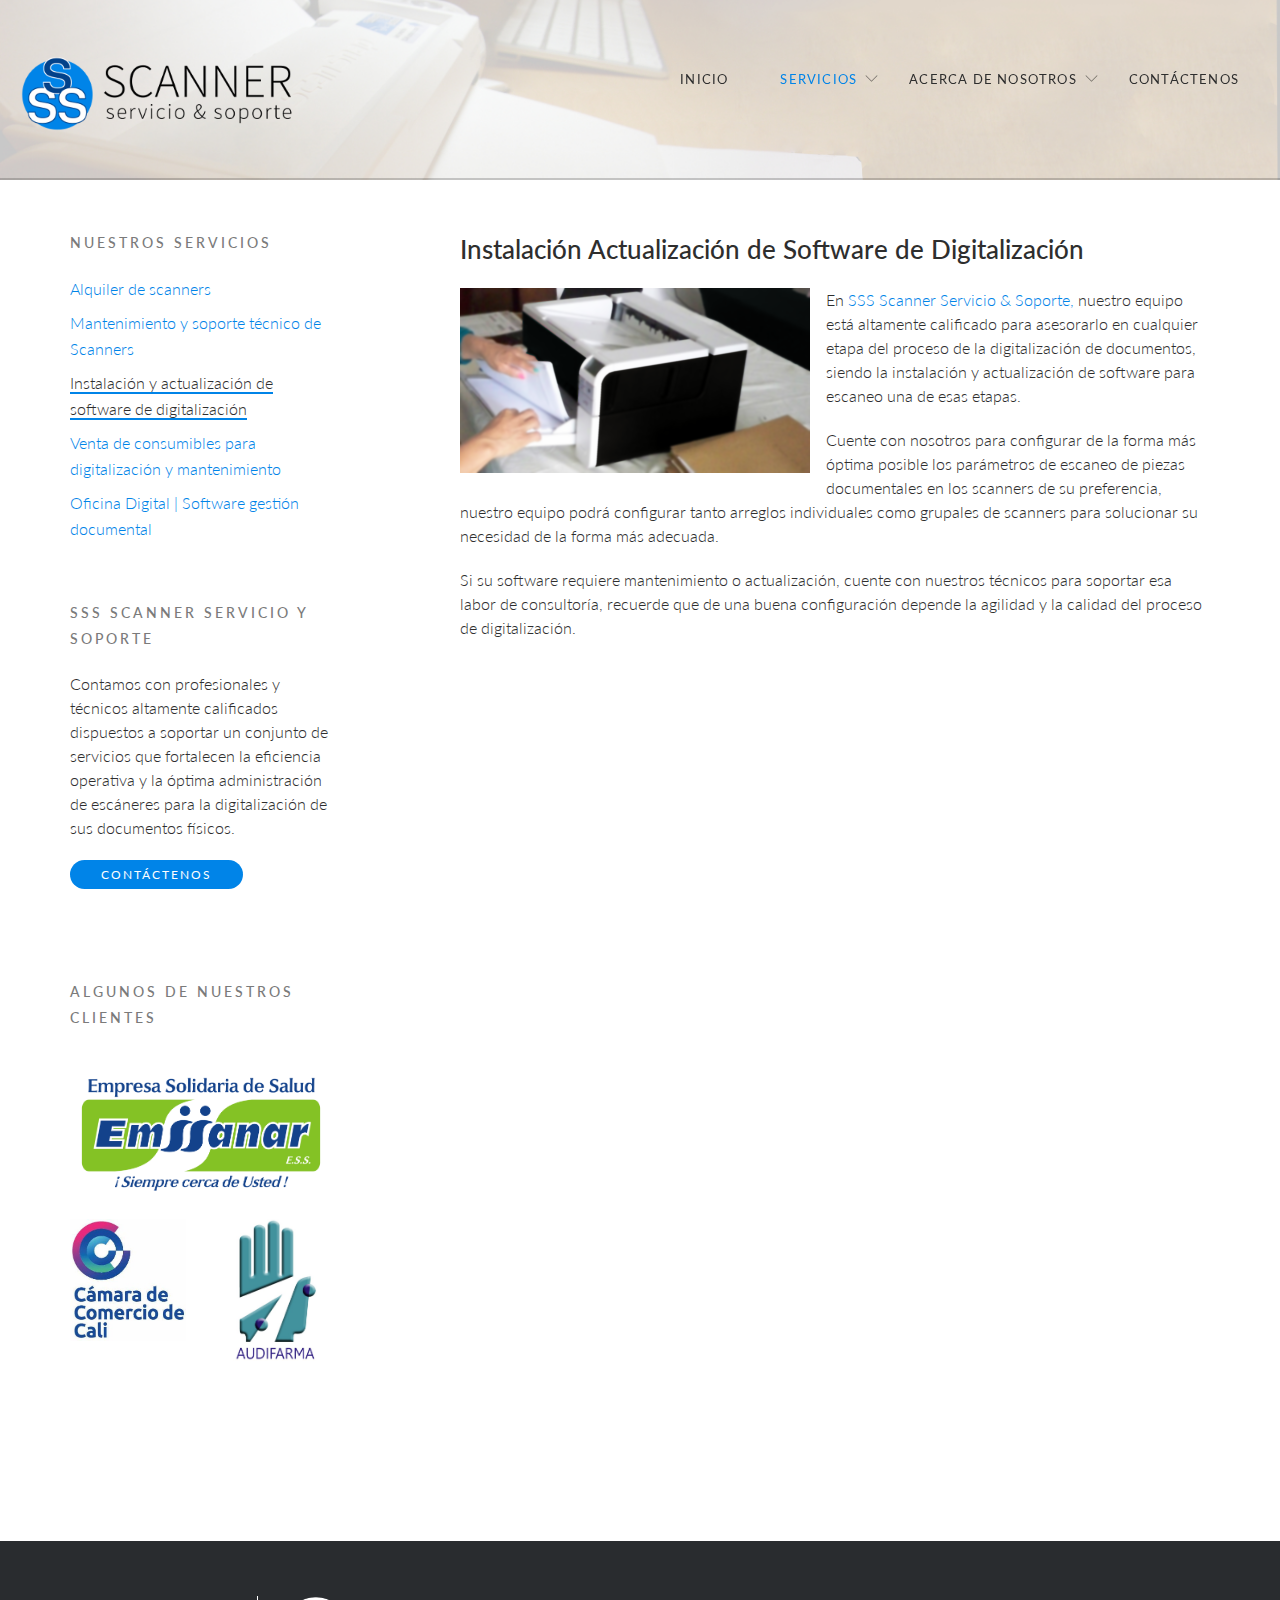
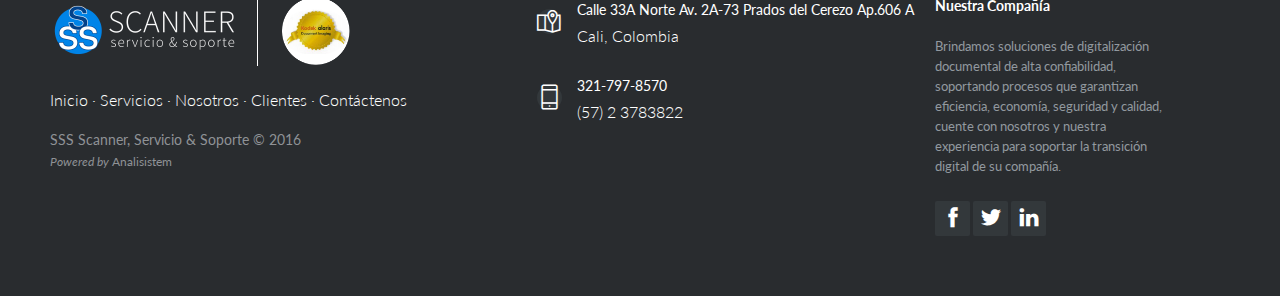
<file: software_upgrading/index.html>
<!DOCTYPE html>
<html>
  <head>
    <title>SSS | Actualización de Software</title>
    
    <meta name="generator" content="DocPad v6.78.4" />
    <meta name="viewport" content="width=device-width, initial-scale=1">
    <meta name="description" content="SSS Scanner Servicio &amp; Soporte es una compañia que soporta la digitalización de su información legada física a través de la gestión documental electrónica o digital.">
    <meta name="keywords" content="scanner,documental,gestión,escáner,escaner,cali,digitalización,documentación,escanear,software,papel,alquiler,soporte,técnico">
    <meta name="author" content="SSS Scanner Servicio & Soporter">
    <meta property="og:title" content="SSS | Scanner Servicio &amp; Soporte"/>
    <meta property="og:image" content="http://sss-scanner.com/images/og-image.png"/>
    <meta property="og:url" content="http://sss-scanner.com/software_upgrading/index.html"/>
    <meta property="og:site_name" content="Actualización de Software"/>
    <meta property="og:description" content="Servicio de actualización de software"/>
    <meta name="twitter:title" content="SSS | Scanner Servicio & Soporte" />
    <meta name="twitter:image" content="http://sss-scanner.com/images/og-image.png" />
    <meta name="twitter:url" content="http://sss-scanner.com/software_upgrading/index.html" />
    <link rel="shortcut icon" href="/favicon.ico">
    <link rel="alternate" hreflang="es" href="http://sss-scanner.com/" />
    <link href="http://fonts.googleapis.com/css?family=Lato:300,400|Crimson+Text" rel="stylesheet" type="text/css">
    
    <link  rel="stylesheet" href="/vendor/css/themify-icons-8e7eecf775c9b3e0b87fb11c207d0a4fff66e7ff.css" /><link  rel="stylesheet" href="/vendor/css/bootstrap-3bad6d74fd002b22936a4d61fbbb01990166b513.css" /><link  rel="stylesheet" href="/vendor/css/owl-4d49b815709ecd6fee574e6b0b5d30bdf3c87b57.css" /><link  rel="stylesheet" href="/vendor/css/owl-47f5e26365f6676b9df0fb5802761e25644b835f.css" /><link  rel="stylesheet" href="/vendor/css/magnific-popup-8158ea6f0b9851a3e574c3f531843f703b7a0ec0.css" /><link  rel="stylesheet" href="/vendor/css/superfish-0361dd6ace56abd268c114b3832196e0f18ecd07.css" /><link  rel="stylesheet" href="/vendor/css/easy-responsive-tabs-c3f528c5fa1c17f1a2eb9cd4cdcda4d43a1759f6.css" /><link  rel="stylesheet" href="/styles/style-6b63c06f8761f31538bff5e1c40a732564d1c3b0.css" /><link  rel="stylesheet" href="/styles/footer-5f836ff22e70438caf5ee614b8d5ae20c26a9c75.css" />
    <!--[if lt IE 9]>
      <script src="/vendor/js/modernizr-2.6.2.min.js"></script>
      <script src="/vendor/js/respond.min.js"></script>
    <![endif]-->
  </head>
  <body>
      <header id="fh5co-header-section" role="header"><div class="container-fluid"><h1 id="fh5co-logo" class="pull-left"><a href="/"><img src="/images/corporative/logo-sm.png" alt="Images" width="300"/></a></h1><nav id="fh5co-menu-wrap" role="navigation"><ul id="fh5co-primary-menu" class="sf-menu"><li><a href="/">Inicio</a></li><li class="active"><a href="/" class="fh5co-sub-ddown">Servicios</a><ul class="fh5co-sub-menu"><li><a href="/scanners_rental">Alquiler de Scanners</a></li><li><a href="/technical_support">Mantenimiento y soporte t&eacute;cnico de Scanners</a></li><li><a href="/software_upgrading">Instalaci&oacute;n y actualizaci&oacute;n de software de digitalizaci&oacute;n</a></li><li><a href="/digitalization_assets">Venta de consumibles para digitalizaci&oacute;n y mantenimiento</a></li><li><a href="/oficina_digital">Oficina Digital | Software gesti&oacute;n documental</a></li></ul></li><li><a href="/" class="fh5co-sub-ddown">Acerca de Nosotros</a><ul class="fh5co-sub-menu"><li><a href="/our_company">Nuestra empresa</a></li><li><a href="/our_clients">Nuestros clientes</a></li><li><a href="/our_partners">Nuestros partners</a></li><li><a href="/our_methodology">Nuestra metodolog&iacute;a</a></li></ul></li><li><a href="/contact">Cont&aacute;ctenos</a></li></ul></nav></div></header>

<aside id="fh5co-hero" style="background-image: url(/images/banner-2.jpg);" class="lite"></aside>

<div id="fh5co-main" class='lite'>

  <section>
    <div class="container">
      <div class="row">
        <div id="fh5co-content" class="col-md-8 col-md-offset-1 col-md-push-3"><h2>Instalaci&oacute;n Actualizaci&oacute;n de Software de Digitalizaci&oacute;n</h2><div class="row"><div class="col-xs-12"><img src="/images/services/software_upgrading.png" alt="Soporte Técnico" class="fh5co-align-left fh5co-align-left-sm img-responsive"/><p>En<a href="/contact"> SSS Scanner Servicio &amp; Soporte,</a> nuestro equipo est&aacute; altamente calificado para asesorarlo en cualquier etapa del proceso de la digitalizaci&oacute;n de documentos, siendo la instalaci&oacute;n y actualizaci&oacute;n de software para escaneo una de esas etapas.</p><p>Cuente con nosotros para configurar de la forma m&aacute;s &oacute;ptima posible los par&aacute;metros de escaneo de piezas documentales en los scanners de su preferencia, nuestro equipo podr&aacute; configurar tanto arreglos individuales como grupales de scanners para solucionar su necesidad de la forma m&aacute;s adecuada.</p><p>Si su software requiere mantenimiento o actualizaci&oacute;n, cuente con nuestros t&eacute;cnicos para soportar esa labor de consultor&iacute;a, recuerde que de una buena configuraci&oacute;n depende la agilidad y la calidad del proceso de digitalizaci&oacute;n.</p></div></div></div>
        <div id="fh5co-sidebar" class="col-md-3 col-md-pull-9"><div class="fh5co-side-section fh5co-nav-links"><h2 class="fh5co-uppercase-heading-sm">Nuestros Servicios</h2><ul><li><a href="/scanners_rental">Alquiler de scanners</a></li><li><a href="/technical_support">Mantenimiento y soporte t&eacute;cnico de Scanners</a></li><li class="active"><a href="/software_upgrading">Instalaci&oacute;n y actualizaci&oacute;n de software de digitalizaci&oacute;n</a></li><li><a href="/digitalization_assets">Venta de consumibles para digitalizaci&oacute;n y mantenimiento</a></li><li><a href="/oficina_digital">Oficina Digital | Software gesti&oacute;n documental</a></li></ul></div><div class="fh5co-spacer fh5co-spacer-sm"></div><div class="fh5co-side-section"><h2 class="fh5co-uppercase-heading-sm">SSS Scanner Servicio y Soporte</h2><p>Contamos con profesionales y t&eacute;cnicos altamente calificados dispuestos a soportar un conjunto de servicios que fortalecen la eficiencia operativa y la &oacute;ptima administraci&oacute;n de esc&aacute;neres para la digitalizaci&oacute;n de sus documentos f&iacute;sicos.</p><p><a href="/contact" class="btn btn-primary btn-sm">Cont&aacute;ctenos</a></p></div><div class="fh5co-spacer fh5co-spacer-sm hidden-xs hidden-sm"></div><div class="fh5co-side-section hidden-xs hidden-sm"><h2 class="fh5co-uppercase-heading-sm">Algunos de nuestros clientes</h2><div class="fh5co-spacer fh5co-spacer-xxs"></div><div class="row"><div class="col-md-12"><p><a href="/images/clients/emssanar.png" class="image-popup"><img src="/images/clients/emssanar.png" alt="Image" class="img-responsive"/></a></p></div><div class="col-md-6"><p><a href="/images/clients/ccc.jpg" class="image-popup"><img src="/images/clients/ccc.jpg" alt="Image" class="img-responsive"/></a></p></div><div class="col-md-6"><p><a href="/images/clients/audifarma.jpg" class="image-popup"><img src="/images/clients/audifarma.jpg" alt="Image" class="img-responsive"/></a></p></div></div></div></div>
      </div>
      <div class="fh5co-spacer fh5co-spacer-md"></div>
    </div>
  </section>

  <footer class="footer-distributed"><div class="footer-left"><h3><a href="/"><img src="/images/corporative/logo-white-sm.png" alt="Images" width="200"/></a><div class="certificate"><a href="/"><img src="/images/corporative/certificate-kodak.png" alt="Images" width="70"/></a></div></h3><p class="footer-links"><a href="/">Inicio</a> ·<a href="/scanners_rental">&nbsp;Servicios</a> ·<a href="/our_company">&nbsp;Nosotros</a> ·<a href="/our_clients">&nbsp;Clientes</a> ·<a href="/contact">&nbsp;Cont&aacute;ctenos</a></p><p class="footer-company-name">SSS Scanner, Servicio &amp; Soporte © 2016</p><p class="footer-company-name footer-links"><small><em>Powered by</em><a href="http://analisistem.com" target="_blank">&nbsp;Analisistem</a></small></p></div><div class="footer-center"><div><i class="ti-map-alt"></i><p><span>Calle 33A Norte Av. 2A-73 Prados del Cerezo Ap.606 A</span> Cali, Colombia</p></div><br/><div><i class="ti-mobile"></i><p><span>321-797-8570</span>(57) 2 3783822</p></div></div><div class="footer-right"><p class="footer-company-about"><span>Nuestra Compa&ntilde;&iacute;a</span>Brindamos soluciones de digitalizaci&oacute;n documental de alta confiabilidad, soportando procesos que garantizan eficiencia, econom&iacute;a, seguridad y calidad, cuente con nosotros y nuestra experiencia para soportar la transici&oacute;n digital de su compa&ntilde;&iacute;a.</p><div class="footer-icons"><a href="https://www.facebook.com/Scanner-Servicio-Soporte-436152583110222/" target="_blank"><i class="ti-facebook"></i></a><a href="https://twitter.com/zunigaher" target="_blank"><i class="ti-twitter-alt"></i></a><a href="https://www.linkedin.com/in/hernando-zu%C3%B1iga-95b793a9" target="_blank"><i class="ti-linkedin"></i></a></div></div></footer>
</div>
      <script async="" src="//www.google-analytics.com/analytics.js"></script>
      <script src="https://code.jquery.com/jquery-1.10.2.min.js"></script>
      <script src='/vendor/js/jquery-82e40d060bc269a6dde20c3990ca5a4fea6ca754.js'></script>
<script src='/vendor/js/bootstrap-afa7af2bc7cbe37eeccb9b65577744c08219c5a9.js'></script>
<script src='/vendor/js/owl-2fa7c468110fa68f1f3df6718daf971871623ee9.js'></script>
<script src='/vendor/js/jquery-84a81e56c20f756eea0655bf60ca7744c5b42901.js'></script>
<script src='/vendor/js/hoverIntent-465e891c9b31427c33d940b7e87c7250cac311bb.js'></script>
<script src='/vendor/js/superfish-f2c2d867530f5f57e935d276dccec7c55f22fdc1.js'></script>
<script src='/vendor/js/easyResponsiveTabs-8e1d86f5a83f2f84f48d8d582d3fe03f88dc1f6b.js'></script>
<script src='/vendor/js/fastclick-06cef196733a710e77ad7e386ced6963f092dc55.js'></script>
      <script src='/scripts/main-a864f1199f1c0f2445e453db4ab15c9739a06182.js'></script>
      <!-- For including services scripts -->
      <script >(function(i,s,o,g,r,a,m){i['GoogleAnalyticsObject']=r;i[r]=i[r]||function(){
(i[r].q=i[r].q||[]).push(arguments)},i[r].l=1*new Date();a=s.createElement(o),
m=s.getElementsByTagName(o)[0];a.async=1;a.src=g;m.parentNode.insertBefore(a,m)
})(window,document,'script','//www.google-analytics.com/analytics.js','ga');
ga('create', 'UA-77409885-1');
ga('send', 'pageview');</script>
  </body>
</html>
</file>
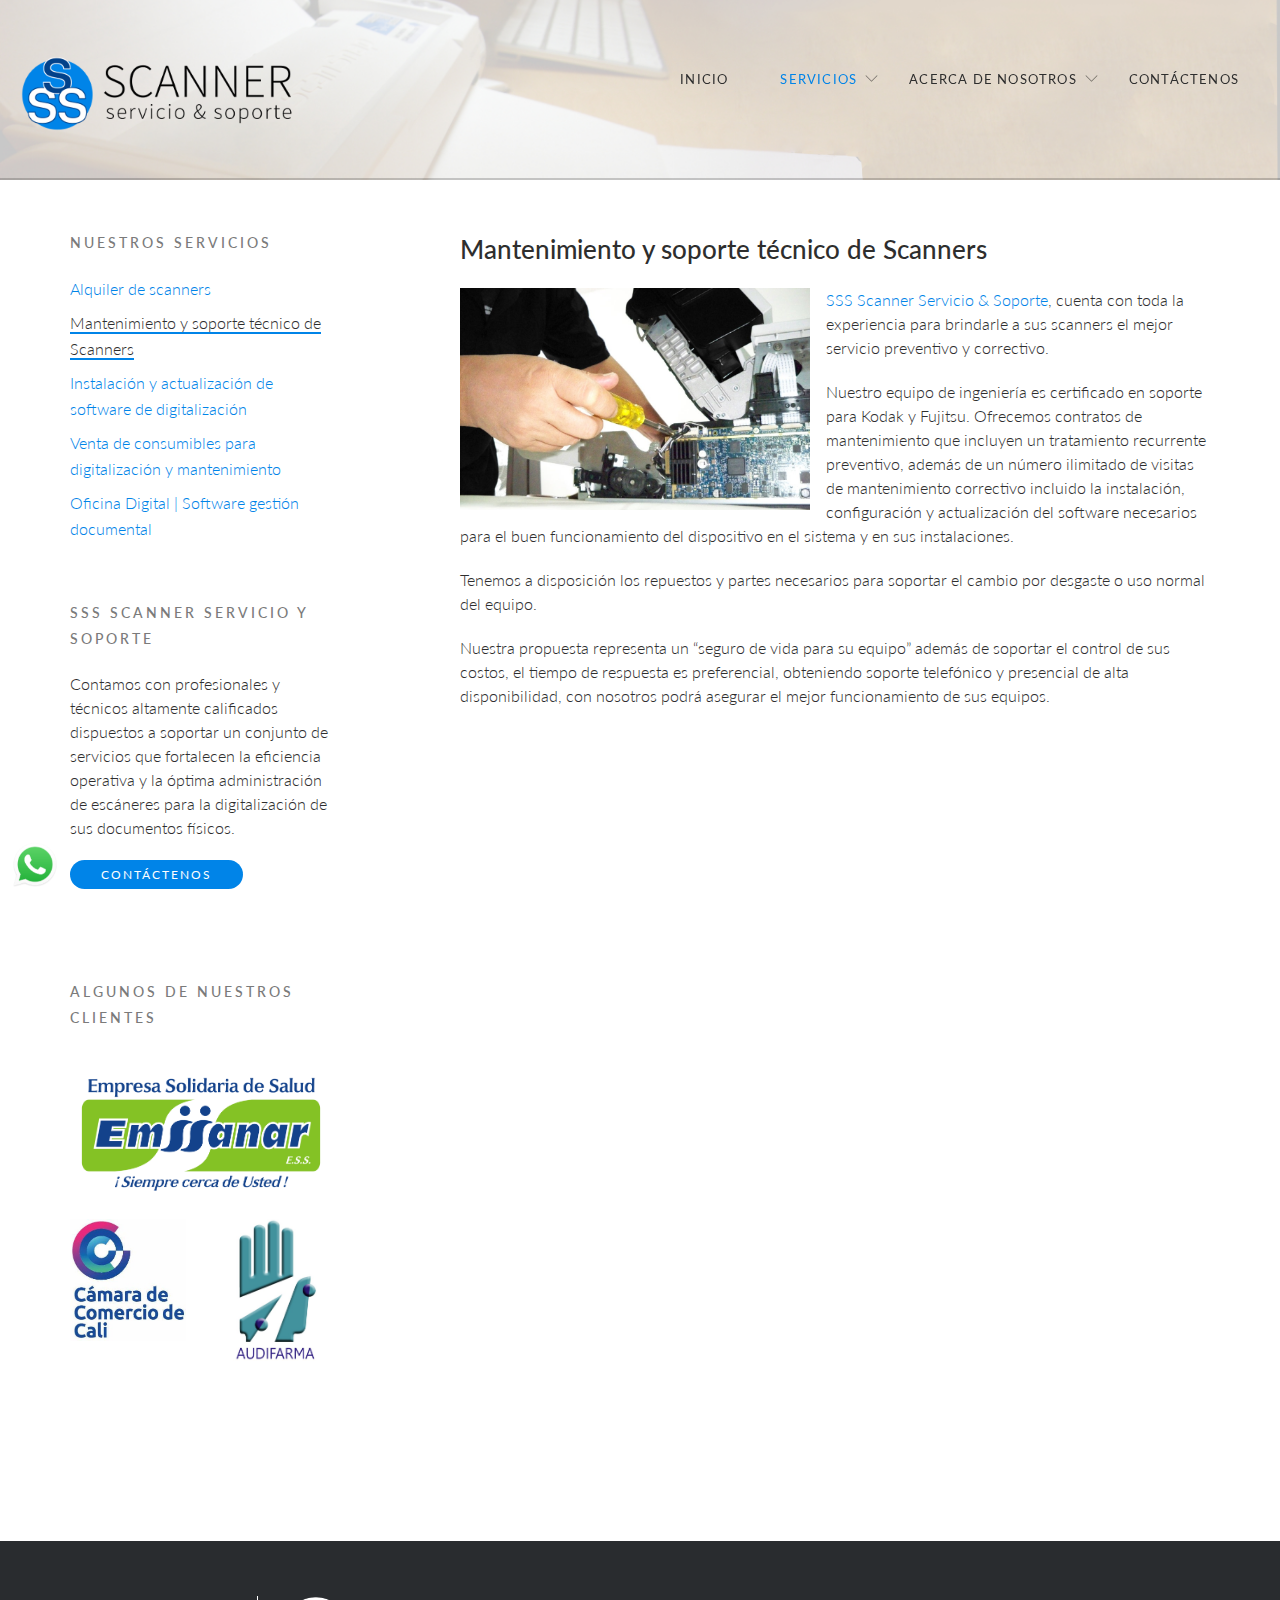
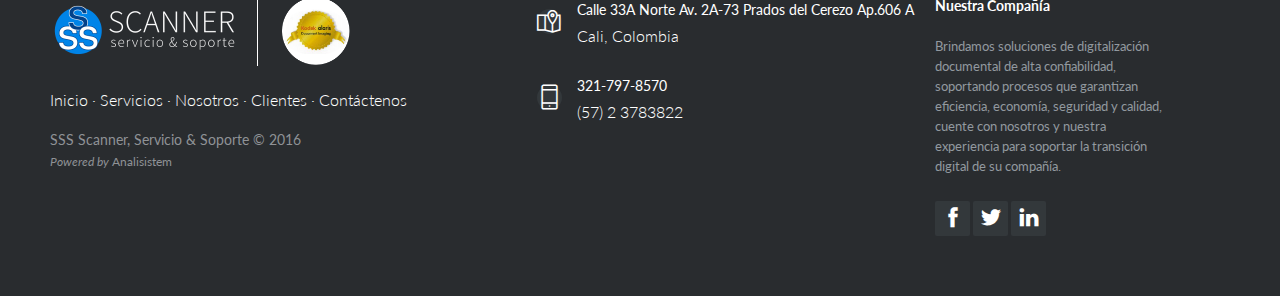
<file: technical_support/index.html>
<!DOCTYPE html>
<html>
  <head>
    <title>SSS | Soporte T&eacute;cnico</title>

    <meta name="generator" content="DocPad v6.78.4" />
    <meta name="viewport" content="width=device-width, initial-scale=1">
    <meta name="description" content="SSS Scanner Servicio &amp; Soporte es una compañia que soporta la digitalización de su información legada física a través de la gestión documental electrónica o digital.">
    <meta name="keywords" content="scanner,documental,gestión,escáner,escaner,cali,digitalización,documentación,escanear,software,papel,alquiler,soporte,técnico">
    <meta name="author" content="SSS Scanner Servicio & Soporter">
    <meta property="og:title" content="SSS | Scanner Servicio &amp; Soporte"/>
    <meta property="og:image" content="http://sss-scanner.com/images/og-image.png"/>
    <meta property="og:url" content="http://sss-scanner.com/technical_support/index.html"/>
    <meta property="og:site_name" content="Soporte T&eacute;cnico"/>
    <meta property="og:description" content="Servicio de soporte t&eacute;cnico"/>
    <meta name="twitter:title" content="SSS | Scanner Servicio & Soporte" />
    <meta name="twitter:image" content="http://sss-scanner.com/images/og-image.png" />
    <meta name="twitter:url" content="http://sss-scanner.com/technical_support/index.html" />
    <link rel="shortcut icon" href="/favicon.ico">
    <link rel="alternate" hreflang="es" href="http://sss-scanner.com/" />
    <link href="http://fonts.googleapis.com/css?family=Lato:300,400|Crimson+Text" rel="stylesheet" type="text/css">

    <link  rel="stylesheet" href="/vendor/css/themify-icons-8e7eecf775c9b3e0b87fb11c207d0a4fff66e7ff.css" /><link  rel="stylesheet" href="/vendor/css/bootstrap-3bad6d74fd002b22936a4d61fbbb01990166b513.css" /><link  rel="stylesheet" href="/vendor/css/owl-4d49b815709ecd6fee574e6b0b5d30bdf3c87b57.css" /><link  rel="stylesheet" href="/vendor/css/owl-47f5e26365f6676b9df0fb5802761e25644b835f.css" /><link  rel="stylesheet" href="/vendor/css/magnific-popup-8158ea6f0b9851a3e574c3f531843f703b7a0ec0.css" /><link  rel="stylesheet" href="/vendor/css/superfish-0361dd6ace56abd268c114b3832196e0f18ecd07.css" /><link  rel="stylesheet" href="/vendor/css/easy-responsive-tabs-c3f528c5fa1c17f1a2eb9cd4cdcda4d43a1759f6.css" /><link  rel="stylesheet" href="/styles/style-6b63c06f8761f31538bff5e1c40a732564d1c3b0.css" /><link  rel="stylesheet" href="/styles/footer-5f836ff22e70438caf5ee614b8d5ae20c26a9c75.css" />
    <link  rel="stylesheet" href="/styles/whatsapp.css" />
    <!--[if lt IE 9]>
      <script src="/vendor/js/modernizr-2.6.2.min.js"></script>
      <script src="/vendor/js/respond.min.js"></script>
    <![endif]-->
  </head>
  <body>
      <header id="fh5co-header-section" role="header"><div class="container-fluid"><h1 id="fh5co-logo" class="pull-left"><a href="/"><img src="/images/corporative/logo-sm.png" alt="Images" width="300"/></a></h1><nav id="fh5co-menu-wrap" role="navigation"><ul id="fh5co-primary-menu" class="sf-menu"><li><a href="/">Inicio</a></li><li class="active"><a href="/" class="fh5co-sub-ddown">Servicios</a><ul class="fh5co-sub-menu"><li><a href="/scanners_rental">Alquiler de Scanners</a></li><li><a href="/technical_support">Mantenimiento y soporte t&eacute;cnico de Scanners</a></li><li><a href="/software_upgrading">Instalaci&oacute;n y actualizaci&oacute;n de software de digitalizaci&oacute;n</a></li><li><a href="/digitalization_assets">Venta de consumibles para digitalizaci&oacute;n y mantenimiento</a></li><li><a href="/oficina_digital">Oficina Digital | Software gesti&oacute;n documental</a></li></ul></li><li><a href="/" class="fh5co-sub-ddown">Acerca de Nosotros</a><ul class="fh5co-sub-menu"><li><a href="/our_company">Nuestra empresa</a></li><li><a href="/our_clients">Nuestros clientes</a></li><li><a href="/our_partners">Nuestros partners</a></li><li><a href="/our_methodology">Nuestra metodolog&iacute;a</a></li></ul></li><li><a href="/contact">Cont&aacute;ctenos</a></li></ul></nav></div></header>

<aside id="fh5co-hero" style="background-image: url(/images/banner-2.jpg);" class="lite"></aside>

<div id="fh5co-main" class='lite'>

  <section>
    <div class="container">
      <div class="row">
        <div id="fh5co-content" class="col-md-8 col-md-offset-1 col-md-push-3"><h2>Mantenimiento y soporte t&eacute;cnico de Scanners</h2><div class="row"><div class="col-xs-12"><img src="/images/services/technical-support-sm.jpg" alt="Soporte Técnico" class="fh5co-align-left fh5co-align-left-sm img-responsive"/><p><a href="/contact">SSS Scanner Servicio &amp; Soporte</a>, cuenta con toda la experiencia para brindarle a sus scanners el mejor servicio preventivo y correctivo.</p><p>Nuestro equipo de ingenier&iacute;a es certificado en soporte para Kodak y Fujitsu. Ofrecemos contratos de mantenimiento que incluyen un tratamiento recurrente preventivo, adem&aacute;s de un n&uacute;mero ilimitado de visitas de mantenimiento correctivo incluido la instalaci&oacute;n, configuraci&oacute;n y actualizaci&oacute;n del software necesarios para el buen funcionamiento del dispositivo en el sistema y en sus instalaciones.</p><p>Tenemos a disposici&oacute;n los repuestos y partes necesarios para soportar el cambio por desgaste o uso normal del equipo.</p><p>Nuestra propuesta representa un &ldquo;seguro de vida para su equipo&rdquo; adem&aacute;s de soportar el control de sus costos, el tiempo de respuesta es preferencial, obteniendo soporte telef&oacute;nico y presencial de alta disponibilidad, con nosotros podr&aacute; asegurar el mejor funcionamiento de sus equipos.</p></div></div></div>
        <div id="fh5co-sidebar" class="col-md-3 col-md-pull-9"><div class="fh5co-side-section fh5co-nav-links"><h2 class="fh5co-uppercase-heading-sm">Nuestros Servicios</h2><ul><li><a href="/scanners_rental">Alquiler de scanners</a></li><li class="active"><a href="/technical_support">Mantenimiento y soporte t&eacute;cnico de Scanners</a></li><li><a href="/software_upgrading">Instalaci&oacute;n y actualizaci&oacute;n de software de digitalizaci&oacute;n</a></li><li><a href="/digitalization_assets">Venta de consumibles para digitalizaci&oacute;n y mantenimiento</a></li><li><a href="/oficina_digital">Oficina Digital | Software gesti&oacute;n documental</a></li></ul></div><div class="fh5co-spacer fh5co-spacer-sm"></div><div class="fh5co-side-section"><h2 class="fh5co-uppercase-heading-sm">SSS Scanner Servicio y Soporte</h2><p>Contamos con profesionales y t&eacute;cnicos altamente calificados dispuestos a soportar un conjunto de servicios que fortalecen la eficiencia operativa y la &oacute;ptima administraci&oacute;n de esc&aacute;neres para la digitalizaci&oacute;n de sus documentos f&iacute;sicos.</p><p><a href="/contact" class="btn btn-primary btn-sm">Cont&aacute;ctenos</a></p></div><div class="fh5co-spacer fh5co-spacer-sm hidden-xs hidden-sm"></div><div class="fh5co-side-section hidden-xs hidden-sm"><h2 class="fh5co-uppercase-heading-sm">Algunos de nuestros clientes</h2><div class="fh5co-spacer fh5co-spacer-xxs"></div><div class="row"><div class="col-md-12"><p><a href="/images/clients/emssanar.png" class="image-popup"><img src="/images/clients/emssanar.png" alt="Image" class="img-responsive"/></a></p></div><div class="col-md-6"><p><a href="/images/clients/ccc.jpg" class="image-popup"><img src="/images/clients/ccc.jpg" alt="Image" class="img-responsive"/></a></p></div><div class="col-md-6"><p><a href="/images/clients/audifarma.jpg" class="image-popup"><img src="/images/clients/audifarma.jpg" alt="Image" class="img-responsive"/></a></p></div></div></div></div>
      </div>
      <div class="fh5co-spacer fh5co-spacer-md"></div>
    </div>
  </section>

  <footer class="footer-distributed"><div class="footer-left"><h3><a href="/"><img src="/images/corporative/logo-white-sm.png" alt="Images" width="200"/></a><div class="certificate"><a href="/"><img src="/images/corporative/certificate-kodak.png" alt="Images" width="70"/></a></div></h3><p class="footer-links"><a href="/">Inicio</a> ·<a href="/scanners_rental">&nbsp;Servicios</a> ·<a href="/our_company">&nbsp;Nosotros</a> ·<a href="/our_clients">&nbsp;Clientes</a> ·<a href="/contact">&nbsp;Cont&aacute;ctenos</a></p><p class="footer-company-name">SSS Scanner, Servicio &amp; Soporte © 2016</p><p class="footer-company-name footer-links"><small><em>Powered by</em><a href="http://analisistem.com" target="_blank">&nbsp;Analisistem</a></small></p></div><div class="footer-center"><div><i class="ti-map-alt"></i><p><span>Calle 33A Norte Av. 2A-73 Prados del Cerezo Ap.606 A</span> Cali, Colombia</p></div><br/><div><i class="ti-mobile"></i><p><span>321-797-8570</span>(57) 2 3783822</p></div></div><div class="footer-right"><p class="footer-company-about"><span>Nuestra Compa&ntilde;&iacute;a</span>Brindamos soluciones de digitalizaci&oacute;n documental de alta confiabilidad, soportando procesos que garantizan eficiencia, econom&iacute;a, seguridad y calidad, cuente con nosotros y nuestra experiencia para soportar la transici&oacute;n digital de su compa&ntilde;&iacute;a.</p><div class="footer-icons"><a href="https://www.facebook.com/Scanner-Servicio-Soporte-436152583110222/" target="_blank"><i class="ti-facebook"></i></a><a href="https://twitter.com/zunigaher" target="_blank"><i class="ti-twitter-alt"></i></a><a href="https://www.linkedin.com/in/hernando-zu%C3%B1iga-95b793a9" target="_blank"><i class="ti-linkedin"></i></a></div></div></footer>
</div>
<div class="whatsapp-box">
  <a class="link" href="https://api.whatsapp.com/send?phone=(57)3217978570&text=Hola,+podrías+ayudarme+con" target = "_blank">
    <img class="logo" alt = "" src = "/images/whatsapp-logo.png" />
  </a>
</div>
      <script async="" src="//www.google-analytics.com/analytics.js"></script>
      <script src="https://code.jquery.com/jquery-1.10.2.min.js"></script>
      <script src='/vendor/js/jquery-82e40d060bc269a6dde20c3990ca5a4fea6ca754.js'></script>
<script src='/vendor/js/bootstrap-afa7af2bc7cbe37eeccb9b65577744c08219c5a9.js'></script>
<script src='/vendor/js/owl-2fa7c468110fa68f1f3df6718daf971871623ee9.js'></script>
<script src='/vendor/js/jquery-84a81e56c20f756eea0655bf60ca7744c5b42901.js'></script>
<script src='/vendor/js/hoverIntent-465e891c9b31427c33d940b7e87c7250cac311bb.js'></script>
<script src='/vendor/js/superfish-f2c2d867530f5f57e935d276dccec7c55f22fdc1.js'></script>
<script src='/vendor/js/easyResponsiveTabs-8e1d86f5a83f2f84f48d8d582d3fe03f88dc1f6b.js'></script>
<script src='/vendor/js/fastclick-06cef196733a710e77ad7e386ced6963f092dc55.js'></script>
      <script src='/scripts/main-a864f1199f1c0f2445e453db4ab15c9739a06182.js'></script>
      <!-- For including services scripts -->
      <script >(function(i,s,o,g,r,a,m){i['GoogleAnalyticsObject']=r;i[r]=i[r]||function(){
(i[r].q=i[r].q||[]).push(arguments)},i[r].l=1*new Date();a=s.createElement(o),
m=s.getElementsByTagName(o)[0];a.async=1;a.src=g;m.parentNode.insertBefore(a,m)
})(window,document,'script','//www.google-analytics.com/analytics.js','ga');
ga('create', 'UA-77409885-1');
ga('send', 'pageview');</script>
  </body>
</html>
</file>
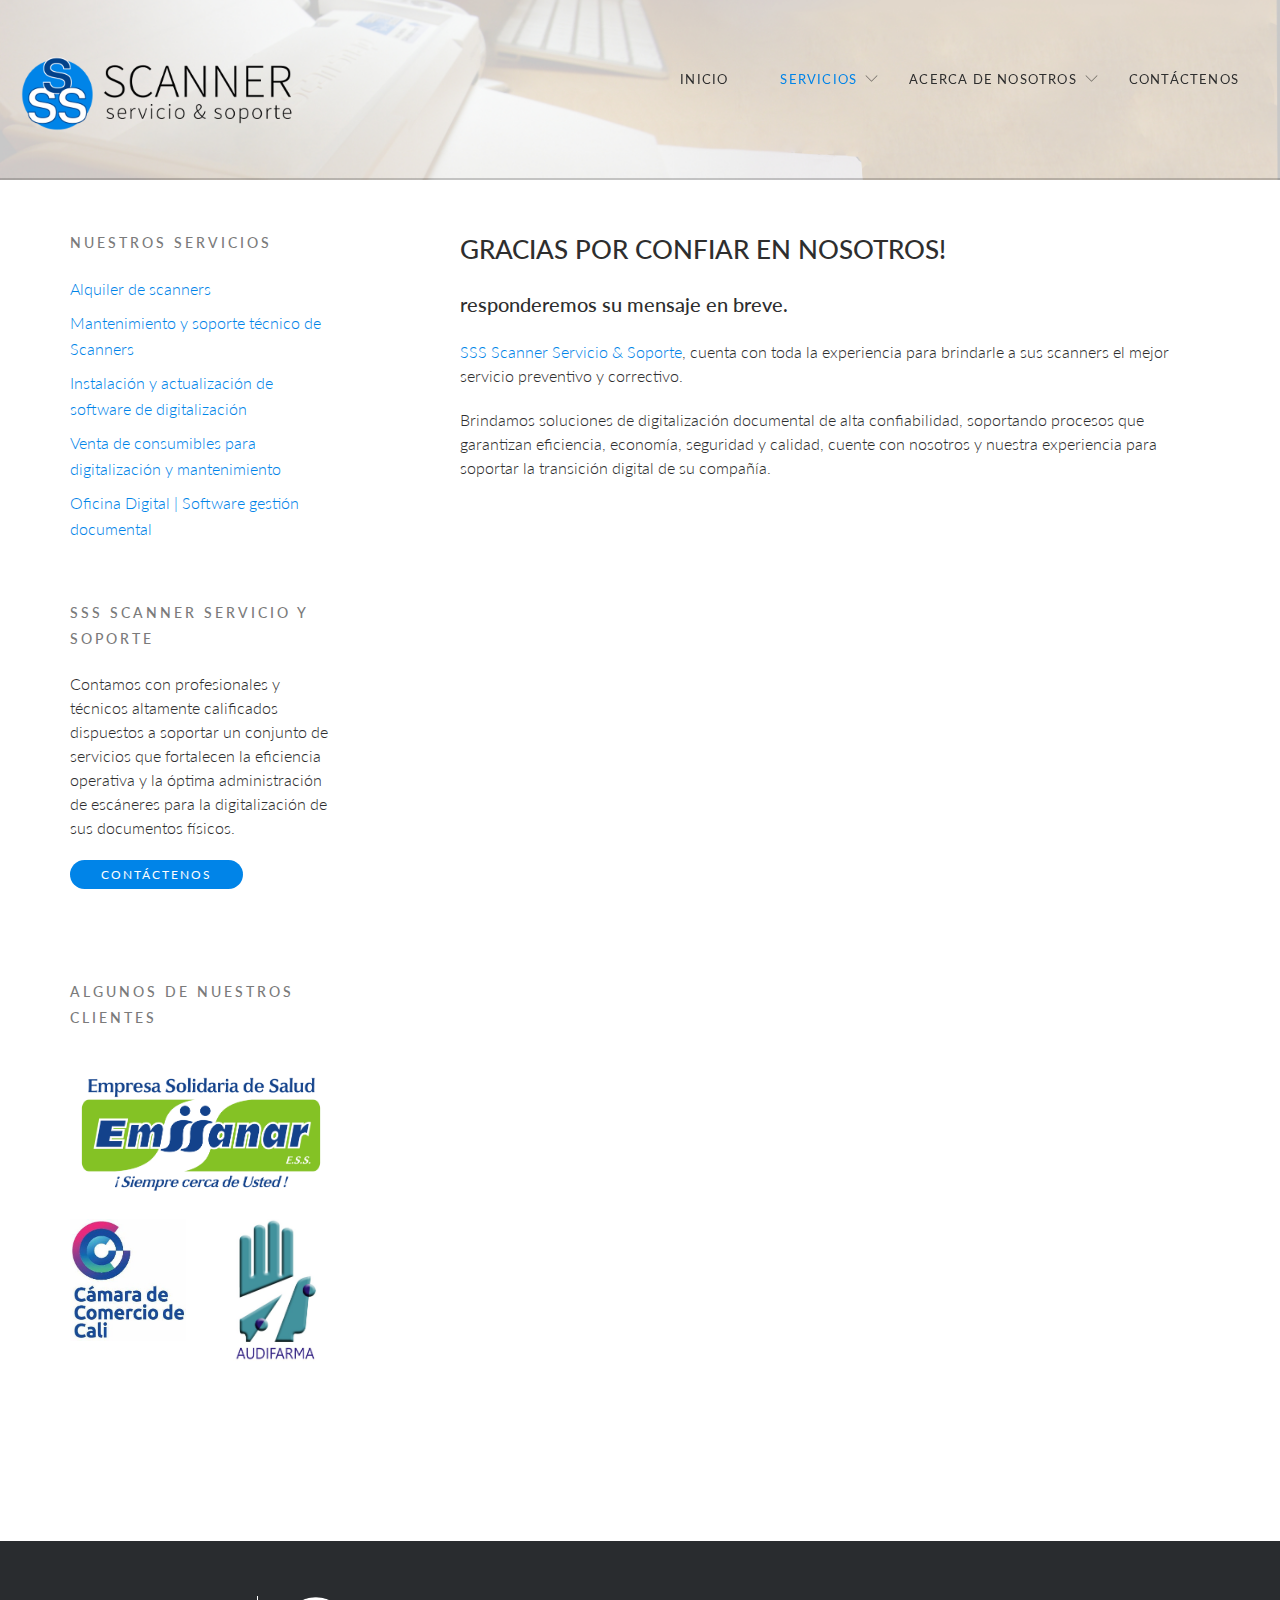
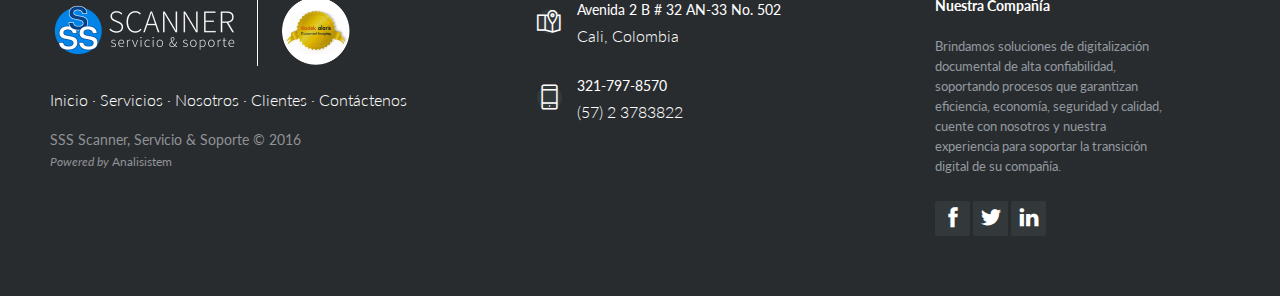
<file: thanks/index.html>
<!DOCTYPE html>
<html>
  <head>
    <title>SSS | Muchas Gracias</title>
    
    <meta name="generator" content="DocPad v6.78.4" />
    <meta name="viewport" content="width=device-width, initial-scale=1">
    <meta name="description" content="SSS Scanner Servicio &amp; Soporte es una compañia que soporta la digitalización de su información legada física a través de la gestión documental electrónica o digital.">
    <meta name="keywords" content="scanner,documental,gestión,escáner,escaner,cali,digitalización,documentación,escanear,software,papel,alquiler,soporte,técnico">
    <meta name="author" content="SSS Scanner Servicio & Soporter">
    <meta property="og:title" content="SSS | Scanner Servicio &amp; Soporte"/>
    <meta property="og:image" content="http://sss-scanner.com/images/og-image.png"/>
    <meta property="og:url" content="http://sss-scanner.com/thanks/index.html"/>
    <meta property="og:site_name" content="Muchas Gracias"/>
    <meta property="og:description" content="SGracias por confiar en nosotros SSS Scanner - Cali Colombia"/>
    <meta name="twitter:title" content="SSS | Scanner Servicio & Soporte" />
    <meta name="twitter:image" content="http://sss-scanner.com/images/og-image.png" />
    <meta name="twitter:url" content="http://sss-scanner.com/thanks/index.html" />
    <link rel="shortcut icon" href="/favicon.ico">
    <link rel="alternate" hreflang="es" href="http://sss-scanner.com/" />
    <link href="http://fonts.googleapis.com/css?family=Lato:300,400|Crimson+Text" rel="stylesheet" type="text/css">
    
    <link  rel="stylesheet" href="/vendor/css/themify-icons-8e7eecf775c9b3e0b87fb11c207d0a4fff66e7ff.css" /><link  rel="stylesheet" href="/vendor/css/bootstrap-3bad6d74fd002b22936a4d61fbbb01990166b513.css" /><link  rel="stylesheet" href="/vendor/css/owl-4d49b815709ecd6fee574e6b0b5d30bdf3c87b57.css" /><link  rel="stylesheet" href="/vendor/css/owl-47f5e26365f6676b9df0fb5802761e25644b835f.css" /><link  rel="stylesheet" href="/vendor/css/magnific-popup-8158ea6f0b9851a3e574c3f531843f703b7a0ec0.css" /><link  rel="stylesheet" href="/vendor/css/superfish-0361dd6ace56abd268c114b3832196e0f18ecd07.css" /><link  rel="stylesheet" href="/vendor/css/easy-responsive-tabs-c3f528c5fa1c17f1a2eb9cd4cdcda4d43a1759f6.css" /><link  rel="stylesheet" href="/styles/style-6b63c06f8761f31538bff5e1c40a732564d1c3b0.css" /><link  rel="stylesheet" href="/styles/footer-5f836ff22e70438caf5ee614b8d5ae20c26a9c75.css" />
    <!--[if lt IE 9]>
      <script src="/vendor/js/modernizr-2.6.2.min.js"></script>
      <script src="/vendor/js/respond.min.js"></script>
    <![endif]-->
  </head>
  <body>
      <header id="fh5co-header-section" role="header"><div class="container-fluid"><h1 id="fh5co-logo" class="pull-left"><a href="/"><img src="/images/corporative/logo-sm.png" alt="Images" width="300"/></a></h1><nav id="fh5co-menu-wrap" role="navigation"><ul id="fh5co-primary-menu" class="sf-menu"><li><a href="/">Inicio</a></li><li class="active"><a href="/" class="fh5co-sub-ddown">Servicios</a><ul class="fh5co-sub-menu"><li><a href="/scanners_rental">Alquiler de Scanners</a></li><li><a href="/technical_support">Mantenimiento y soporte t&eacute;cnico de Scanners</a></li><li><a href="/software_upgrading">Instalaci&oacute;n y actualizaci&oacute;n de software de digitalizaci&oacute;n</a></li><li><a href="/digitalization_assets">Venta de consumibles para digitalizaci&oacute;n y mantenimiento</a></li><li><a href="/oficina_digital">Oficina Digital | Software gesti&oacute;n documental</a></li></ul></li><li><a href="/" class="fh5co-sub-ddown">Acerca de Nosotros</a><ul class="fh5co-sub-menu"><li><a href="/our_company">Nuestra empresa</a></li><li><a href="/our_clients">Nuestros clientes</a></li><li><a href="/our_partners">Nuestros partners</a></li><li><a href="/our_methodology">Nuestra metodolog&iacute;a</a></li></ul></li><li><a href="/contact">Cont&aacute;ctenos</a></li></ul></nav></div></header>

<aside id="fh5co-hero" style="background-image: url(/images/banner-2.jpg);" class="lite"></aside>

<div id="fh5co-main" class='lite'>

  <section>
    <div class="container">
      <div class="row">
        <div id="fh5co-content" class="col-md-8 col-md-offset-1 col-md-push-3"><h2>GRACIAS POR CONFIAR EN NOSOTROS!</h2><h3>responderemos su mensaje en breve.</h3><div class="row"><div class="col-xs-12"><p><a href="/contact">SSS Scanner Servicio &amp; Soporte</a>, cuenta con toda la experiencia para brindarle a sus scanners el mejor servicio preventivo y correctivo.</p><p>Brindamos soluciones de digitalizaci&oacute;n documental de alta confiabilidad, soportando procesos que garantizan eficiencia, econom&iacute;a, seguridad y calidad, cuente con nosotros y nuestra experiencia para soportar la transici&oacute;n digital de su compa&ntilde;&iacute;a.</p></div></div></div>
        <div id="fh5co-sidebar" class="col-md-3 col-md-pull-9"><div class="fh5co-side-section fh5co-nav-links"><h2 class="fh5co-uppercase-heading-sm">Nuestros Servicios</h2><ul><li><a href="/scanners_rental">Alquiler de scanners</a></li><li><a href="/technical_support">Mantenimiento y soporte t&eacute;cnico de Scanners</a></li><li><a href="/software_upgrading">Instalaci&oacute;n y actualizaci&oacute;n de software de digitalizaci&oacute;n</a></li><li><a href="/digitalization_assets">Venta de consumibles para digitalizaci&oacute;n y mantenimiento</a></li><li><a href="/oficina_digital">Oficina Digital | Software gesti&oacute;n documental</a></li></ul></div><div class="fh5co-spacer fh5co-spacer-sm"></div><div class="fh5co-side-section"><h2 class="fh5co-uppercase-heading-sm">SSS Scanner Servicio y Soporte</h2><p>Contamos con profesionales y t&eacute;cnicos altamente calificados dispuestos a soportar un conjunto de servicios que fortalecen la eficiencia operativa y la &oacute;ptima administraci&oacute;n de esc&aacute;neres para la digitalizaci&oacute;n de sus documentos f&iacute;sicos.</p><p><a href="/contact" class="btn btn-primary btn-sm">Cont&aacute;ctenos</a></p></div><div class="fh5co-spacer fh5co-spacer-sm hidden-xs hidden-sm"></div><div class="fh5co-side-section hidden-xs hidden-sm"><h2 class="fh5co-uppercase-heading-sm">Algunos de nuestros clientes</h2><div class="fh5co-spacer fh5co-spacer-xxs"></div><div class="row"><div class="col-md-12"><p><a href="/images/clients/emssanar.png" class="image-popup"><img src="/images/clients/emssanar.png" alt="Image" class="img-responsive"/></a></p></div><div class="col-md-6"><p><a href="/images/clients/ccc.jpg" class="image-popup"><img src="/images/clients/ccc.jpg" alt="Image" class="img-responsive"/></a></p></div><div class="col-md-6"><p><a href="/images/clients/audifarma.jpg" class="image-popup"><img src="/images/clients/audifarma.jpg" alt="Image" class="img-responsive"/></a></p></div></div></div></div>
      </div>
      <div class="fh5co-spacer fh5co-spacer-md"></div>
    </div>
  </section>

  <footer class="footer-distributed"><div class="footer-left"><h3><a href="/"><img src="/images/corporative/logo-white-sm.png" alt="Images" width="200"/></a><div class="certificate"><a href="/"><img src="/images/corporative/certificate-kodak.png" alt="Images" width="70"/></a></div></h3><p class="footer-links"><a href="/">Inicio</a> ·<a href="/scanners_rental">&nbsp;Servicios</a> ·<a href="/our_company">&nbsp;Nosotros</a> ·<a href="/our_clients">&nbsp;Clientes</a> ·<a href="/contact">&nbsp;Cont&aacute;ctenos</a></p><p class="footer-company-name">SSS Scanner, Servicio &amp; Soporte © 2016</p><p class="footer-company-name footer-links"><small><em>Powered by</em><a href="http://analisistem.com" target="_blank">&nbsp;Analisistem</a></small></p></div><div class="footer-center"><div><i class="ti-map-alt"></i><p><span>Avenida 2 B # 32 AN-33 No. 502</span> Cali, Colombia</p></div><br/><div><i class="ti-mobile"></i><p><span>321-797-8570</span>(57) 2 3783822</p></div></div><div class="footer-right"><p class="footer-company-about"><span>Nuestra Compa&ntilde;&iacute;a</span>Brindamos soluciones de digitalizaci&oacute;n documental de alta confiabilidad, soportando procesos que garantizan eficiencia, econom&iacute;a, seguridad y calidad, cuente con nosotros y nuestra experiencia para soportar la transici&oacute;n digital de su compa&ntilde;&iacute;a.</p><div class="footer-icons"><a href="https://www.facebook.com/Scanner-Servicio-Soporte-436152583110222/" target="_blank"><i class="ti-facebook"></i></a><a href="https://twitter.com/zunigaher" target="_blank"><i class="ti-twitter-alt"></i></a><a href="https://www.linkedin.com/in/hernando-zu%C3%B1iga-95b793a9" target="_blank"><i class="ti-linkedin"></i></a></div></div></footer>
</div>
      <script async="" src="//www.google-analytics.com/analytics.js"></script>
      <script src="https://code.jquery.com/jquery-1.10.2.min.js"></script>
      <script src='/vendor/js/jquery-82e40d060bc269a6dde20c3990ca5a4fea6ca754.js'></script>
<script src='/vendor/js/bootstrap-afa7af2bc7cbe37eeccb9b65577744c08219c5a9.js'></script>
<script src='/vendor/js/owl-2fa7c468110fa68f1f3df6718daf971871623ee9.js'></script>
<script src='/vendor/js/jquery-84a81e56c20f756eea0655bf60ca7744c5b42901.js'></script>
<script src='/vendor/js/hoverIntent-465e891c9b31427c33d940b7e87c7250cac311bb.js'></script>
<script src='/vendor/js/superfish-f2c2d867530f5f57e935d276dccec7c55f22fdc1.js'></script>
<script src='/vendor/js/easyResponsiveTabs-8e1d86f5a83f2f84f48d8d582d3fe03f88dc1f6b.js'></script>
<script src='/vendor/js/fastclick-06cef196733a710e77ad7e386ced6963f092dc55.js'></script>
      <script src='/scripts/main-a864f1199f1c0f2445e453db4ab15c9739a06182.js'></script>
      <!-- For including services scripts -->
      <script >(function(i,s,o,g,r,a,m){i['GoogleAnalyticsObject']=r;i[r]=i[r]||function(){
(i[r].q=i[r].q||[]).push(arguments)},i[r].l=1*new Date();a=s.createElement(o),
m=s.getElementsByTagName(o)[0];a.async=1;a.src=g;m.parentNode.insertBefore(a,m)
})(window,document,'script','//www.google-analytics.com/analytics.js','ga');
ga('create', 'UA-77409885-1');
ga('send', 'pageview');</script>
  </body>
</html>
</file>
<file: vendor/css/themify-icons-8e7eecf775c9b3e0b87fb11c207d0a4fff66e7ff.css>
@font-face {
	font-family: 'themify';
	src:url('../fonts/themify/themify.eot?-fvbane');
	src:url('../fonts/themify/themify.eot?#iefix-fvbane') format('embedded-opentype'),
		url('../fonts/themify/themify.woff?-fvbane') format('woff'),
		url('../fonts/themify/themify.ttf?-fvbane') format('truetype'),
		url('../fonts/themify/themify.svg?-fvbane#themify') format('svg');
	font-weight: normal;
	font-style: normal;
}

[class^="ti-"], [class*=" ti-"] {
	font-family: 'themify';
	speak: none;
	font-style: normal;
	font-weight: normal;
	font-variant: normal;
	text-transform: none;
	line-height: 1;

	/* Better Font Rendering =========== */
	-webkit-font-smoothing: antialiased;
	-moz-osx-font-smoothing: grayscale;
}

.ti-wand:before {
	content: "\e600";
}
.ti-volume:before {
	content: "\e601";
}
.ti-user:before {
	content: "\e602";
}
.ti-unlock:before {
	content: "\e603";
}
.ti-unlink:before {
	content: "\e604";
}
.ti-trash:before {
	content: "\e605";
}
.ti-thought:before {
	content: "\e606";
}
.ti-target:before {
	content: "\e607";
}
.ti-tag:before {
	content: "\e608";
}
.ti-tablet:before {
	content: "\e609";
}
.ti-star:before {
	content: "\e60a";
}
.ti-spray:before {
	content: "\e60b";
}
.ti-signal:before {
	content: "\e60c";
}
.ti-shopping-cart:before {
	content: "\e60d";
}
.ti-shopping-cart-full:before {
	content: "\e60e";
}
.ti-settings:before {
	content: "\e60f";
}
.ti-search:before {
	content: "\e610";
}
.ti-zoom-in:before {
	content: "\e611";
}
.ti-zoom-out:before {
	content: "\e612";
}
.ti-cut:before {
	content: "\e613";
}
.ti-ruler:before {
	content: "\e614";
}
.ti-ruler-pencil:before {
	content: "\e615";
}
.ti-ruler-alt:before {
	content: "\e616";
}
.ti-bookmark:before {
	content: "\e617";
}
.ti-bookmark-alt:before {
	content: "\e618";
}
.ti-reload:before {
	content: "\e619";
}
.ti-plus:before {
	content: "\e61a";
}
.ti-pin:before {
	content: "\e61b";
}
.ti-pencil:before {
	content: "\e61c";
}
.ti-pencil-alt:before {
	content: "\e61d";
}
.ti-paint-roller:before {
	content: "\e61e";
}
.ti-paint-bucket:before {
	content: "\e61f";
}
.ti-na:before {
	content: "\e620";
}
.ti-mobile:before {
	content: "\e621";
}
.ti-minus:before {
	content: "\e622";
}
.ti-medall:before {
	content: "\e623";
}
.ti-medall-alt:before {
	content: "\e624";
}
.ti-marker:before {
	content: "\e625";
}
.ti-marker-alt:before {
	content: "\e626";
}
.ti-arrow-up:before {
	content: "\e627";
}
.ti-arrow-right:before {
	content: "\e628";
}
.ti-arrow-left:before {
	content: "\e629";
}
.ti-arrow-down:before {
	content: "\e62a";
}
.ti-lock:before {
	content: "\e62b";
}
.ti-location-arrow:before {
	content: "\e62c";
}
.ti-link:before {
	content: "\e62d";
}
.ti-layout:before {
	content: "\e62e";
}
.ti-layers:before {
	content: "\e62f";
}
.ti-layers-alt:before {
	content: "\e630";
}
.ti-key:before {
	content: "\e631";
}
.ti-import:before {
	content: "\e632";
}
.ti-image:before {
	content: "\e633";
}
.ti-heart:before {
	content: "\e634";
}
.ti-heart-broken:before {
	content: "\e635";
}
.ti-hand-stop:before {
	content: "\e636";
}
.ti-hand-open:before {
	content: "\e637";
}
.ti-hand-drag:before {
	content: "\e638";
}
.ti-folder:before {
	content: "\e639";
}
.ti-flag:before {
	content: "\e63a";
}
.ti-flag-alt:before {
	content: "\e63b";
}
.ti-flag-alt-2:before {
	content: "\e63c";
}
.ti-eye:before {
	content: "\e63d";
}
.ti-export:before {
	content: "\e63e";
}
.ti-exchange-vertical:before {
	content: "\e63f";
}
.ti-desktop:before {
	content: "\e640";
}
.ti-cup:before {
	content: "\e641";
}
.ti-crown:before {
	content: "\e642";
}
.ti-comments:before {
	content: "\e643";
}
.ti-comment:before {
	content: "\e644";
}
.ti-comment-alt:before {
	content: "\e645";
}
.ti-close:before {
	content: "\e646";
}
.ti-clip:before {
	content: "\e647";
}
.ti-angle-up:before {
	content: "\e648";
}
.ti-angle-right:before {
	content: "\e649";
}
.ti-angle-left:before {
	content: "\e64a";
}
.ti-angle-down:before {
	content: "\e64b";
}
.ti-check:before {
	content: "\e64c";
}
.ti-check-box:before {
	content: "\e64d";
}
.ti-camera:before {
	content: "\e64e";
}
.ti-announcement:before {
	content: "\e64f";
}
.ti-brush:before {
	content: "\e650";
}
.ti-briefcase:before {
	content: "\e651";
}
.ti-bolt:before {
	content: "\e652";
}
.ti-bolt-alt:before {
	content: "\e653";
}
.ti-blackboard:before {
	content: "\e654";
}
.ti-bag:before {
	content: "\e655";
}
.ti-move:before {
	content: "\e656";
}
.ti-arrows-vertical:before {
	content: "\e657";
}
.ti-arrows-horizontal:before {
	content: "\e658";
}
.ti-fullscreen:before {
	content: "\e659";
}
.ti-arrow-top-right:before {
	content: "\e65a";
}
.ti-arrow-top-left:before {
	content: "\e65b";
}
.ti-arrow-circle-up:before {
	content: "\e65c";
}
.ti-arrow-circle-right:before {
	content: "\e65d";
}
.ti-arrow-circle-left:before {
	content: "\e65e";
}
.ti-arrow-circle-down:before {
	content: "\e65f";
}
.ti-angle-double-up:before {
	content: "\e660";
}
.ti-angle-double-right:before {
	content: "\e661";
}
.ti-angle-double-left:before {
	content: "\e662";
}
.ti-angle-double-down:before {
	content: "\e663";
}
.ti-zip:before {
	content: "\e664";
}
.ti-world:before {
	content: "\e665";
}
.ti-wheelchair:before {
	content: "\e666";
}
.ti-view-list:before {
	content: "\e667";
}
.ti-view-list-alt:before {
	content: "\e668";
}
.ti-view-grid:before {
	content: "\e669";
}
.ti-uppercase:before {
	content: "\e66a";
}
.ti-upload:before {
	content: "\e66b";
}
.ti-underline:before {
	content: "\e66c";
}
.ti-truck:before {
	content: "\e66d";
}
.ti-timer:before {
	content: "\e66e";
}
.ti-ticket:before {
	content: "\e66f";
}
.ti-thumb-up:before {
	content: "\e670";
}
.ti-thumb-down:before {
	content: "\e671";
}
.ti-text:before {
	content: "\e672";
}
.ti-stats-up:before {
	content: "\e673";
}
.ti-stats-down:before {
	content: "\e674";
}
.ti-split-v:before {
	content: "\e675";
}
.ti-split-h:before {
	content: "\e676";
}
.ti-smallcap:before {
	content: "\e677";
}
.ti-shine:before {
	content: "\e678";
}
.ti-shift-right:before {
	content: "\e679";
}
.ti-shift-left:before {
	content: "\e67a";
}
.ti-shield:before {
	content: "\e67b";
}
.ti-notepad:before {
	content: "\e67c";
}
.ti-server:before {
	content: "\e67d";
}
.ti-quote-right:before {
	content: "\e67e";
}
.ti-quote-left:before {
	content: "\e67f";
}
.ti-pulse:before {
	content: "\e680";
}
.ti-printer:before {
	content: "\e681";
}
.ti-power-off:before {
	content: "\e682";
}
.ti-plug:before {
	content: "\e683";
}
.ti-pie-chart:before {
	content: "\e684";
}
.ti-paragraph:before {
	content: "\e685";
}
.ti-panel:before {
	content: "\e686";
}
.ti-package:before {
	content: "\e687";
}
.ti-music:before {
	content: "\e688";
}
.ti-music-alt:before {
	content: "\e689";
}
.ti-mouse:before {
	content: "\e68a";
}
.ti-mouse-alt:before {
	content: "\e68b";
}
.ti-money:before {
	content: "\e68c";
}
.ti-microphone:before {
	content: "\e68d";
}
.ti-menu:before {
	content: "\e68e";
}
.ti-menu-alt:before {
	content: "\e68f";
}
.ti-map:before {
	content: "\e690";
}
.ti-map-alt:before {
	content: "\e691";
}
.ti-loop:before {
	content: "\e692";
}
.ti-location-pin:before {
	content: "\e693";
}
.ti-list:before {
	content: "\e694";
}
.ti-light-bulb:before {
	content: "\e695";
}
.ti-Italic:before {
	content: "\e696";
}
.ti-info:before {
	content: "\e697";
}
.ti-infinite:before {
	content: "\e698";
}
.ti-id-badge:before {
	content: "\e699";
}
.ti-hummer:before {
	content: "\e69a";
}
.ti-home:before {
	content: "\e69b";
}
.ti-help:before {
	content: "\e69c";
}
.ti-headphone:before {
	content: "\e69d";
}
.ti-harddrives:before {
	content: "\e69e";
}
.ti-harddrive:before {
	content: "\e69f";
}
.ti-gift:before {
	content: "\e6a0";
}
.ti-game:before {
	content: "\e6a1";
}
.ti-filter:before {
	content: "\e6a2";
}
.ti-files:before {
	content: "\e6a3";
}
.ti-file:before {
	content: "\e6a4";
}
.ti-eraser:before {
	content: "\e6a5";
}
.ti-envelope:before {
	content: "\e6a6";
}
.ti-download:before {
	content: "\e6a7";
}
.ti-direction:before {
	content: "\e6a8";
}
.ti-direction-alt:before {
	content: "\e6a9";
}
.ti-dashboard:before {
	content: "\e6aa";
}
.ti-control-stop:before {
	content: "\e6ab";
}
.ti-control-shuffle:before {
	content: "\e6ac";
}
.ti-control-play:before {
	content: "\e6ad";
}
.ti-control-pause:before {
	content: "\e6ae";
}
.ti-control-forward:before {
	content: "\e6af";
}
.ti-control-backward:before {
	content: "\e6b0";
}
.ti-cloud:before {
	content: "\e6b1";
}
.ti-cloud-up:before {
	content: "\e6b2";
}
.ti-cloud-down:before {
	content: "\e6b3";
}
.ti-clipboard:before {
	content: "\e6b4";
}
.ti-car:before {
	content: "\e6b5";
}
.ti-calendar:before {
	content: "\e6b6";
}
.ti-book:before {
	content: "\e6b7";
}
.ti-bell:before {
	content: "\e6b8";
}
.ti-basketball:before {
	content: "\e6b9";
}
.ti-bar-chart:before {
	content: "\e6ba";
}
.ti-bar-chart-alt:before {
	content: "\e6bb";
}
.ti-back-right:before {
	content: "\e6bc";
}
.ti-back-left:before {
	content: "\e6bd";
}
.ti-arrows-corner:before {
	content: "\e6be";
}
.ti-archive:before {
	content: "\e6bf";
}
.ti-anchor:before {
	content: "\e6c0";
}
.ti-align-right:before {
	content: "\e6c1";
}
.ti-align-left:before {
	content: "\e6c2";
}
.ti-align-justify:before {
	content: "\e6c3";
}
.ti-align-center:before {
	content: "\e6c4";
}
.ti-alert:before {
	content: "\e6c5";
}
.ti-alarm-clock:before {
	content: "\e6c6";
}
.ti-agenda:before {
	content: "\e6c7";
}
.ti-write:before {
	content: "\e6c8";
}
.ti-window:before {
	content: "\e6c9";
}
.ti-widgetized:before {
	content: "\e6ca";
}
.ti-widget:before {
	content: "\e6cb";
}
.ti-widget-alt:before {
	content: "\e6cc";
}
.ti-wallet:before {
	content: "\e6cd";
}
.ti-video-clapper:before {
	content: "\e6ce";
}
.ti-video-camera:before {
	content: "\e6cf";
}
.ti-vector:before {
	content: "\e6d0";
}
.ti-themify-logo:before {
	content: "\e6d1";
}
.ti-themify-favicon:before {
	content: "\e6d2";
}
.ti-themify-favicon-alt:before {
	content: "\e6d3";
}
.ti-support:before {
	content: "\e6d4";
}
.ti-stamp:before {
	content: "\e6d5";
}
.ti-split-v-alt:before {
	content: "\e6d6";
}
.ti-slice:before {
	content: "\e6d7";
}
.ti-shortcode:before {
	content: "\e6d8";
}
.ti-shift-right-alt:before {
	content: "\e6d9";
}
.ti-shift-left-alt:before {
	content: "\e6da";
}
.ti-ruler-alt-2:before {
	content: "\e6db";
}
.ti-receipt:before {
	content: "\e6dc";
}
.ti-pin2:before {
	content: "\e6dd";
}
.ti-pin-alt:before {
	content: "\e6de";
}
.ti-pencil-alt2:before {
	content: "\e6df";
}
.ti-palette:before {
	content: "\e6e0";
}
.ti-more:before {
	content: "\e6e1";
}
.ti-more-alt:before {
	content: "\e6e2";
}
.ti-microphone-alt:before {
	content: "\e6e3";
}
.ti-magnet:before {
	content: "\e6e4";
}
.ti-line-double:before {
	content: "\e6e5";
}
.ti-line-dotted:before {
	content: "\e6e6";
}
.ti-line-dashed:before {
	content: "\e6e7";
}
.ti-layout-width-full:before {
	content: "\e6e8";
}
.ti-layout-width-default:before {
	content: "\e6e9";
}
.ti-layout-width-default-alt:before {
	content: "\e6ea";
}
.ti-layout-tab:before {
	content: "\e6eb";
}
.ti-layout-tab-window:before {
	content: "\e6ec";
}
.ti-layout-tab-v:before {
	content: "\e6ed";
}
.ti-layout-tab-min:before {
	content: "\e6ee";
}
.ti-layout-slider:before {
	content: "\e6ef";
}
.ti-layout-slider-alt:before {
	content: "\e6f0";
}
.ti-layout-sidebar-right:before {
	content: "\e6f1";
}
.ti-layout-sidebar-none:before {
	content: "\e6f2";
}
.ti-layout-sidebar-left:before {
	content: "\e6f3";
}
.ti-layout-placeholder:before {
	content: "\e6f4";
}
.ti-layout-menu:before {
	content: "\e6f5";
}
.ti-layout-menu-v:before {
	content: "\e6f6";
}
.ti-layout-menu-separated:before {
	content: "\e6f7";
}
.ti-layout-menu-full:before {
	content: "\e6f8";
}
.ti-layout-media-right-alt:before {
	content: "\e6f9";
}
.ti-layout-media-right:before {
	content: "\e6fa";
}
.ti-layout-media-overlay:before {
	content: "\e6fb";
}
.ti-layout-media-overlay-alt:before {
	content: "\e6fc";
}
.ti-layout-media-overlay-alt-2:before {
	content: "\e6fd";
}
.ti-layout-media-left-alt:before {
	content: "\e6fe";
}
.ti-layout-media-left:before {
	content: "\e6ff";
}
.ti-layout-media-center-alt:before {
	content: "\e700";
}
.ti-layout-media-center:before {
	content: "\e701";
}
.ti-layout-list-thumb:before {
	content: "\e702";
}
.ti-layout-list-thumb-alt:before {
	content: "\e703";
}
.ti-layout-list-post:before {
	content: "\e704";
}
.ti-layout-list-large-image:before {
	content: "\e705";
}
.ti-layout-line-solid:before {
	content: "\e706";
}
.ti-layout-grid4:before {
	content: "\e707";
}
.ti-layout-grid3:before {
	content: "\e708";
}
.ti-layout-grid2:before {
	content: "\e709";
}
.ti-layout-grid2-thumb:before {
	content: "\e70a";
}
.ti-layout-cta-right:before {
	content: "\e70b";
}
.ti-layout-cta-left:before {
	content: "\e70c";
}
.ti-layout-cta-center:before {
	content: "\e70d";
}
.ti-layout-cta-btn-right:before {
	content: "\e70e";
}
.ti-layout-cta-btn-left:before {
	content: "\e70f";
}
.ti-layout-column4:before {
	content: "\e710";
}
.ti-layout-column3:before {
	content: "\e711";
}
.ti-layout-column2:before {
	content: "\e712";
}
.ti-layout-accordion-separated:before {
	content: "\e713";
}
.ti-layout-accordion-merged:before {
	content: "\e714";
}
.ti-layout-accordion-list:before {
	content: "\e715";
}
.ti-ink-pen:before {
	content: "\e716";
}
.ti-info-alt:before {
	content: "\e717";
}
.ti-help-alt:before {
	content: "\e718";
}
.ti-headphone-alt:before {
	content: "\e719";
}
.ti-hand-point-up:before {
	content: "\e71a";
}
.ti-hand-point-right:before {
	content: "\e71b";
}
.ti-hand-point-left:before {
	content: "\e71c";
}
.ti-hand-point-down:before {
	content: "\e71d";
}
.ti-gallery:before {
	content: "\e71e";
}
.ti-face-smile:before {
	content: "\e71f";
}
.ti-face-sad:before {
	content: "\e720";
}
.ti-credit-card:before {
	content: "\e721";
}
.ti-control-skip-forward:before {
	content: "\e722";
}
.ti-control-skip-backward:before {
	content: "\e723";
}
.ti-control-record:before {
	content: "\e724";
}
.ti-control-eject:before {
	content: "\e725";
}
.ti-comments-smiley:before {
	content: "\e726";
}
.ti-brush-alt:before {
	content: "\e727";
}
.ti-youtube:before {
	content: "\e728";
}
.ti-vimeo:before {
	content: "\e729";
}
.ti-twitter:before {
	content: "\e72a";
}
.ti-time:before {
	content: "\e72b";
}
.ti-tumblr:before {
	content: "\e72c";
}
.ti-skype:before {
	content: "\e72d";
}
.ti-share:before {
	content: "\e72e";
}
.ti-share-alt:before {
	content: "\e72f";
}
.ti-rocket:before {
	content: "\e730";
}
.ti-pinterest:before {
	content: "\e731";
}
.ti-new-window:before {
	content: "\e732";
}
.ti-microsoft:before {
	content: "\e733";
}
.ti-list-ol:before {
	content: "\e734";
}
.ti-linkedin:before {
	content: "\e735";
}
.ti-layout-sidebar-2:before {
	content: "\e736";
}
.ti-layout-grid4-alt:before {
	content: "\e737";
}
.ti-layout-grid3-alt:before {
	content: "\e738";
}
.ti-layout-grid2-alt:before {
	content: "\e739";
}
.ti-layout-column4-alt:before {
	content: "\e73a";
}
.ti-layout-column3-alt:before {
	content: "\e73b";
}
.ti-layout-column2-alt:before {
	content: "\e73c";
}
.ti-instagram:before {
	content: "\e73d";
}
.ti-google:before {
	content: "\e73e";
}
.ti-github:before {
	content: "\e73f";
}
.ti-flickr:before {
	content: "\e740";
}
.ti-facebook:before {
	content: "\e741";
}
.ti-dropbox:before {
	content: "\e742";
}
.ti-dribbble:before {
	content: "\e743";
}
.ti-apple:before {
	content: "\e744";
}
.ti-android:before {
	content: "\e745";
}
.ti-save:before {
	content: "\e746";
}
.ti-save-alt:before {
	content: "\e747";
}
.ti-yahoo:before {
	content: "\e748";
}
.ti-wordpress:before {
	content: "\e749";
}
.ti-vimeo-alt:before {
	content: "\e74a";
}
.ti-twitter-alt:before {
	content: "\e74b";
}
.ti-tumblr-alt:before {
	content: "\e74c";
}
.ti-trello:before {
	content: "\e74d";
}
.ti-stack-overflow:before {
	content: "\e74e";
}
.ti-soundcloud:before {
	content: "\e74f";
}
.ti-sharethis:before {
	content: "\e750";
}
.ti-sharethis-alt:before {
	content: "\e751";
}
.ti-reddit:before {
	content: "\e752";
}
.ti-pinterest-alt:before {
	content: "\e753";
}
.ti-microsoft-alt:before {
	content: "\e754";
}
.ti-linux:before {
	content: "\e755";
}
.ti-jsfiddle:before {
	content: "\e756";
}
.ti-joomla:before {
	content: "\e757";
}
.ti-html5:before {
	content: "\e758";
}
.ti-flickr-alt:before {
	content: "\e759";
}
.ti-email:before {
	content: "\e75a";
}
.ti-drupal:before {
	content: "\e75b";
}
.ti-dropbox-alt:before {
	content: "\e75c";
}
.ti-css3:before {
	content: "\e75d";
}
.ti-rss:before {
	content: "\e75e";
}
.ti-rss-alt:before {
	content: "\e75f";
}
</file>
<file: vendor/css/owl-47f5e26365f6676b9df0fb5802761e25644b835f.css>
.owl-theme .owl-controls{margin-top:10px;text-align:center;-webkit-tap-highlight-color:transparent}.owl-theme .owl-controls .owl-nav [class*=owl-]{color:#fff;font-size:14px;margin:5px;padding:4px 7px;background:#d6d6d6;display:inline-block;cursor:pointer;-webkit-border-radius:3px;-moz-border-radius:3px;border-radius:3px}.owl-theme .owl-controls .owl-nav [class*=owl-]:hover{background:#869791;color:#fff;text-decoration:none}.owl-theme .owl-controls .owl-nav .disabled{opacity:.5;cursor:default}.owl-theme .owl-dots .owl-dot{display:inline-block;zoom:1;*display:inline}.owl-theme .owl-dots .owl-dot span{width:10px;height:10px;margin:5px 7px;background:#d6d6d6;display:block;-webkit-backface-visibility:visible;-webkit-transition:opacity 200ms ease;-moz-transition:opacity 200ms ease;-ms-transition:opacity 200ms ease;-o-transition:opacity 200ms ease;transition:opacity 200ms ease;-webkit-border-radius:30px;-moz-border-radius:30px;border-radius:30px}.owl-theme .owl-dots .owl-dot.active span,.owl-theme .owl-dots .owl-dot:hover span{background:#869791}

/*.owl-theme .owl-controls {
    margin-top:10px;
    text-align:center;
    -webkit-tap-highlight-color:transparent
}
.owl-theme .owl-controls .owl-nav[class*=owl-] {
    color:#fff;
    font-size:14px;
    margin:5px;
    padding:4px 7px;
    background:#d6d6d6;
    display:inline-block;
    cursor:pointer;
    -webkit-border-radius:3px;
    -moz-border-radius:3px;
    border-radius:3px
}
.owl-theme .owl-controls .owl-nav[class*=owl-]:hover {
    background:#869791;
    color:#fff;
    text-decoration:none
}
.owl-theme .owl-controls .owl-nav .disabled {
    opacity:.5;
    cursor:default
}
.owl-theme .owl-dots .owl-dot {
    display:inline-block;
    zoom:1;
    *display:inline
}
.owl-theme .owl-dots .owl-dot span {
    width:10px;
    height:10px;
    margin:5px 7px;
    background:#d6d6d6;
    display:block;
    -webkit-backface-visibility:visible;
    -webkit-transition:opacity 200ms ease;
    -moz-transition:opacity 200ms ease;
    -ms-transition:opacity 200ms ease;
    -o-transition:opacity 200ms ease;
    transition:opacity 200ms ease;
    -webkit-border-radius:30px;
    -moz-border-radius:30px;
    border-radius:30px
}
.owl-theme .owl-dots .owl-dot.active span, .owl-theme .owl-dots .owl-dot:hover span {
    background:#869791
}*/
</file>
<file: vendor/css/superfish-0361dd6ace56abd268c114b3832196e0f18ecd07.css>
/*** ESSENTIAL STYLES ***/
.sf-menu, .sf-menu * {
	margin: 0;
	padding: 0;
	list-style: none;
}
.sf-menu li {
	position: relative;
}
.sf-menu ul {
	position: absolute;
	display: none;
	top: 100%;
	right: 0;
	
	z-index: 99;
}
.sf-menu > li {
	float: left;
}
.sf-menu li:hover > ul,
.sf-menu li.sfHover > ul {
	display: block;
}

.sf-menu a {
	display: block;
	position: relative;
}
.sf-menu ul ul {
	top: 0;
	left: 100%;
}


/*** DEMO SKIN ***/
.sf-menu {
	float: left;
	margin-bottom: 1em;
}
.sf-menu ul {
	box-shadow: 2px 2px 6px rgba(0,0,0,.2);
	min-width: 12em; /* allow long menu items to determine submenu width */
	*width: 12em; /* no auto sub width for IE7, see white-space comment below */
}
.sf-menu a {
	border-left: 1px solid #fff;
	border-top: 1px solid #dFeEFF; /* fallback colour must use full shorthand */
	border-top: 1px solid rgba(255,255,255,.5);
	padding: .75em 1em;
	text-decoration: none;
	zoom: 1; /* IE7 */
}
.sf-menu a {
	color: #13a;
}
.sf-menu li {
	background: #BDD2FF;
	white-space: nowrap; /* no need for Supersubs plugin */
	*white-space: normal; /* ...unless you support IE7 (let it wrap) */
	-webkit-transition: background .2s;
	transition: background .2s;
}
.sf-menu ul li {
	background: #AABDE6;
}
.sf-menu ul ul li {
	background: #9AAEDB;
}
.sf-menu li:hover,
.sf-menu li.sfHover {
	background: #CFDEFF;
	/* only transition out, not in */
	-webkit-transition: none;
	transition: none;
}

/*** arrows (for all except IE7) **/
.sf-arrows .sf-with-ul {
	padding-right: 2.5em;
	*padding-right: 1em; /* no CSS arrows for IE7 (lack pseudo-elements) */
}
/* styling for both css and generated arrows */
.sf-arrows .sf-with-ul:after {
	content: '';
	position: absolute;
	top: 50%;
	right: 1em;
	margin-top: -3px;
	height: 0;
	width: 0;
	/* order of following 3 rules important for fallbacks to work */
	border: 5px solid transparent;
	border-top-color: #dFeEFF; /* edit this to suit design (no rgba in IE8) */
	border-top-color: rgba(255,255,255,.5);
}
.sf-arrows > li > .sf-with-ul:focus:after,
.sf-arrows > li:hover > .sf-with-ul:after,
.sf-arrows > .sfHover > .sf-with-ul:after {
	border-top-color: white; /* IE8 fallback colour */
}
/* styling for right-facing arrows */
.sf-arrows ul .sf-with-ul:after {
	margin-top: -5px;
	/*margin-right: -3px;*/
	border-color: transparent;
	border-left-color: #dFeEFF; /* edit this to suit design (no rgba in IE8) */
	border-left-color: rgba(255,255,255,.5);
}
.sf-arrows ul li > .sf-with-ul:focus:after,
.sf-arrows ul li:hover > .sf-with-ul:after,
.sf-arrows ul .sfHover > .sf-with-ul:after {
	border-left-color: white;
}
</file>
<file: vendor/css/easy-responsive-tabs-c3f528c5fa1c17f1a2eb9cd4cdcda4d43a1759f6.css>
.resp-tabs-list, .resp-tabs-list p {
    margin: 0px;
    padding: 0px;
}
.resp-tabs-list {
    display: inline-block;
}
.resp-tabs-list li {
    font-weight: 600;
    font-size: 16px;
    display: inline-block;
    padding: 18px 15px;
    margin: 0 4px 0 0;
    list-style: none;
    cursor: pointer;
}

.resp-tabs-container {
    padding: 0px;
    background-color: #fff;
    clear: left;
}

h2.resp-accordion {
    cursor: pointer;
    padding: 5px;
    display: none;
    
}
.resp-tab-content {
    display: none;
    padding: 15px;
    padding-top: 30px;
    text-align: left;
    box-shadow: none;
}
.text-center .resp-tab-content,
.text-center .resp-accordion {
    text-align: left;
}

.resp-tab-active {
	border: 1px solid #ebebeb !important;
	border-bottom: none;
	margin-bottom: -1px !important;
	padding: 17px 14px 19px 14px !important;
	border-top: 1px solid #ebebeb !important;
	border-bottom: 0px #fff solid !important;
    border-top-left-radius: 4px;
    border-top-right-radius: 4px;
}

.resp-tab-active {
    border-bottom: none;
    background-color: #fff;
}

.resp-content-active, .resp-accordion-active {
    display: block;
}

.resp-tab-content {
    border: none;
    border-top: 1px solid #ebebeb;
    /*border-left-color: transparent;
    border-left-color: transparent;*/
	/*border-top-color: #ebebeb;*/
}

h2.resp-accordion {
    font-size: 13px;
    border: 1px solid #ebebeb;
    border-top: 0px solid #ebebeb;
    margin: 0px;
    padding: 10px 15px;
}

h2.resp-tab-active {
    border-bottom: 0px solid #ebebeb !important;
    margin-bottom: 0px !important;
    padding: 10px 15px !important;
}

h2.resp-tab-title:last-child {
    border-bottom: 12px solid #ebebeb !important;
    background: blue;
}

/*-----------Vertical tabs-----------*/
.resp-vtabs ul.resp-tabs-list {
    float: left;
    width: 30%;
}

.resp-vtabs .resp-tabs-list li {
    display: block;
    padding: 19px 15px !important;
    margin: 0 0 4px;
    cursor: pointer;
    float: none;
}

.resp-vtabs .resp-tabs-container {
    padding: 0px;
    background-color: #fff;
    /*border: 1px solid #ebebeb;*/
    border-left: 1px solid #ebebeb;
    float: left;
    width: 68%;
    min-height: 250px;
    border-radius: 4px;
    clear: none;
}

.resp-vtabs .resp-tab-content {
    border: none;
    word-wrap: break-word;
    padding-left: 30px;
}

.resp-vtabs li.resp-tab-active { 
    position: relative;
    z-index: 1;
    margin-right: -1px !important;
    padding: 18px 15px 19px 14px !important;
    /*border-top: 1px solid;*/
    border: 1px solid #ebebeb !important;
    border-left: 1px solid #ebebeb !important;
    border-left: none !important;
    margin-bottom: 4px !important;
    border-right: 1px #FFF solid !important;
    border-top-left-radius: 0px;
    border-top-right-radius: 0px;
}

.resp-arrow {
    float: right;
    margin-top: 10px;
    -moz-transition:    all .2s ease;
    -o-transition:      all .2s ease;
    -webkit-transition: all .2s ease;
    transition:         all .2s ease;
}

h2.resp-tab-active span.resp-arrow {
    -ms-transform: rotate(180deg); /* IE 9 */
    -webkit-transform: rotate(180deg); /* Chrome, Safari, Opera */
    transform: rotate(180deg);
}

/*-----------Accordion styles-----------*/
h2.resp-tab-active {
    background: #DBDBDB;/* !important;*/
}

.resp-easy-accordion h2.resp-accordion {
    display: block;
}


.resp-easy-accordion .resp-tab-content:last-child {
    border-bottom: 1px solid #ebebeb;/* !important;*/
}

.resp-jfit {
    width: 100%;
    margin: 0px;
}

.resp-tab-content-active {
    display: block;
}

h2.resp-accordion:first-child {
    border-top: 1px solid #ebebeb;/* !important;*/
}
.resp-accordion.resp-tab-active {
    border-top: none;
}

/*Here your can change the breakpoint to set the accordion, when screen resolution changed*/
@media only screen and (max-width: 768px) {
    ul.resp-tabs-list {
        display: none;
    }

    h2.resp-accordion {
        display: block;
    }
    .resp-tab-content {
        border: 1px solid #ebebeb;
    }
    .resp-vtabs .resp-tab-content {
        border: 1px solid #ebebeb;
    }
    
    .resp-tabs-container .resp-accordion.resp-tab-active {
        border-top: none!important;   
        border-bottom: none!important;    
        border-top-left-radius: 0px;
        border-top-right-radius: 0px;
    }
    .resp-tabs-container .resp-accordion.resp-tab-active:nth-of-type(1) {
        border-top-left-radius: 0px;
        border-top-right-radius: 0px;
        border-top: 1px solid #ebebeb !important;
        border-bototm: none!important;
    }
    

    .resp-tab-content {
        -webkit-box-shadow: inset 0px 4px 5px -3px rgba(0,0,0,0.05);
        -moz-box-shadow: inset 0px 4px 5px -3px rgba(0,0,0,0.05);
        -ms-box-shadow: inset 0px 4px 5px -3px rgba(0,0,0,0.05);
        box-shadow: inset 0px 4px 5px -3px rgba(0,0,0,0.05);
    }
    

    .resp-vtabs .resp-tabs-container {
        border: none;
        float: none;
        width: 100%;
        min-height: 100px;
        clear: none;
    }

    .resp-accordion-closed {
        display: none !important;
    }

    .resp-vtabs .resp-tab-content:last-child {
        border-bottom: 1px solid #ebebeb !important;
    }
}
</file>
<file: styles/style-6b63c06f8761f31538bff5e1c40a732564d1c3b0.css>
@font-face{font-family:'themify';src:url("/fonts/themify/themify.eot?-fvbane");src:url("/fonts/themify/themify.eot?#iefix-fvbane") format("embedded-opentype"),url("/fonts/themify/themify.woff?-fvbane") format("woff"),url("/fonts/themify/themify.ttf?-fvbane") format("truetype"),url("/fonts/themify/themify.svg?-fvbane#themify") format("svg");font-weight:normal;font-style:normal}html.fh5co-overflow,body.fh5co-overflow{overflow-x:auto}html.fh5co-overflow #fh5co-header-section,html.fh5co-overflow #fh5co-main,html.fh5co-overflow #fh5co-hero,html.fh5co-overflow #fh5co-mobile-menu,html.fh5co-overflow #fh5co-footer,body.fh5co-overflow #fh5co-header-section,body.fh5co-overflow #fh5co-main,body.fh5co-overflow #fh5co-hero,body.fh5co-overflow #fh5co-mobile-menu,body.fh5co-overflow #fh5co-footer{-webkit-transition:all .3s ease;-moz-transition:all .3s ease;-ms-transition:all .3s ease;-o-transition:all .3s ease;transition:all .3s ease}body{font-family:'Lato', arial, sans-serif;font-size:16px;line-height:1.5;font-weight:300;color:#2e2e2e}@media screen and (max-width: 768px){body{font-size:16px;line-height:1.5}}::-webkit-selection{color:#fff;background:#0084E8}::-moz-selection{color:#fff;background:#0084E8}::selection{color:#fff;background:#0084E8}.clients img.img-responsive{max-width:190px}.banner h6{color:#282e3c}.banner h6 a{color:#525252}.banner h6 a:hover{color:#282e3c}a{-webkit-transition:all .2s ease;-moz-transition:all .2s ease;-ms-transition:all .2s ease;-o-transition:all .2s ease;transition:all .2s ease;color:#0084E8;border-bottom:2px solid transparent}a:hover,a:focus,a:active{outline:none;text-decoration:none;color:#2e2e2e;border-bottom:2px solid #0084E8}input{-webkit-transition:all .5s ease;-moz-transition:all .5s ease;-ms-transition:all .5s ease;-o-transition:all .5s ease;transition:all .5s ease}h1,.h1,h2,.h2,h3,.h3,h4,.h4,h5,.h5,h6,.h6{margin:0 0 20px 0;padding:0}h1,.h1{font-size:30px;line-height:42px}h2,.h2{font-size:26px;line-height:38px}h3,.h3{font-size:20px;line-height:32px}h4,.h4{font-size:16px;line-height:28px}h5,.h5{font-size:14px;line-height:24px}h6,.h6{font-size:12px;line-height:24px}ul,ol{padding-left:15px;line-height:26px}ul ul,ul ol,ol ul,ol ol{padding-left:25px}p{margin:0 0 20px 0}.fh5co-serif{font-family:"Crimson Text",serif}.fh5co-sans-serif{font-family:"Lato",arial,sans-serif}input[type="text"],input[type="password"],input[type="email"],input[type="search"],textarea{-webkit-appearance:none;-moz-appearance:none;appearance:none}.fh5co-lead-wrap{padding-top:2em;padding-bottom:5em}@media screen and (max-width: 768px){.fh5co-lead-wrap{padding-top:2em;padding-bottom:3em}}.fh5co-lead{font-size:40px;line-height:52px}@media screen and (max-width: 768px){.fh5co-lead{font-size:30px;line-height:42px}}@media screen and (max-width: 480px){.col-xxs-12{display:block;clear:both;width:100%;float:left}}#fh5co-header-section{width:100%;padding:40px 0 30px 0;-webkit-transition:all .5s ease;-moz-transition:all .5s ease;-ms-transition:all .5s ease;-o-transition:all .5s ease;transition:all .5s ease;position:fixed;float:left;top:0;left:0 !important;right:0;z-index:103}#fh5co-header-section.fh5co-scrolled{padding:0px 0;background:rgba(0,0,0,0.8);background:#fff;-webkit-box-shadow:0 0.125em 0.125em 0 rgba(0,0,0,0.125);-moz-box-shadow:0 0.125em 0.125em 0 rgba(0,0,0,0.125);-ms-box-shadow:0 0.125em 0.125em 0 rgba(0,0,0,0.125);-o-box-shadow:0 0.125em 0.125em 0 rgba(0,0,0,0.125);box-shadow:0 0.125em 0.125em 0 rgba(0,0,0,0.125)}#fh5co-header-section.fh5co-scrolled #fh5co-logo a{color:#2e2e2e}#fh5co-header-section.fh5co-scrolled #fh5co-logo a img{width:200px}#fh5co-header-section.fh5co-scrolled #fh5co-logo a:hover{color:#7b7b7b}#fh5co-header-section.fh5co-scrolled #fh5co-menu-wrap .sf-menu a{color:#2e2e2e;border-bottom:none !important}#fh5co-header-section.fh5co-scrolled #fh5co-menu-wrap .sf-menu a:hover{color:#0084E8 !important}#fh5co-header-section.fh5co-scrolled #fh5co-menu-wrap .sf-menu li.active>a{color:#0084E8 !important}#fh5co-header-section.fh5co-scrolled #fh5co-menu-wrap>.sf-menu>li>a{padding-top:2em;padding-bottom:2em}#fh5co-logo{font-size:20px;margin:16px 0 0 0;padding:0;font-weight:bold}#fh5co-logo a{border-bottom:none !important;color:#fff;letter-spacing:3px;text-transform:uppercase}@media screen and (max-width: 768px){#fh5co-logo{text-align:center;margin:0px 0 0 0;float:none !important}}.sf-menu{margin:0 !important}.sf-menu{float:right}.sf-menu ul{box-shadow:none;border:transparent;min-width:8em;*width:8em}.sf-menu a{color:#2e2e2e;padding:.75em 1em;text-transform:uppercase;letter-spacing:1px;border-left:none;border-top:none;border-top:none;text-decoration:none;zoom:1;font-size:13px;border-bottom:none !important}.sf-menu li,.sf-menu ul li,.sf-menu ul ul li,.sf-menu li:hover,.sf-menu li.sfHover{background:transparent}.sf-menu ul li a,.sf-menu ul ul li a{text-transform:none;padding:.75em 1em;letter-spacing:1px}.sf-menu li:hover a,.sf-menu li.sfHover a,.sf-menu ul li:hover a,.sf-menu ul li.sfHover a,.sf-menu li.active a{color:#0084E8}.sf-menu ul li:hover,.sf-menu ul li.sfHover{background:transparent}.sf-menu ul li{background:transparent}.sf-arrows .sf-with-ul{padding-right:2.5em;*padding-right:1em}.sf-arrows .sf-with-ul:after{content:'';position:absolute;top:50%;right:1em;margin-top:-3px;height:0;width:0;border:5px solid transparent;border-top-color:#ccc}.sf-arrows>li>.sf-with-ul:focus:after,.sf-arrows>li:hover>.sf-with-ul:after,.sf-arrows>.sfHover>.sf-with-ul:after{border-top-color:#ccc}.sf-arrows ul .sf-with-ul:after{margin-top:-5px;margin-right:-3px;border-color:transparent;border-left-color:#ccc}.sf-arrows ul li>.sf-with-ul:focus:after,.sf-arrows ul li:hover>.sf-with-ul:after,.sf-arrows ul .sfHover>.sf-with-ul:after{border-left-color:#ccc}#fh5co-menu-wrap .sf-menu a{padding:2em 2em 2em 2em;letter-spacing:0.12rem;font-weight:400}@media (min-width: 910px) and (max-width: 948px){#fh5co-menu-wrap .sf-menu a{font-size:12px}}@media (min-width: 825px) and (max-width: 909px){#fh5co-menu-wrap .sf-menu a{font-size:10px}}@media (min-width: 783px) and (max-width: 824px){#fh5co-menu-wrap .sf-menu a{font-size:9px}}#fh5co-primary-menu>li>ul li.active>a{color:#0084E8 !important}#fh5co-primary-menu>li>.sf-with-ul:after{border:none !important;font-family:'themify';speak:none;font-style:normal;font-weight:normal;font-variant:normal;text-transform:none;line-height:1;-webkit-font-smoothing:antialiased;-moz-osx-font-smoothing:grayscale;position:absolute;float:right;margin-right:5px;top:50%;margin-top:-7px;content:"\e64b";color:rgba(0,0,0,0.5)}#fh5co-primary-menu>li>ul li>.sf-with-ul:after{border:none !important;font-family:'themify';speak:none;font-style:normal;font-weight:normal;font-variant:normal;text-transform:none;line-height:1;-webkit-font-smoothing:antialiased;-moz-osx-font-smoothing:grayscale;position:absolute;float:right;margin-right:10px;top:13px;font-size:12px;content:"\e649";color:rgba(255,255,255,0.3)}#fh5co-primary-menu .fh5co-sub-menu{padding:7px 0 3px;background:rgba(0,0,0,0.9);-webkit-border-radius:5px;-moz-border-radius:5px;-ms-border-radius:5px;border-radius:5px}#fh5co-primary-menu .fh5co-sub-menu:before{position:absolute;top:-9px;right:20px;width:0;height:0;content:''}#fh5co-primary-menu .fh5co-sub-menu:after{position:absolute;top:-8px;right:21px;width:0;height:0;border-right:8px solid transparent;border-bottom:8px solid #0084E8;border-bottom:8px solid rgba(0,0,0,0.9);border-left:8px solid transparent;content:''}#fh5co-primary-menu .fh5co-sub-menu .fh5co-sub-menu:before{top:6px;right:100%}#fh5co-primary-menu .fh5co-sub-menu .fh5co-sub-menu:after{top:7px;right:100%;border:none !important}.site-header.has-image #primary-menu .sub-menu{border-color:#ebebeb;box-shadow:0 0 0 1px rgba(0,0,0,0.19)}.site-header.has-image #primary-menu .sub-menu:before{display:none}#fh5co-primary-menu .fh5co-sub-menu a{letter-spacing:0;padding:0 15px;font-size:14px;line-height:26px;color:#fff !important;text-transform:none;background:none}#fh5co-primary-menu .fh5co-sub-menu a:hover{color:#0084E8 !important}#fh5co-mobile-menu-btn{padding:0 10px;z-index:1001;position:absolute;top:0;left:0;background:#0084E8;height:44px;display:table}#fh5co-mobile-menu-btn i{line-height:25px;display:table-cell;vertical-align:middle;font-size:22px;color:#fff}#fh5co-mobile-menu{-moz-transform:translateX(-275px);-webkit-transform:translateX(-275px);-ms-transform:translateX(-275px);transform:translateX(-275px);display:block;height:100%;left:0;overflow-y:auto;position:fixed;top:0;width:275px;z-index:10002;background:#181920;padding:0.75em 1.25em}#fh5co-mobile-menu #fh5co-mobile-menu-ul{padding:0;margin:0}#fh5co-mobile-menu #fh5co-mobile-menu-ul li{list-style:none}#fh5co-mobile-menu #fh5co-mobile-menu-ul li.active>a{color:#fff}#fh5co-mobile-menu #fh5co-mobile-menu-ul a{border-bottom:none !important;padding:7px 0;display:block;color:#ccc;color:rgba(255,255,255,0.5)}#fh5co-mobile-menu #fh5co-mobile-menu-ul a:hover{color:#fff;color:#fff}#fh5co-mobile-menu #fh5co-mobile-menu-ul .fh5co-sub-ddown{position:relative}#fh5co-mobile-menu #fh5co-mobile-menu-ul .fh5co-sub-ddown:after{font-family:'themify';speak:none;font-style:normal;font-weight:normal;font-variant:normal;text-transform:none;line-height:1;-webkit-font-smoothing:antialiased;-moz-osx-font-smoothing:grayscale;position:absolute;right:0;margin-top:2px;content:"\e64b"}#fh5co-mobile-menu #fh5co-mobile-menu-ul .fh5co-sub-menu{display:none;padding-left:20px}#fh5co-mobile-menu #fh5co-mobile-menu-ul .fh5co-sub-menu li{list-style:none}#fh5co-logo-mobile-wrap{-webkit-transition:all .3s ease;-moz-transition:all .3s ease;-ms-transition:all .3s ease;-o-transition:all .3s ease;transition:all .3s ease;display:block;height:44px;left:0;position:fixed;text-align:center;top:0;width:100%;z-index:10001;background:#fff;color:#2e2e2e;-webkit-box-shadow:0 0.125em 0.125em 0 rgba(0,0,0,0.125);-moz-box-shadow:0 0.125em 0.125em 0 rgba(0,0,0,0.125);-ms-box-shadow:0 0.125em 0.125em 0 rgba(0,0,0,0.125);-o-box-shadow:0 0.125em 0.125em 0 rgba(0,0,0,0.125);box-shadow:0 0.125em 0.125em 0 rgba(0,0,0,0.125)}#fh5co-logo-mobile-wrap h1{padding:0;margin:0;font-size:20px;font-weight:bold}#fh5co-logo-mobile-wrap h1 a{border-bottom:none !important;color:#2e2e2e;letter-spacing:3px;text-transform:uppercase}#fh5co-feature{background:#f6f9fa;padding:5em 0}@media screen and (max-width: 768px){#fh5co-feature{padding:3em 0 2em 0}}#fh5co-hero{background-size:cover;background-repeat:no-repeat;background-position:center left;height:600px;position:fixed;top:0;left:0;right:0;z-index:5;color:#fff}#fh5co-hero.lite{border-bottom:solid 2px rgba(0,0,0,0.19);height:180px}@media screen and (max-width: 768px){#fh5co-hero.lite{display:none}}@media screen and (max-width: 768px){#fh5co-hero{background-position:center center}}#fh5co-hero .fh5co-hero-wrap{display:table;height:600px;width:100%}#fh5co-hero .fh5co-hero-wrap .fh5co-hero-intro{display:table-cell;vertical-align:middle;text-align:center}#fh5co-hero .fh5co-hero-wrap .fh5co-hero-intro .banner-caption{background-color:rgba(255,255,255,0.1)}#fh5co-hero .fh5co-hero-wrap .fh5co-hero-intro>h1{color:#2e2e2e;font-size:40px;font-weight:normal;line-height:62px;text-transform:uppercase;letter-spacing:7px}@media screen and (max-width: 768px){#fh5co-hero .fh5co-hero-wrap .fh5co-hero-intro>h1{letter-spacing:4px;font-size:30px;line-height:42px}}#fh5co-hero .fh5co-hero-wrap .fh5co-hero-intro>h2{letter-spacing:4px;font-size:16px;text-transform:uppercase;padding-bottom:20px;position:relative;color:#2e2e2e}@media screen and (max-width: 768px){#fh5co-hero .fh5co-hero-wrap .fh5co-hero-intro>h2{letter-spacing:3px}}#fh5co-hero .fh5co-hero-wrap .fh5co-hero-intro>h2>span{position:absolute;bottom:0;display:block;background:rgba(0,0,0,0.7);width:50px;height:3px;left:50%;margin-left:-25px}#fh5co-hero .fh5co-hero-wrap .btn{color:#fff}#fh5co-hero .fh5co-hero-wrap .btn:hover,#fh5co-hero .fh5co-hero-wrap .btn:active,#fh5co-hero .fh5co-hero-wrap .btn:focus{background:#0084E8;border-color:#0084E8}body.inner-page #fh5co-hero{height:400px}body.inner-page #fh5co-hero .fh5co-hero-wrap{padding-top:50px;height:400px}@media screen and (max-width: 768px){#fh5co-hero,.fh5co-hero-wrap{position:relative;padding:4em 0 3em 0;height:inherit !important}}#fh5co-main{margin-top:600px;padding-top:50px;z-index:102;position:relative;background:#fff}@media screen and (max-width: 768px){#fh5co-main{margin-top:0px;padding-top:20px}}#fh5co-main.lite{margin-top:180px}@media screen and (max-width: 768px){#fh5co-main.lite{margin-top:40px}}body.inner-page #fh5co-main{margin-top:400px}@media screen and (max-width: 768px){body.inner-page #fh5co-main{margin-top:0px;padding-top:20px}}#fh5co-logo-mobile img{width:150px}#fh5co-hero,#fh5co-main,#fh5co-logo-mobile-wrap{-moz-transform:translateX(0px);-webkit-transform:translateX(0px);-ms-transform:translateX(0px);transform:translateX(0px)}body.fh5co-mobile-menu-visible #fh5co-hero,body.fh5co-mobile-menu-visible #fh5co-main,body.fh5co-mobile-menu-visible #fh5co-logo-mobile-wrap{-moz-transform:translateX(275px);-webkit-transform:translateX(275px);-ms-transform:translateX(275px);transform:translateX(275px)}body.fh5co-mobile-menu-visible #fh5co-mobile-menu{-moz-transform:translateX(0);-webkit-transform:translateX(0);-ms-transform:translateX(0);transform:translateX(0)}.fh5co-spacer{clear:both;position:relative;border:none;padding:0;margin:0}.fh5co-spacer-xlg{height:150px}@media screen and (max-width: 768px){.fh5co-spacer-xlg{height:70px}}.fh5co-spacer-lg{height:100px}@media screen and (max-width: 768px){.fh5co-spacer-lg{height:50px}}.fh5co-spacer-md{height:80px}@media screen and (max-width: 768px){.fh5co-spacer-md{height:30px}}.fh5co-spacer-sm{height:50px}@media screen and (max-width: 768px){.fh5co-spacer-sm{height:20px}}.fh5co-spacer-xs{height:30px}@media screen and (max-width: 768px){.fh5co-spacer-xs{height:20px}}.fh5co-spacer-xxs{height:20px}.fh5co-letter-spacing{letter-spacing:1px}.fh5co-no-margin-bottom{margin-bottom:0 !important}.fh5co-uppercase-heading-sm{font-size:14px;line-height:26px;text-transform:uppercase;letter-spacing:3px;color:#7b7b7b}.form-group{margin-bottom:30px}.image-popup:hover{opacity:.7}.btn{border-bottom:none !important;text-transform:uppercase;letter-spacing:2px;margin-bottom:20px;-webkit-border-radius:30px;-moz-border-radius:30px;-ms-border-radius:30px;-o-border-radius:30px;border-radius:30px;padding-left:30px;padding-right:30px;margin-right:10px}.btn:hover,.btn:focus,.btn:active{box-shadow:none;outline:none !important;border-color:transparent}.btn.fh5co-btn-icon{text-transform:none !important;letter-spacing:normal !important;padding-left:15px;padding-right:15px}.btn-outline{border:2px solid #eaeaea !important;background:transparent;color:#2a2e37}.btn-outline:hover,.btn-outline:active,.btn-outline:focus{border:2px solid #282e3c !important;background:#282e3c;color:#fff}.btn-primary{background:#0084E8}.btn-success{background:#00e195}.btn-danger{background:#e02745}.btn-info{background:#0bbff2}.btn-warning{background:#ffd042}.btn-primary,.btn-success,.btn-info,.btn-warning,.btn-danger{border-color:transparent}.btn-default:hover,.btn-default:active,.btn-default:focus,.btn-primary:hover,.btn-primary:active,.btn-primary:focus,.btn-success:hover,.btn-success:active,.btn-success:focus,.btn-info:hover,.btn-info:active,.btn-info:focus,.btn-warning:hover,.btn-warning:active,.btn-warning:focus,.btn-danger:hover,.btn-danger:active,.btn-danger:focus{background:#282e3c;color:#fff}.form-control{box-shadow:none !important;border:2px solid #ccc}.form-control:hover,.form-control:focus,.form-control:active{outline:none;box-shadow:none !important}.fh5co-feature-1 .fh5co-feature-figure{margin-top:5em}.fh5co-feature-1 .fh5co-feature-figure.without-margin-top{margin-top:0}@media screen and (max-width: 768px){.fh5co-feature-1 .fh5co-feature-figure{text-align:center !important;margin-top:0em}}@media screen and (max-width: 768px){.fh5co-feature-1 .fh5co-feature-figure img{display:inline-block;margin:0 auto}}.fh5co-feature-1 .fh5co-feature-blurb-2 ul{padding:0;margin:0}@media screen and (max-width: 480px){.fh5co-feature-1 .fh5co-feature-blurb-2 ul{margin:2em 0 0 0}}.fh5co-feature-1 .fh5co-feature-blurb-2 ul li{float:left;width:100%;padding:0;margin:0 0 1em 0;list-style:none}.fh5co-feature-1 .fh5co-feature-blurb-2 ul li>.fh5co-feature-blurb-text{float:right;width:89%}.fh5co-feature-1 .fh5co-feature-blurb-2 ul li .fh5co-feature-blurb-icon{float:left;width:30px;margin-top:3px}.fh5co-feature-1 .fh5co-feature-blurb-2 ul li .fh5co-feature-blurb-icon i{font-size:25px;color:#0084E8}.fh5co-feature-1 .fh5co-feature-blurb-2 ul li .fh5co-feature-blurb-title{letter-spacing:2px;margin-bottom:0 !important}.fh5co-feature-1 .fh5co-feature-blurb-2 ul li p{margin-bottom:0px}.fh5co-feature-1 .fh5co-feature-blurb ul{padding:0;margin:5em 0 0 0}@media screen and (max-width: 480px){.fh5co-feature-1 .fh5co-feature-blurb ul{margin:2em 0 0 0}}.fh5co-feature-1 .fh5co-feature-blurb ul li{float:left;width:100%;padding:0;margin:0 0 1em 0;list-style:none}.fh5co-feature-1 .fh5co-feature-blurb ul li>.fh5co-feature-blurb-text{float:right;width:85%}@media screen and (max-width: 992px){.fh5co-feature-1 .fh5co-feature-blurb ul li>.fh5co-feature-blurb-text{width:80%}}@media screen and (max-width: 768px){.fh5co-feature-1 .fh5co-feature-blurb ul li>.fh5co-feature-blurb-text{width:90%}}@media screen and (max-width: 480px){.fh5co-feature-1 .fh5co-feature-blurb ul li>.fh5co-feature-blurb-text{width:80%}}.fh5co-feature-1 .fh5co-feature-blurb ul li .fh5co-feature-blurb-icon{float:left;width:15%}.fh5co-feature-1 .fh5co-feature-blurb ul li .fh5co-feature-blurb-icon i{font-size:40px;color:#0084E8}@media screen and (max-width: 992px){.fh5co-feature-1 .fh5co-feature-blurb ul li .fh5co-feature-blurb-icon{width:20%}}@media screen and (max-width: 768px){.fh5co-feature-1 .fh5co-feature-blurb ul li .fh5co-feature-blurb-icon{width:10%}}@media screen and (max-width: 480px){.fh5co-feature-1 .fh5co-feature-blurb ul li .fh5co-feature-blurb-icon{width:20%}}.fh5co-feature-1 .fh5co-feature-blurb ul li .fh5co-feature-blurb-title{letter-spacing:2px;margin-bottom:0 !important}.fh5co-feature-2 .fh5co-feature-item{margin-bottom:30px}.fh5co-feature-2 .fh5co-feature-title{letter-spacing:2px}.fh5co-feature-2 .fh5co-feature-icon{text-align:center;display:block;margin-bottom:20px}.fh5co-feature-2 .fh5co-feature-icon i{font-size:50px;color:#0084E8}.fh5co-feature-2 .fh5co-feature-icon.fh5co-circle{display:table;width:100px;height:100px;margin:0 auto 2em auto;border:2px solid #eaeaea;-webkit-border-radius:50%;-moz-border-radius:50%;-ms-border-radius:50%;-o-border-radius:50%;border-radius:50%}.fh5co-feature-2 .fh5co-feature-icon.fh5co-circle i{display:table-cell;vertical-align:middle;font-size:40px}.fh5co-feature-3 .fh5co-feature-item{margin-bottom:20px}@media screen and (max-width: 768px){.fh5co-feature-3 .fh5co-feature-item{display:block}}.fh5co-feature-3 .fh5co-feature-icon{float:left;width:15%;clear:right}@media screen and (max-width: 480px){.fh5co-feature-3 .fh5co-feature-icon{width:20%}}.fh5co-feature-3 .fh5co-feature-icon i{font-size:30px;color:#0084E8}.fh5co-feature-3 .fh5co-feature-blurb{float:right;width:85%}@media screen and (max-width: 480px){.fh5co-feature-3 .fh5co-feature-blurb{width:80%}}.fh5co-header{text-align:center}.fh5co-header .fh5co-heading{font-weight:bold;font-size:45px;line-height:57px}@media screen and (max-width: 768px){.fh5co-header .fh5co-heading{font-size:30px !important;line-height:42px !important}}.fh5co-header .fh5co-heading-sub{color:#777;font-size:18px;line-height:30px}.fh5co-tab{clear:both;display:block}.resp-tab-active{color:#0084E8}.resp-content-active,.resp-accordion-active{display:block}.fh5co-tab-menu-icon{font-size:20px;position:relative;float:left;margin-right:10px}@media screen and (max-width: 768px){.fh5co-tab-menu-icon{margin-top:7px}}#fh5co-feature-slider .fh5co-item-slide-text{margin-top:1em}#fh5co-feature-slider .fh5co-item-slide-text>h2{position:relative;padding-bottom:20px}#fh5co-feature-slider .fh5co-item-slide-text>h2 span{display:block;position:absolute;left:0;bottom:0;width:40px;height:3px;background:#ccc;background:rgba(0,0,0,0.1)}@media screen and (max-width: 992px){#fh5co-feature-slider .fh5co-item-slide-text{margin-top:0em}}@media screen and (max-width: 768px){#fh5co-feature-slider .fh5co-item-slide-text{margin-top:0em}}@media screen and (max-width: 480px){#fh5co-feature-slider .fh5co-item-slide-text{margin-top:0em}}#fh5co-testimonial{padding:10em 0;background:#000 url(../images/hero2.jpg) no-repeat center center;background-size:cover}@media screen and (max-width: 768px){#fh5co-testimonial{padding:3em 0}}#fh5co-testimonial blockquote{padding-left:0;width:70%;margin:0 auto;color:#fff;border-left:none;font-size:45px;line-height:57px}@media screen and (max-width: 768px){#fh5co-testimonial blockquote{width:100%;font-size:35px;line-height:47px}}#fh5co-testimonial blockquote p{text-align:center;color:#fff}#fh5co-testimonial .fh5co-testimonial-author{font-size:18px}#fh5co-testimonial .fh5co-uppercase-heading-sm{color:#fff}#fh5co-newsletter{padding:3em 0}@media screen and (max-width: 768px){#fh5co-newsletter{padding:2em 0}}#fh5co-newsletter .fh5co-uppercase-heading-sm{color:rgba(0,0,0,0.4)}#fh5co-footer{border-top:1px solid rgba(0,0,0,0.08);padding:3em 0}@media screen and (max-width: 768px){#fh5co-footer{padding:2em 0}}.fh5co-accordion .panel-title>a:hover{border-bottom:none !important}.fh5co-accordion .panel-heading{background:transparent;position:relative;cursor:pointer}.fh5co-accordion .panel-heading .accordion-toggle{color:#0084E8}.fh5co-accordion .panel-heading .accordion-toggle:after{font-family:'themify';speak:none;font-style:normal;font-weight:normal;font-variant:normal;text-transform:none;line-height:1;-webkit-font-smoothing:antialiased;-moz-osx-font-smoothing:grayscale;color:#2e2e2e !important;position:absolute;content:"\e622";right:15px;top:16px}.fh5co-accordion .panel-heading.collapsed .accordion-toggle{color:#2e2e2e !important}.fh5co-accordion .panel-heading.collapsed .accordion-toggle:after{font-family:'themify';speak:none;font-style:normal;font-weight:normal;font-variant:normal;text-transform:none;line-height:1;-webkit-font-smoothing:antialiased;-moz-osx-font-smoothing:grayscale;color:#2e2e2e !important;position:absolute;content:"\e61a";right:15px;top:16px}.progress{height:15px;-webkit-border-radius:30px;-moz-border-radius:30px;-ms-border-radius:30px;-o-border-radius:30px;border-radius:30px}.progress-bar{box-shadow:none;-webkit-border-radius:30px;-moz-border-radius:30px;-ms-border-radius:30px;-o-border-radius:30px;border-radius:30px}.progress-bar.progress-bar-default{background:#0084E8}.progress-bar.progress-bar-success{background:#00e195}.progress-bar.progress-bar-info{background:#0bbff2}.progress-bar.progress-bar-warning{background:#ffd042}.progress-bar.progress-bar-danger{background:#e02745}.fh5co-social-icons{text-align:center;padding:0;margin:0 0 2em 0}.fh5co-social-icons li{list-style:none;display:inline;display:inline-block}.fh5co-social-icons li a{padding:0 10px;border-bottom:none !important}.fh5co-social-icons li i{font-size:30px}@media screen and (max-width: 992px){.fh5co-pricing-table-1 .fh5co-pricing-table-item{margin-bottom:20px !important}}@media screen and (max-width: 768px){.fh5co-pricing-table-1 .fh5co-pricing-table-item{margin-bottom:20px !important;float:left;width:100%}}.fh5co-pricing-table-1 .fh5co-pricing-table-item .fh5co-pricing-table-item-body,.fh5co-pricing-table-1 .fh5co-pricing-table-item .fh5co-pricing-table-item-heading{text-align:center;float:left;width:100%;padding:1em 2em}.fh5co-pricing-table-1 .fh5co-pricing-table-item .fh5co-pricing-table-item-heading{background:#0084E8;color:#fff}.fh5co-pricing-table-1 .fh5co-pricing-table-item .fh5co-pricing-table-item-heading h3{font-size:70px;position:relative;display:inline-block}.fh5co-pricing-table-1 .fh5co-pricing-table-item .fh5co-pricing-table-item-heading h3 sup{position:absolute;top:2px;margin-left:-7px}.fh5co-pricing-table-1 .fh5co-pricing-table-item .fh5co-pricing-table-item-heading h3 sup,.fh5co-pricing-table-1 .fh5co-pricing-table-item .fh5co-pricing-table-item-heading h3 span{font-size:14px;text-transform:uppercase}.fh5co-pricing-table-1 .fh5co-pricing-table-item .fh5co-pricing-table-item-heading p{color:rgba(255,255,255,0.6);font-size:14px;letter-spacing:3px;text-transform:uppercase}.fh5co-pricing-table-1 .fh5co-pricing-table-item.fh5co-best-offer .fh5co-pricing-table-item-heading{background:#0084E8;color:#fff}.fh5co-pricing-table-1 .fh5co-pricing-table-item .fh5co-pricing-table-item-body{border:2px solid #ccc;border-top:none}.fh5co-pricing-table-1 .fh5co-pricing-table-item .fh5co-pricing-table-item-body ul{padding:0;margin:0}.fh5co-pricing-table-1 .fh5co-pricing-table-item .fh5co-pricing-table-item-body ul li{list-style:none;padding:0;margin:0 0 10px 0}.fh5co-pricing-table-1 .fh5co-pricing-table-item.fh5co-best-offer .fh5co-pricing-table-item-body{border:2px solid #0084E8;border-top:none}.fh5co-nav-links ul{padding:0;margin:0}.fh5co-nav-links ul li{padding:0;margin:0 0 .5em 0;list-style:none}.fh5co-nav-links ul li.active a{color:#2e2e2e;border-bottom:2px solid #0084E8}.owl-carousel .owl-controls,.owl-carousel-posts .owl-controls{margin-top:0}.owl-carousel .owl-controls .owl-nav .owl-next,.owl-carousel .owl-controls .owl-nav .owl-prev,.owl-carousel-posts .owl-controls .owl-nav .owl-next,.owl-carousel-posts .owl-controls .owl-nav .owl-prev{top:50%;margin-top:-29px;z-index:9999;position:absolute;-webkit-transition:all .2s ease;-moz-transition:all .2s ease;-ms-transition:all .2s ease;-o-transition:all .2s ease;transition:all .2s ease}.owl-carousel-posts .owl-controls .owl-nav .owl-next,.owl-carousel-posts .owl-controls .owl-nav .owl-prev{top:24%}.owl-carousel .owl-controls .owl-nav .owl-next,.owl-carousel-posts .owl-controls .owl-nav .owl-next{right:-40px}.owl-carousel .owl-controls .owl-nav .owl-next:hover,.owl-carousel-posts .owl-controls .owl-nav .owl-next:hover{margin-right:-10px}.owl-carousel .owl-controls .owl-nav .owl-prev,.owl-carousel-posts .owl-controls .owl-nav .owl-prev{left:-40px}.owl-carousel .owl-controls .owl-nav .owl-prev:hover,.owl-carousel-posts .owl-controls .owl-nav .owl-prev:hover{margin-left:-10px}.owl-carousel-posts .owl-controls .owl-nav .owl-next{right:-50px}@media screen and (max-width: 768px){.owl-carousel-posts .owl-controls .owl-nav .owl-next{right:0px}}.owl-carousel-posts .owl-controls .owl-nav .owl-prev{left:-50px}@media screen and (max-width: 768px){.owl-carousel-posts .owl-controls .owl-nav .owl-prev{left:0px}}.owl-carousel-posts .owl-controls .owl-nav .owl-next i,.owl-carousel-posts .owl-controls .owl-nav .owl-prev i,.owl-carousel-fullwidth .owl-controls .owl-nav .owl-next i,.owl-carousel-fullwidth .owl-controls .owl-nav .owl-prev i{color:#2e2e2e}.owl-carousel-posts .owl-controls .owl-nav .owl-next:hover i,.owl-carousel-posts .owl-controls .owl-nav .owl-prev:hover i,.owl-carousel-fullwidth .owl-controls .owl-nav .owl-next:hover i,.owl-carousel-fullwidth .owl-controls .owl-nav .owl-prev:hover i{color:#000}.owl-carousel-fullwidth.fh5co-light-arrow .owl-controls .owl-nav .owl-next i,.owl-carousel-fullwidth.fh5co-light-arrow .owl-controls .owl-nav .owl-prev i{color:#fff}.owl-carousel-fullwidth.fh5co-light-arrow .owl-controls .owl-nav .owl-next:hover i,.owl-carousel-fullwidth.fh5co-light-arrow .owl-controls .owl-nav .owl-prev:hover i{color:#fff}@media screen and (max-width: 768px){.owl-theme .owl-controls .owl-nav{display:none}}.owl-theme .owl-controls .owl-nav [class*="owl-"]{background:none !important}.owl-theme .owl-controls .owl-nav [class*="owl-"] i{font-size:30px}.owl-theme .owl-controls .owl-nav [class*="owl-"] i:hover,.owl-theme .owl-controls .owl-nav [class*="owl-"] i:focus{background:none !important}.owl-theme .owl-controls .owl-nav [class*="owl-"]:hover,.owl-theme .owl-controls .owl-nav [class*="owl-"]:focus{background:none !important}.owl-theme .owl-dots{position:absolute;bottom:0;width:100%;text-align:center}.owl-carousel-fullwidth.owl-theme .owl-dots{bottom:0;margin-bottom:-2.5em}.owl-theme .owl-dots .owl-dot span{width:15px;height:15px;background:#0084E8;-webkit-transition:all .2s ease;-moz-transition:all .2s ease;-ms-transition:all .2s ease;-o-transition:all .2s ease;transition:all .2s ease;border:2px solid transparent}.owl-theme .owl-dots .owl-dot span:hover{background:none;border:2px solid #0084E8}.owl-theme .owl-dots .owl-dot.active span,.owl-theme .owl-dots .owl-dot:hover span{background:none;border:2px solid #0084E8}img.fh5co-align-right{float:right;margin:0 0 .5em 1em}@media screen and (max-width: 480px){img.fh5co-align-right{width:100%;margin:0 0 .5em 0}}img.fh5co-align-left{float:left;margin:0 1em .5em 0}@media screen and (max-width: 480px){img.fh5co-align-left{width:100%;margin:0 .5em .5em 0}}@media screen and (max-width: 768px){img.fh5co-align-left{max-width:100% !important}}img.fh5co-align-left-sm{max-width:350px}img.fh5co-align-center{display:block;margin-left:auto;margin-right:auto}a>img.fh5co-align-right{float:right;margin:0 0 .5em 1em}@media screen and (max-width: 480px){a>img.fh5co-align-right{width:100%;margin:0 0 .5em 0}}a>img.fh5co-align-left{float:left;margin:0 1em .5em 0}@media screen and (max-width: 480px){a>img.fh5co-align-left{width:100%;margin:0 0 .5em 0}}a>img.fh5co-align-center{display:block;margin-left:auto;margin-right:auto}
/*# sourceMappingURL=style.css.map */
</file>
<file: styles/footer-5f836ff22e70438caf5ee614b8d5ae20c26a9c75.css>
.footer-distributed{
  background-color: #292c2f;
  box-shadow: 0 1px 1px 0 rgba(0, 0, 0, 0.12);
  box-sizing: border-box;
  width: 100%;
  text-align: left;
  /*font: bold 16px sans-serif;*/

  padding: 55px 50px;
  margin-top: 80px;
}

.footer-distributed .footer-left,
.footer-distributed .footer-center,
.footer-distributed .footer-right{
  display: inline-block;
  vertical-align: top;
}

/* Footer left */

.footer-distributed .footer-left{
  width: 40%;
}

.footer-distributed .certificate{
  border-left: solid 1px white;
  margin-left: 7px;
  display: inline-block;
  padding-left: 23px;
}

/* The company logo */

.footer-distributed h3{
  color:  #ffffff;
  font: normal 36px 'Cookie', cursive;
  margin: 0;
}

.footer-distributed .footer-left h3 a:hover{
  text-decoration: none !important;
  border: none;
}

.footer-distributed h3 a{
  text-decoration: none;
}

.footer-distributed h3 span{
  color:  #5383d3;
}

/* Footer links */

.footer-distributed .footer-links{
  color:  #ffffff;
  margin: 20px 0 12px;
  padding: 0;
}

.footer-distributed .footer-links a{
  display:inline-block;
  line-height: 1.8;
  text-decoration: none;
  color:  inherit;
}

.footer-distributed .footer-company-name{
  color:  #8f9296;
  font-size: 14px;
  font-weight: normal;
  margin: 0;
}

/* Footer Center */

.footer-distributed .footer-center{
  width: 35%;
}

.footer-distributed .footer-center i{
  background-color:  #33383b;
  color: #ffffff;
  font-size: 25px;
  width: 38px;
  height: 38px;
  border-radius: 50%;
  text-align: center;
  line-height: 42px;
  margin: 10px 15px;
  vertical-align: middle;
}

.footer-distributed .footer-center i.fa-envelope{
  font-size: 17px;
  line-height: 38px;
}

.footer-distributed .footer-center p{
  display: inline-block;
  color: #ffffff;
  vertical-align: middle;
  margin:0;
}

.footer-distributed .footer-center p span{
  display:block;
  font-weight: normal;
  font-size:14px;
  line-height:2;
}

.footer-distributed .footer-center p a{
  color:  #5383d3;
  text-decoration: none;;
}


/* Footer Right */

.footer-distributed .footer-right{
  width: 20%;
}

.footer-distributed .footer-company-about{
  line-height: 20px;
  color:  #92999f;
  font-size: 13px;
  font-weight: normal;
  margin: 0;
}

.footer-distributed .footer-company-about span{
  display: block;
  color:  #ffffff;
  font-size: 14px;
  font-weight: bold;
  margin-bottom: 20px;
}

.footer-distributed .footer-icons{
  margin-top: 25px;
}

.footer-distributed .footer-icons a{
  display: inline-block;
  width: 35px;
  height: 35px;
  cursor: pointer;
  background-color:  #33383b;
  border-radius: 2px;

  font-size: 20px;
  color: #ffffff;
  text-align: center;
  line-height: 35px;

  margin-right: 3px;
  margin-bottom: 5px;
}

/* If you don't want the footer to be responsive, remove these media queries */

@media (max-width: 880px) {

  .footer-distributed{
    /*font: bold 14px sans-serif;*/
  }

  .footer-distributed .footer-left,
  .footer-distributed .footer-center,
  .footer-distributed .footer-right{
    display: block;
    width: 100%;
    margin-bottom: 40px;
    text-align: center;
  }

  .footer-distributed .footer-center i{
    margin-left: 0;
  }

}
</file>
<file: styles/whatsapp.css>
.whatsapp-box{
  position: fixed;
  bottom: 10px;
  left: 10px;
  z-index: 1010;
}
.whatsapp-box .link .logo {
  width: 50px;
}
</file>
